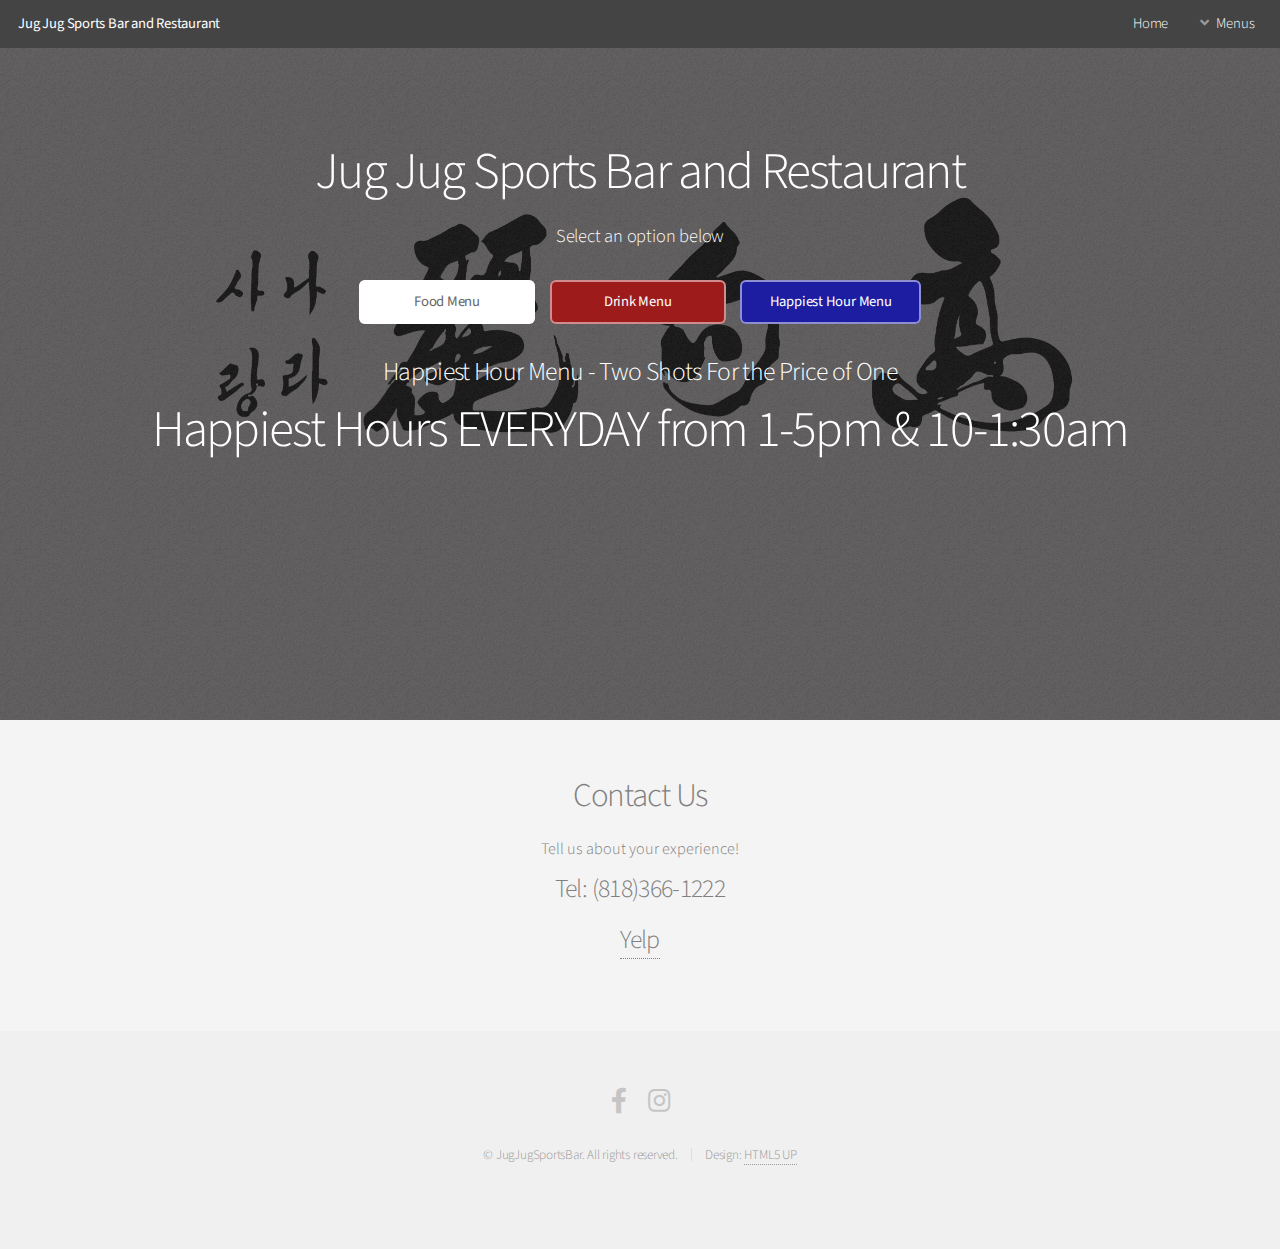
<file: index.html>
<!DOCTYPE HTML>
<!--
	Alpha by HTML5 UP
	html5up.net | @ajlkn
	Free for personal and commercial use under the CCA 3.0 license (html5up.net/license)
-->
<html>
	<head>
		<title>JugJugSportsBar</title>
		<meta charset="utf-8" />
		<meta name="viewport" content="width=device-width, initial-scale=1, user-scalable=no" />
		<link rel="stylesheet" href="assets/css/main.css" />
	</head>
	<body class="landing is-preload">
		<div id="page-wrapper">

			<!-- Header -->
				<header id="header">
					<h1><a href="index.html">Jug Jug Sports Bar and Restaurant</a></h1>
					<nav id="nav">
						<ul>
							<li><a href="index.html">Home</a></li>
							<li>
								<a href="#" class="icon solid fa-angle-down">Menus</a>
								<ul>
									<li><a href="food-menu.html">Food</a></li>
									<li><a href="drink-menu.html">Drinks</a></li>
									<li><a href="happy-hour-menu.html">Happiest Hour Specials</a></li>
									<!-- <li>
										<a href="#">Submenu</a>
										<ul>
											<li><a href="#">Option One</a></li>
											<li><a href="#">Option Two</a></li>
											<li><a href="#">Option Three</a></li>
											<li><a href="#">Option Four</a></li>
										</ul>
									</li> -->
									
								</ul>
								
							</li>
							<!-- <li><a href="#" class="button">Contact Us</a></li> -->
						</ul>
						
					</nav>
					
				</header>

			<!-- Banner -->
			
				<section id="banner">
					<h2>Jug Jug Sports Bar and Restaurant</h2>
					<p>Select an option below</p>
					<ul class="actions special">
						<li><a href="food-menu.html" class="button primary">Food Menu</a></li>
						<li><a href="drink-menu.html" class="button red">Drink Menu</a></li> <!-- make red-->
						<li><a href="happy-hour-menu.html" class="button blue">Happiest Hour Menu </a></li> <!-- make blue-->
					</ul>
					<h3>Happiest Hour Menu - Two Shots For the Price of One</h3>
		     		<h2>Happiest Hours EVERYDAY from 1-5pm & 10-1:30am</h2>
				</section>

			<!-- Main --> 
				<!-- <section id="main" class="container">

					<section class="box special">
						<header class="major">
							<h2>Introducing the ultimate mobile app
							<br />
							for doing stuff with your phone</h2>
							<p>Blandit varius ut praesent nascetur eu penatibus nisi risus faucibus nunc ornare<br />
							adipiscing nunc adipiscing. Condimentum turpis massa.</p>
						</header>
						<span class="image featured"><img src="images/pic01.jpg" alt="" /></span>
					</section>

					<section class="box special features">
						<div class="features-row">
							<section>
								<span class="icon solid major fa-bolt accent2"></span>
								<h3>Magna etiam</h3>
								<p>Integer volutpat ante et accumsan commophasellus sed aliquam feugiat lorem aliquet ut enim rutrum phasellus iaculis accumsan dolore magna aliquam veroeros.</p>
							</section>
							<section>
								<span class="icon solid major fa-chart-area accent3"></span>
								<h3>Ipsum dolor</h3>
								<p>Integer volutpat ante et accumsan commophasellus sed aliquam feugiat lorem aliquet ut enim rutrum phasellus iaculis accumsan dolore magna aliquam veroeros.</p>
							</section>
						</div>
						<div class="features-row">
							<section>
								<span class="icon solid major fa-cloud accent4"></span>
								<h3>Sed feugiat</h3>
								<p>Integer volutpat ante et accumsan commophasellus sed aliquam feugiat lorem aliquet ut enim rutrum phasellus iaculis accumsan dolore magna aliquam veroeros.</p>
							</section>
							<section>
								<span class="icon solid major fa-lock accent5"></span>
								<h3>Enim phasellus</h3>
								<p>Integer volutpat ante et accumsan commophasellus sed aliquam feugiat lorem aliquet ut enim rutrum phasellus iaculis accumsan dolore magna aliquam veroeros.</p>
							</section>
						</div>
					</section>

					<div class="row">
						<div class="col-6 col-12-narrower">

							<section class="box special">
								<span class="image featured"><img src="images/pic02.jpg" alt="" /></span>
								<h3>Sed lorem adipiscing</h3>
								<p>Integer volutpat ante et accumsan commophasellus sed aliquam feugiat lorem aliquet ut enim rutrum phasellus iaculis accumsan dolore magna aliquam veroeros.</p>
								<ul class="actions special">
									<li><a href="#" class="button alt">Learn More</a></li>
								</ul>
							</section>

						</div>
						<div class="col-6 col-12-narrower">

							<section class="box special">
								<span class="image featured"><img src="images/pic03.jpg" alt="" /></span>
								<h3>Accumsan integer</h3>
								<p>Integer volutpat ante et accumsan commophasellus sed aliquam feugiat lorem aliquet ut enim rutrum phasellus iaculis accumsan dolore magna aliquam veroeros.</p>
								<ul class="actions special">
									<li><a href="#" class="button alt">Learn More</a></li>
								</ul>
							</section>

						</div>
					</div>

				</section> -->

			<!-- CTA -->
				<section id="cta">

					<h2>Contact Us</h2>
					<h4>Tell us about your experience!</h4>
					<h3>Tel: (818)366-1222</h3>
					<h3><a href="https://www.yelp.com/biz/jug-jug-sports-bar-and-restaurant-granada-hills">Yelp</a></h3>
					<!--<form>
						<div class="row gtr-50 gtr-uniform">
							<div class="col-8 col-12-mobilep">
								<input type="email" name="email" id="email" placeholder="Email Address" />
							</div>
							<div class="col-4 col-12-mobilep">
								<input type="submit" value="Sign Up" class="fit" />
							</div>
						</div>
					</form> -->

				</section>

			<!-- Footer -->
				<footer id="footer">
					<ul class="icons">
						<!-- <li><a href="#" class="icon brands fa-twitter"><span class="label">Twitter</span></a></li> -->
						<li><a href="#" class="icon brands fa-facebook-f"><span class="label">Facebook</span></a></li>
						<li><a href="#" class="icon brands fa-instagram"><span class="label">Instagram</span></a></li>
						<!-- <li><a href="#" class="icon brands fa-github"><span class="label">Github</span></a></li> -->
						<!-- <li><a href="#" class="icon brands fa-dribbble"><span class="label">Dribbble</span></a></li>
						<li><a href="#" class="icon brands fa-google-plus"><span class="label">Google+</span></a></li> -->
					</ul>
					<ul class="copyright">
						<li>&copy; JugJugSportsBar. All rights reserved.</li><li>Design: <a href="http://html5up.net">HTML5 UP</a></li>
					</ul>
				</footer>

		</div>

		<!-- Scripts -->
			<script src="assets/js/jquery.min.js"></script>
			<script src="assets/js/jquery.dropotron.min.js"></script>
			<script src="assets/js/jquery.scrollex.min.js"></script>
			<script src="assets/js/browser.min.js"></script>
			<script src="assets/js/breakpoints.min.js"></script>
			<script src="assets/js/util.js"></script>
			<script src="assets/js/main.js"></script>

	</body>
</html>
</file>
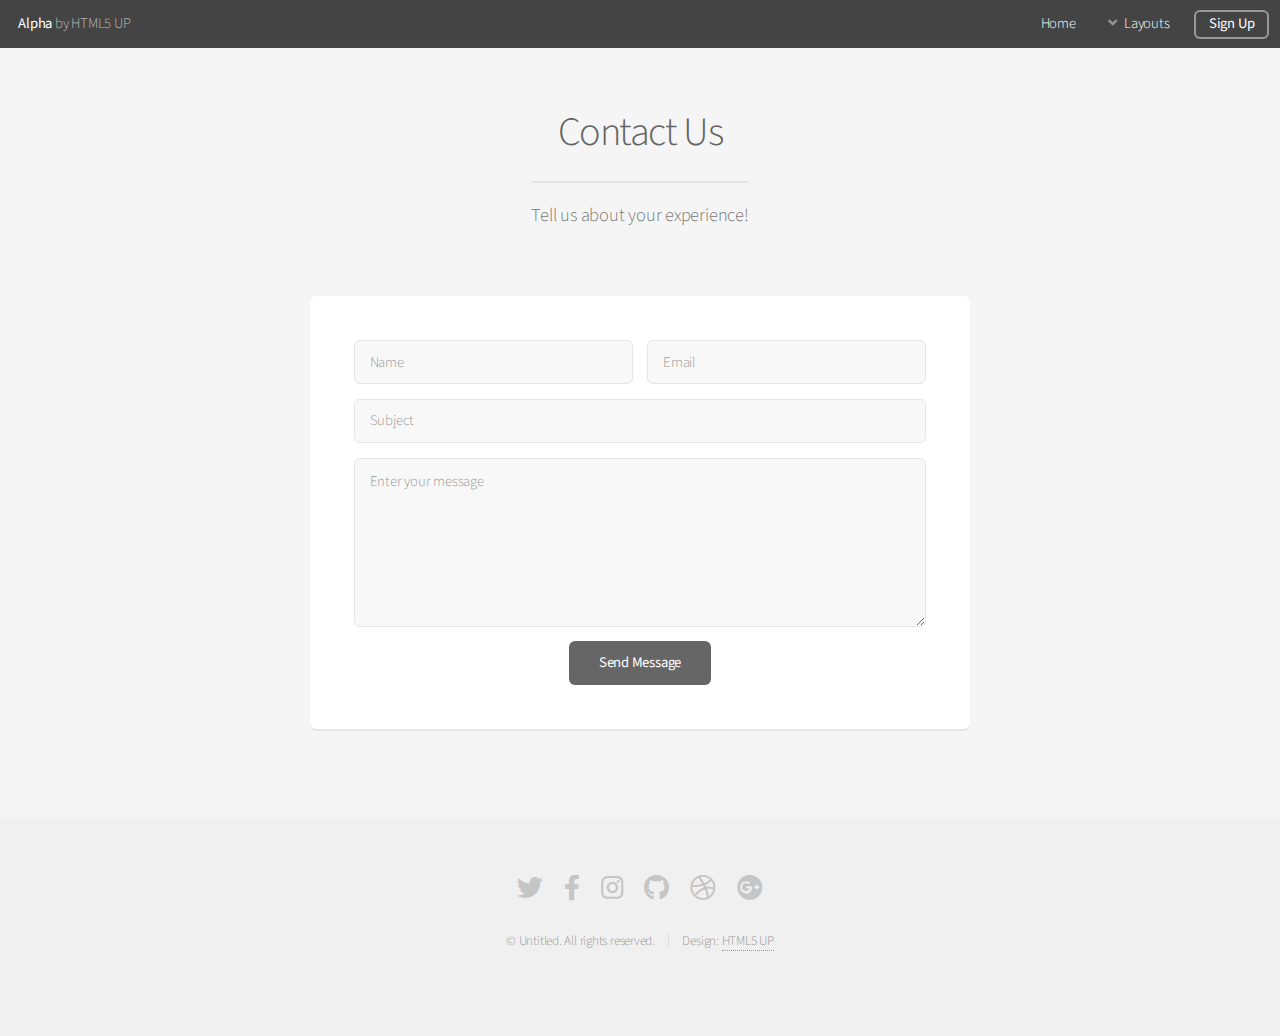
<file: contact.html>
<!DOCTYPE HTML>
<!--
	Alpha by HTML5 UP
	html5up.net | @ajlkn
	Free for personal and commercial use under the CCA 3.0 license (html5up.net/license)
-->
<html>
	<head>
		<title>Contact - Alpha by HTML5 UP</title>
		<meta charset="utf-8" />
		<meta name="viewport" content="width=device-width, initial-scale=1, user-scalable=no" />
		<link rel="stylesheet" href="assets/css/main.css" />
	</head>
	<body class="is-preload">
		<div id="page-wrapper">

			<!-- Header -->
				<header id="header">
					<h1><a href="index.html">Alpha</a> by HTML5 UP</h1>
					<nav id="nav">
						<ul>
							<li><a href="index.html">Home</a></li>
							<li>
								<a href="#" class="icon solid fa-angle-down">Layouts</a>
								<ul>
									<li><a href="generic.html">Generic</a></li>
									<li><a href="contact.html">Contact</a></li>
									<li><a href="elements.html">Elements</a></li>
									<li>
										<a href="#">Submenu</a>
										<ul>
											<li><a href="#">Option One</a></li>
											<li><a href="#">Option Two</a></li>
											<li><a href="#">Option Three</a></li>
											<li><a href="#">Option Four</a></li>
										</ul>
									</li>
								</ul>
							</li>
							<li><a href="#" class="button">Sign Up</a></li>
						</ul>
					</nav>
				</header>

			<!-- Main -->
				<section id="main" class="container medium">
					<header>
						<h2>Contact Us</h2>
						<p>Tell us about your experience!</p>
					</header>
					<div class="box">
						<form method="post" action="#">
							<div class="row gtr-50 gtr-uniform">
								<div class="col-6 col-12-mobilep">
									<input type="text" name="name" id="name" value="" placeholder="Name" />
								</div>
								<div class="col-6 col-12-mobilep">
									<input type="email" name="email" id="email" value="" placeholder="Email" />
								</div>
								<div class="col-12">
									<input type="text" name="subject" id="subject" value="" placeholder="Subject" />
								</div>
								<div class="col-12">
									<textarea name="message" id="message" placeholder="Enter your message" rows="6"></textarea>
								</div>
								<div class="col-12">
									<ul class="actions special">
										<li><input type="submit" value="Send Message" /></li>
									</ul>
								</div>
							</div>
						</form>
					</div>
				</section>

			<!-- Footer -->
				<footer id="footer">
					<ul class="icons">
						<li><a href="#" class="icon brands fa-twitter"><span class="label">Twitter</span></a></li>
						<li><a href="#" class="icon brands fa-facebook-f"><span class="label">Facebook</span></a></li>
						<li><a href="#" class="icon brands fa-instagram"><span class="label">Instagram</span></a></li>
						<li><a href="#" class="icon brands fa-github"><span class="label">Github</span></a></li>
						<li><a href="#" class="icon brands fa-dribbble"><span class="label">Dribbble</span></a></li>
						<li><a href="#" class="icon brands fa-google-plus"><span class="label">Google+</span></a></li>
					</ul>
					<ul class="copyright">
						<li>&copy; Untitled. All rights reserved.</li><li>Design: <a href="http://html5up.net">HTML5 UP</a></li>
					</ul>
				</footer>

		</div>

		<!-- Scripts -->
			<script src="assets/js/jquery.min.js"></script>
			<script src="assets/js/jquery.dropotron.min.js"></script>
			<script src="assets/js/jquery.scrollex.min.js"></script>
			<script src="assets/js/browser.min.js"></script>
			<script src="assets/js/breakpoints.min.js"></script>
			<script src="assets/js/util.js"></script>
			<script src="assets/js/main.js"></script>

	</body>
</html>
</file>
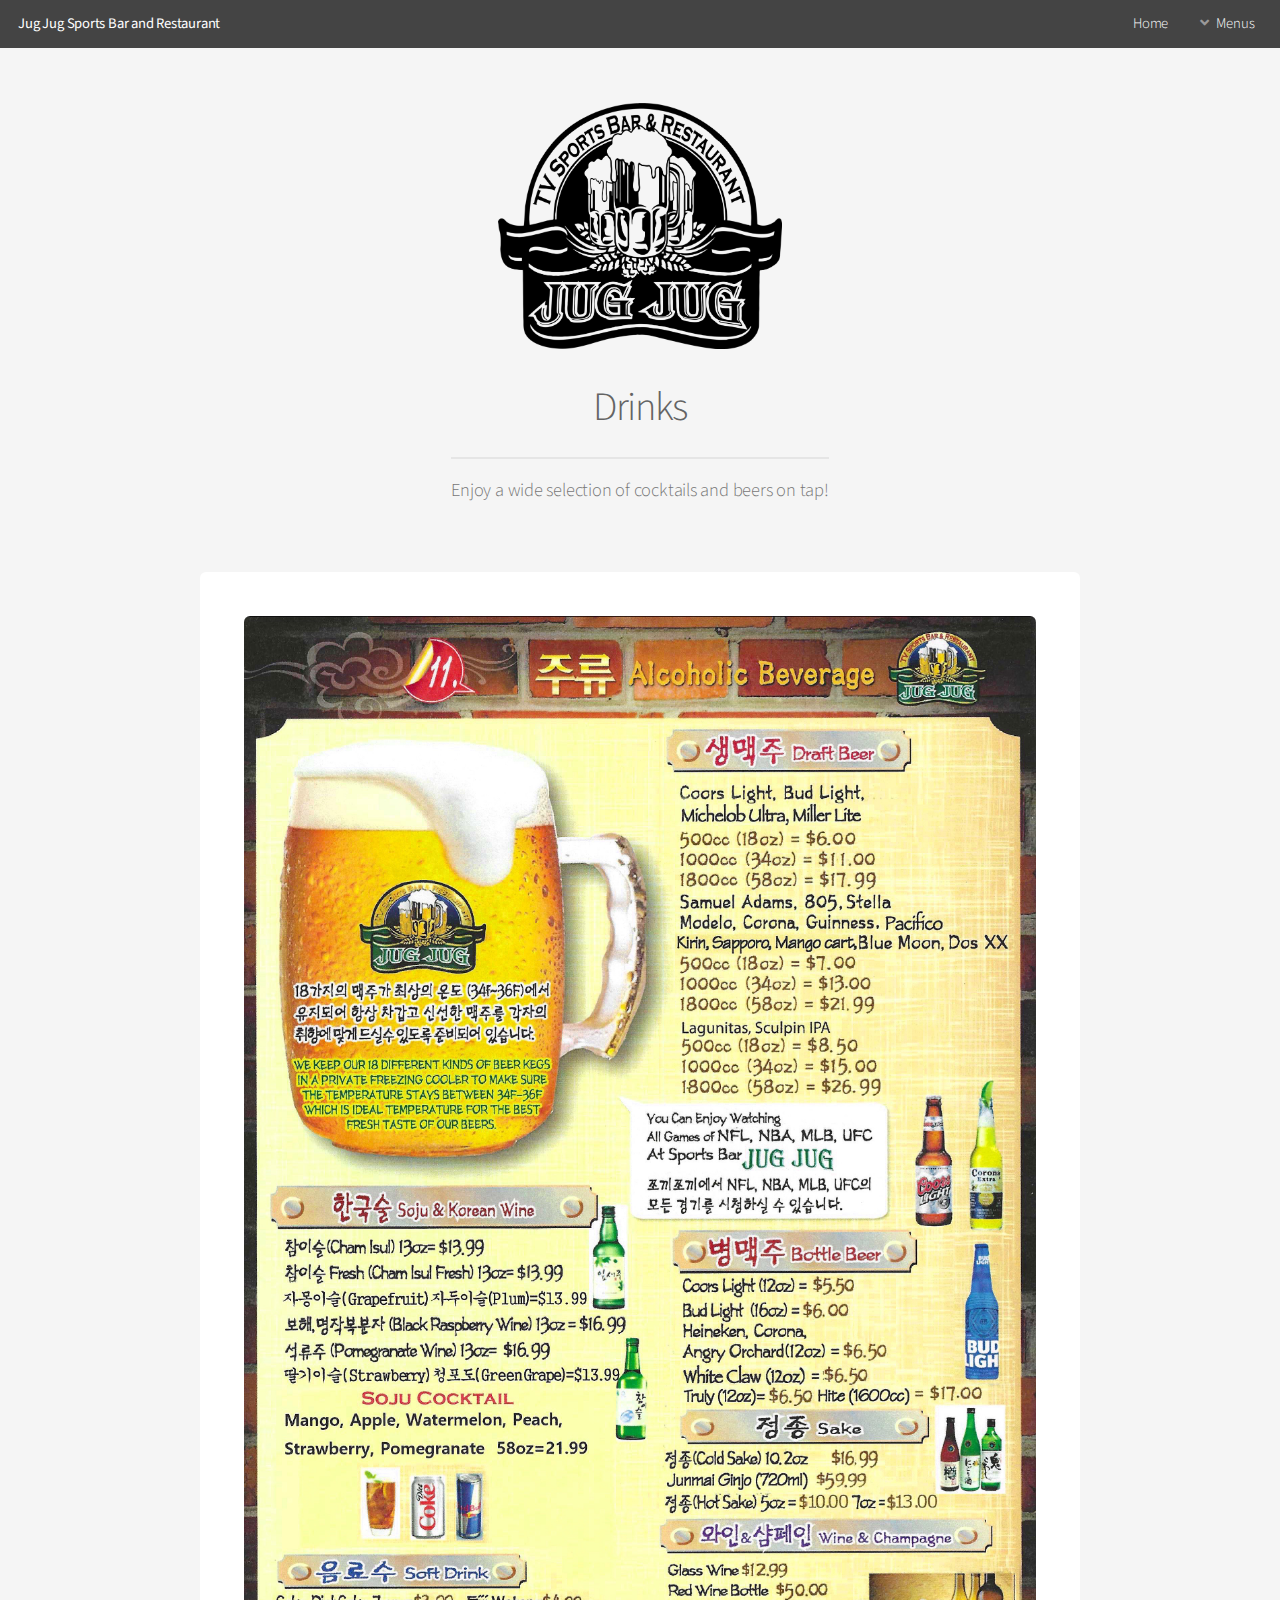
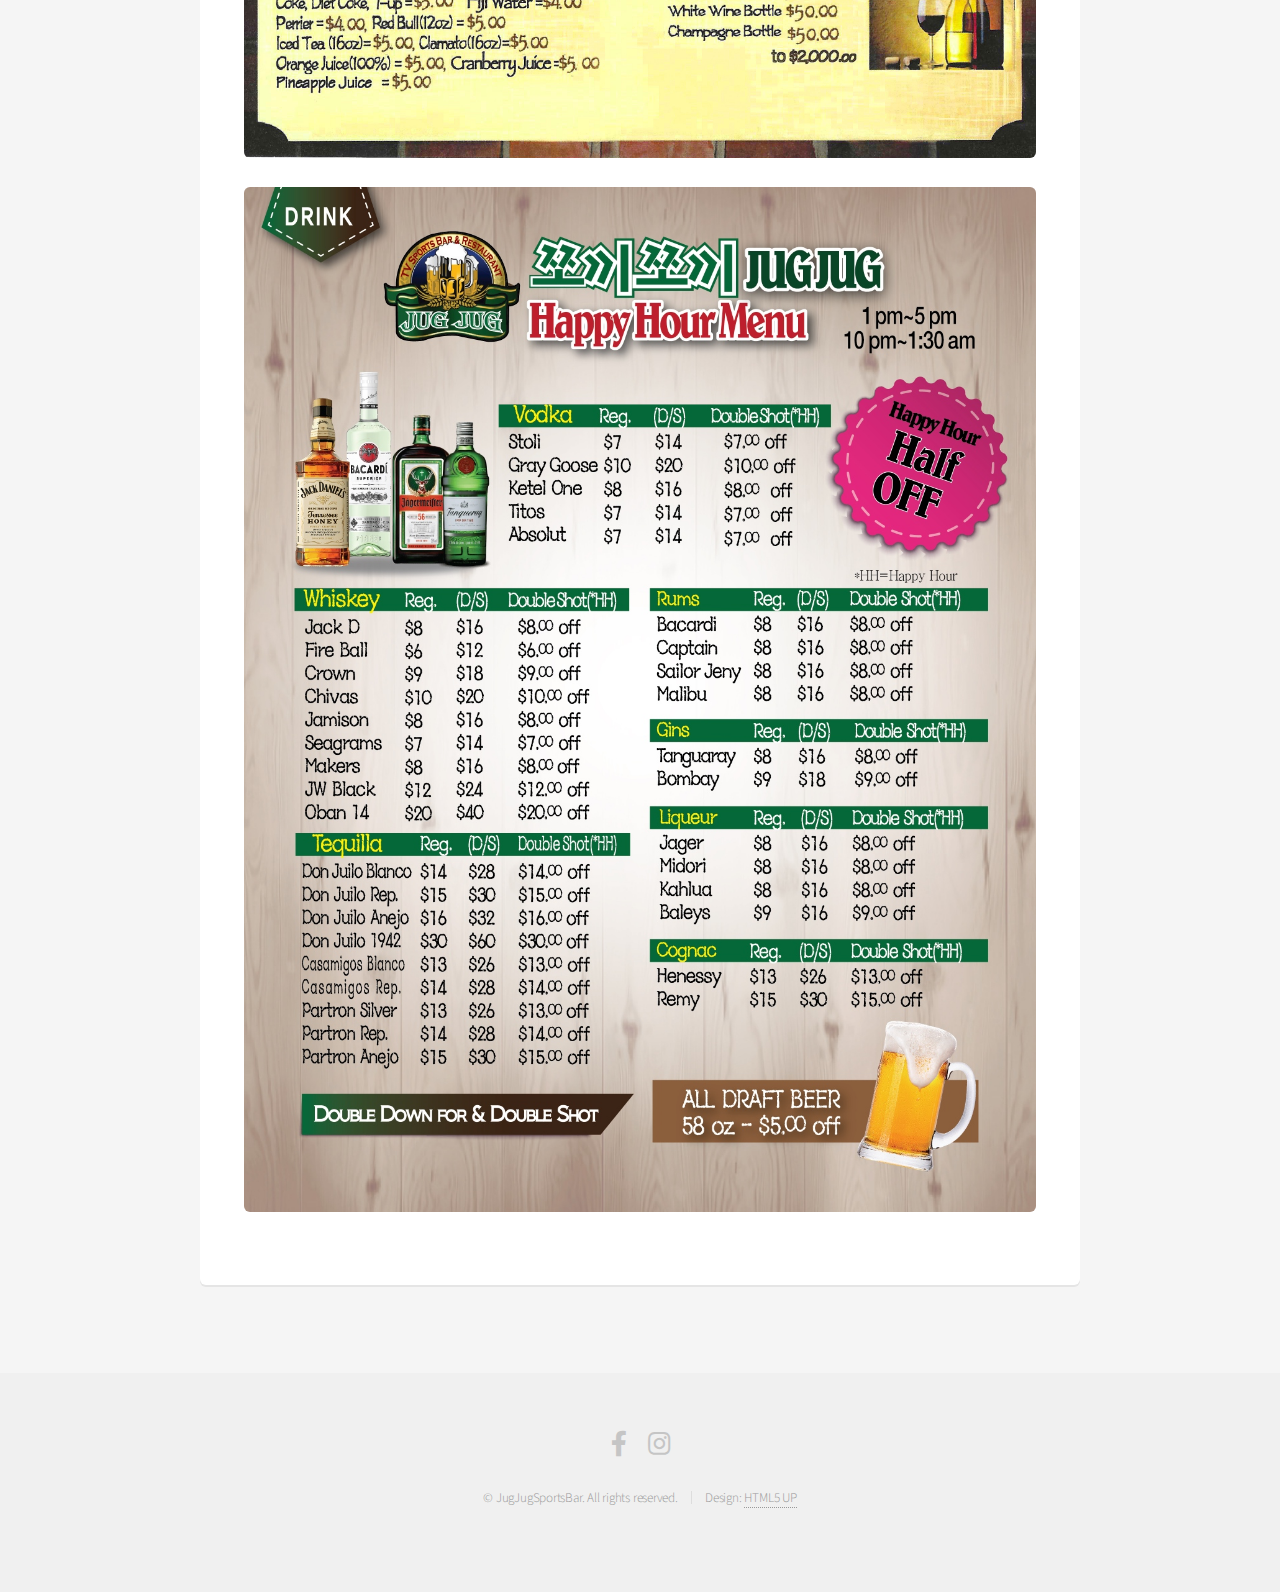
<file: drink-menu.html>
<!DOCTYPE HTML>
<!--
	Alpha by HTML5 UP
	html5up.net | @ajlkn
	Free for personal and commercial use under the CCA 3.0 license (html5up.net/license)
-->
<html>
	<head>
		<title>JugJugSportsBar - Drink Menu</title>
		<meta charset="utf-8" />
		<meta name="viewport" content="width=device-width, initial-scale=1, user-scalable=no" />
		<link rel="stylesheet" href="assets/css/main.css" />
	</head>
	<body class="is-preload">
		<div id="page-wrapper">

			<!-- Header -->
			<header id="header">
				<h1><a href="index.html">Jug Jug Sports Bar and Restaurant</a></h1>
				<nav id="nav">
					<ul>
						<li><a href="index.html">Home</a></li>
						<li>
							<a href="#" class="icon solid fa-angle-down">Menus</a>
							<ul>
								<li><a href="food-menu.html">Food</a></li>
								<li><a href="drink-menu.html">Drinks</a></li>
								<li><a href="happy-hour-menu.html">Happiest Hour Specials</a></li>
								<!-- <li>
									<a href="#">Submenu</a>
									<ul>
										<li><a href="#">Option One</a></li>
										<li><a href="#">Option Two</a></li>
										<li><a href="#">Option Three</a></li>
										<li><a href="#">Option Four</a></li>
									</ul>
								</li> -->
							</ul>
						</li>
						<!-- <li><a href="#" class="button">Contact Us</a></li> -->
					</ul>
				</nav>
			</header>

			<!-- Main -->
				<section id="main" class="container">
					<div class="box alt">
						<div class="row gtr-50 gtr-uniform">
							<div class="col-4"></div>
							<div class="col-4"><span class="image fit"><img src="images/jugsimages/jugjuglogo-01.png" alt="" /></span></div>
						</div>
					</div>
					<header>
						<h2>Drinks</h2>
						<p>Enjoy a wide selection of cocktails and beers on tap!</p>
					</header>
					<div class="box">
						<span class="image fit"><img src="images/jugsimages/page7.JPG" alt="" /></span>
						<span class="image fit"><img src="images/jugsimages/hpyhrdrinks.jpg" alt="" /></span>
						<!--<h3>This is a subheading</h3>
						<p>Cep risus aliquam gravida cep ut lacus amet. Adipiscing faucibus nunc placerat. Tempus adipiscing turpis non blandit accumsan eget lacinia nunc integer interdum amet aliquam ut orci non col ut ut praesent. Semper amet interdum mi. Phasellus enim laoreet ac ac commodo faucibus faucibus. Curae ante vestibulum ante. Blandit. Ante accumsan nisi eu placerat gravida placerat adipiscing in risus fusce vitae ac mi accumsan nunc in accumsan tempor blandit aliquet aliquet lobortis. Ultricies blandit lobortis praesent turpis. Adipiscing accumsan adipiscing adipiscing ac lacinia cep. Orci blandit a iaculis adipiscing ac. Vivamus ornare laoreet odio vis praesent nunc lorem mi. Erat. Tempus sem faucibus ac id. Vis in blandit. Nascetur ultricies blandit ac. Arcu aliquam. Accumsan mi eget adipiscing nulla. Non vestibulum ac interdum condimentum semper commodo massa arcu.</p>
						<div class="row">
							<div class="row-6 row-12-mobilep">
								<h3>And now a subheading</h3>
								<p>Adipiscing faucibus nunc placerat. Tempus adipiscing turpis non blandit accumsan eget lacinia nunc integer interdum amet aliquam ut orci non col ut ut praesent. Semper amet interdum mi. Phasellus enim laoreet ac ac commodo faucibus faucibus. Curae lorem ipsum adipiscing ac. Vivamus ornare laoreet odio vis praesent.</p>
							</div>
							<div class="row-6 row-12-mobilep">
								<h3>And another subheading</h3>
								<p>Adipiscing faucibus nunc placerat. Tempus adipiscing turpis non blandit accumsan eget lacinia nunc integer interdum amet aliquam ut orci non col ut ut praesent. Semper amet interdum mi. Phasellus enim laoreet ac ac commodo faucibus faucibus. Curae lorem ipsum adipiscing ac. Vivamus ornare laoreet odio vis praesent.</p>
							</div>
						</div> -->
					</div>
				</section>

			<!-- Footer -->
			<footer id="footer">
				<ul class="icons">
					<!-- <li><a href="#" class="icon brands fa-twitter"><span class="label">Twitter</span></a></li> -->
					<li><a href="#" class="icon brands fa-facebook-f"><span class="label">Facebook</span></a></li>
					<li><a href="#" class="icon brands fa-instagram"><span class="label">Instagram</span></a></li>
					<!-- <li><a href="#" class="icon brands fa-github"><span class="label">Github</span></a></li> -->
					<!-- <li><a href="#" class="icon brands fa-dribbble"><span class="label">Dribbble</span></a></li>
					<li><a href="#" class="icon brands fa-google-plus"><span class="label">Google+</span></a></li> -->
				</ul>
				<ul class="copyright">
					<li>&copy; JugJugSportsBar. All rights reserved.</li><li>Design: <a href="http://html5up.net">HTML5 UP</a></li>
				</ul>
			</footer>

		</div>

		<!-- Scripts -->
			<script src="assets/js/jquery.min.js"></script>
			<script src="assets/js/jquery.dropotron.min.js"></script>
			<script src="assets/js/jquery.scrollex.min.js"></script>
			<script src="assets/js/browser.min.js"></script>
			<script src="assets/js/breakpoints.min.js"></script>
			<script src="assets/js/util.js"></script>
			<script src="assets/js/main.js"></script>

	</body>
</html>
</file>
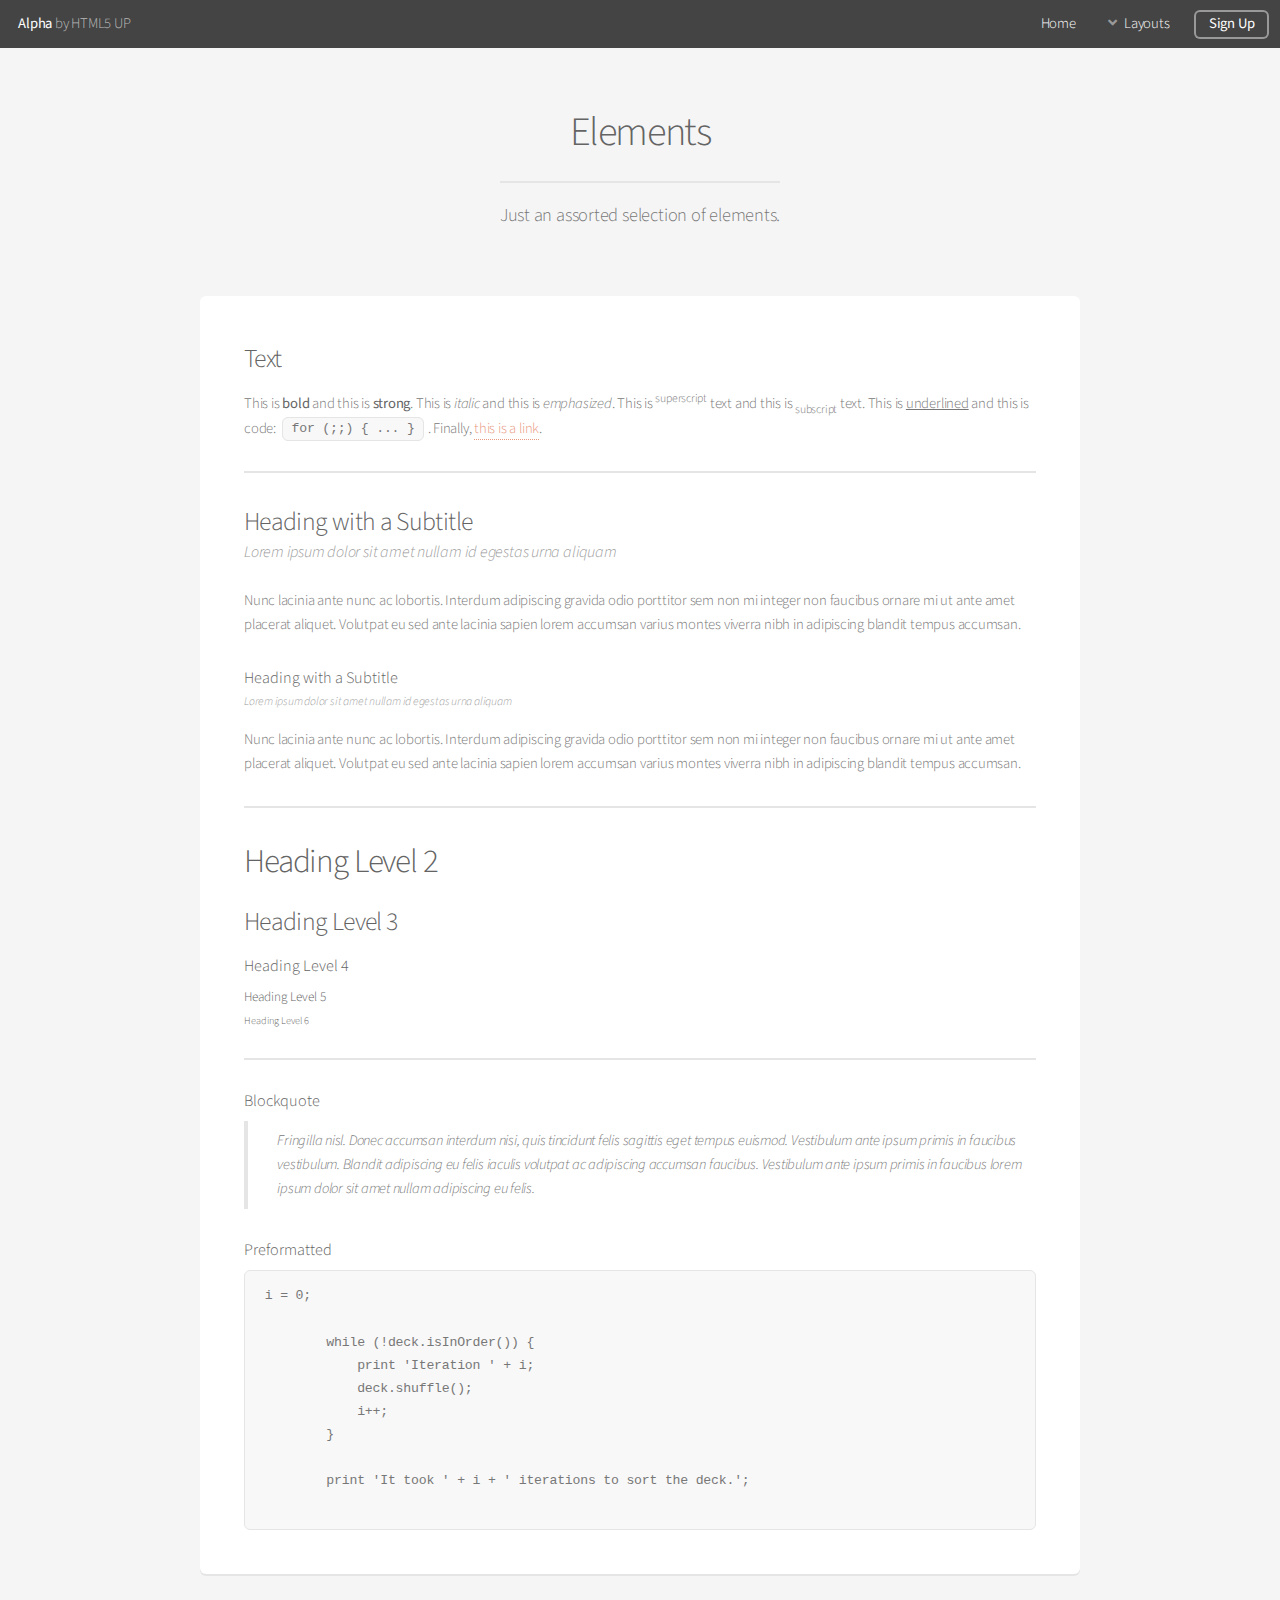
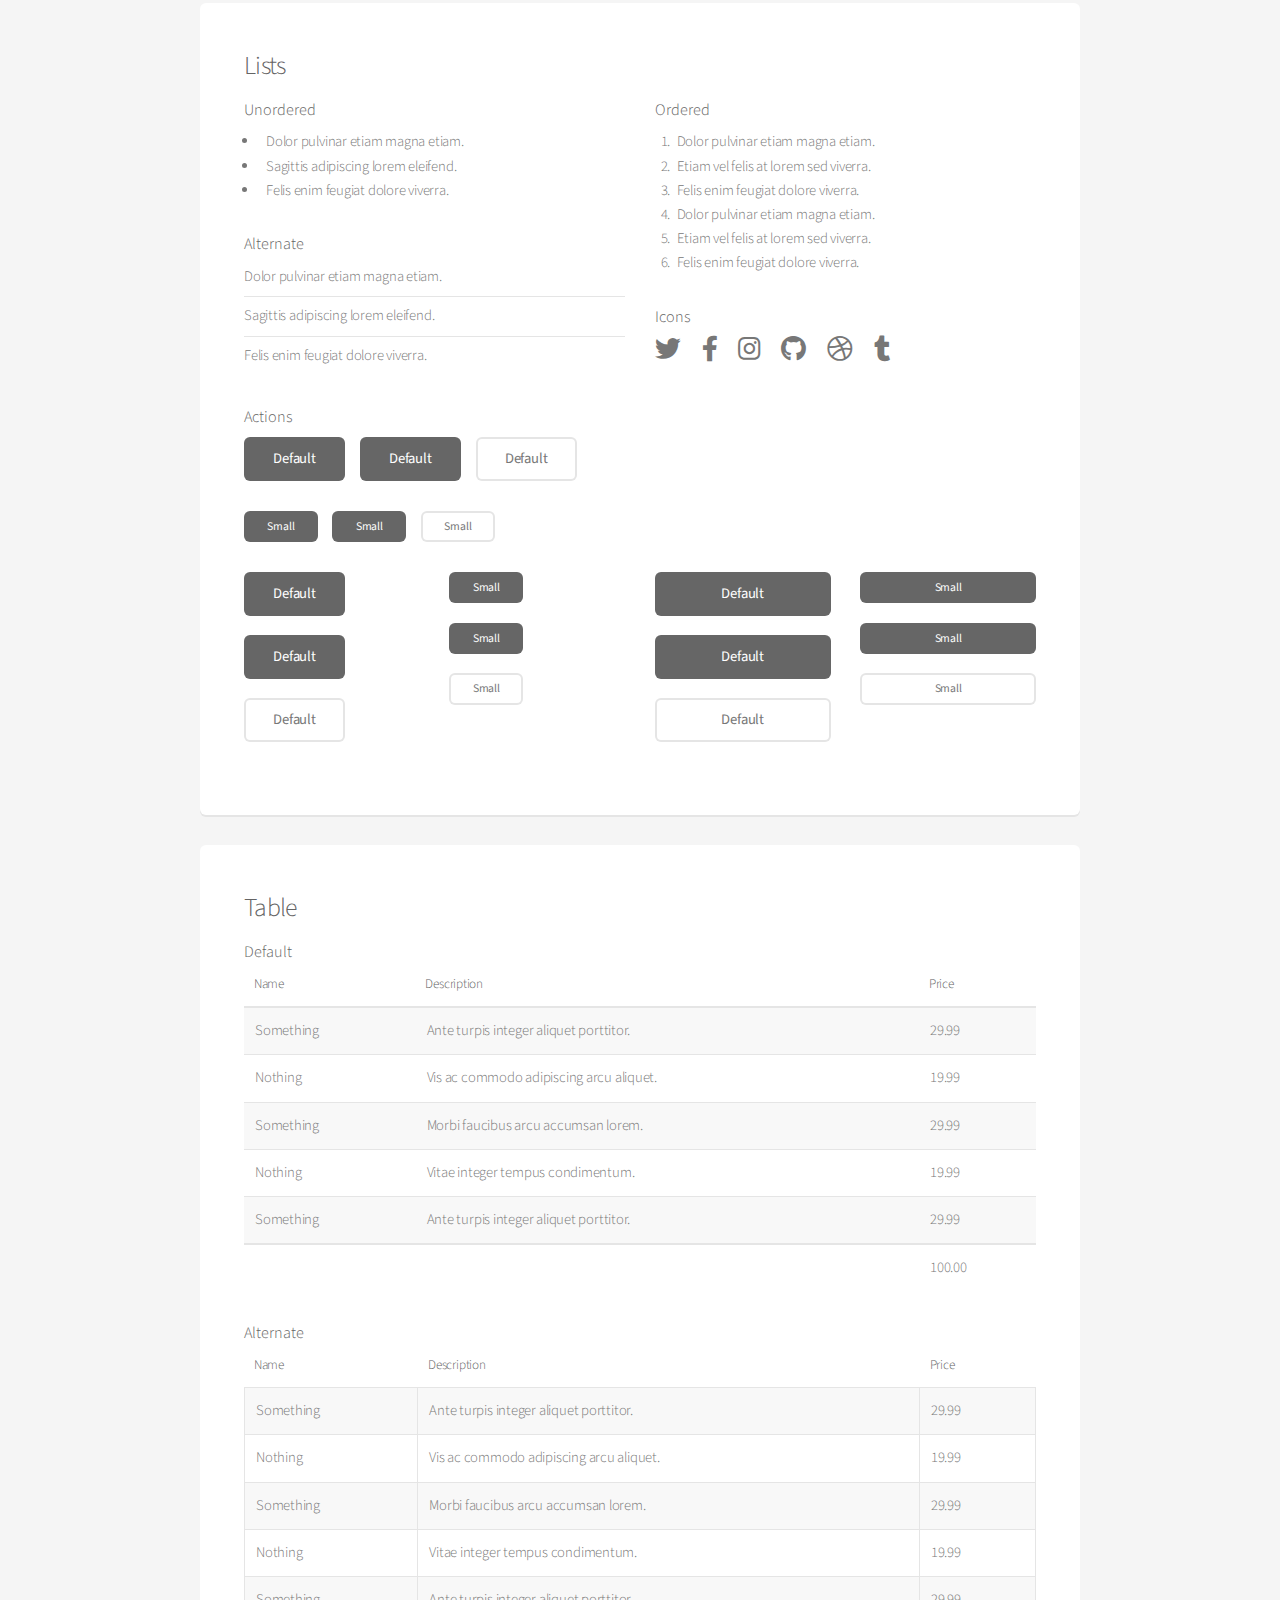
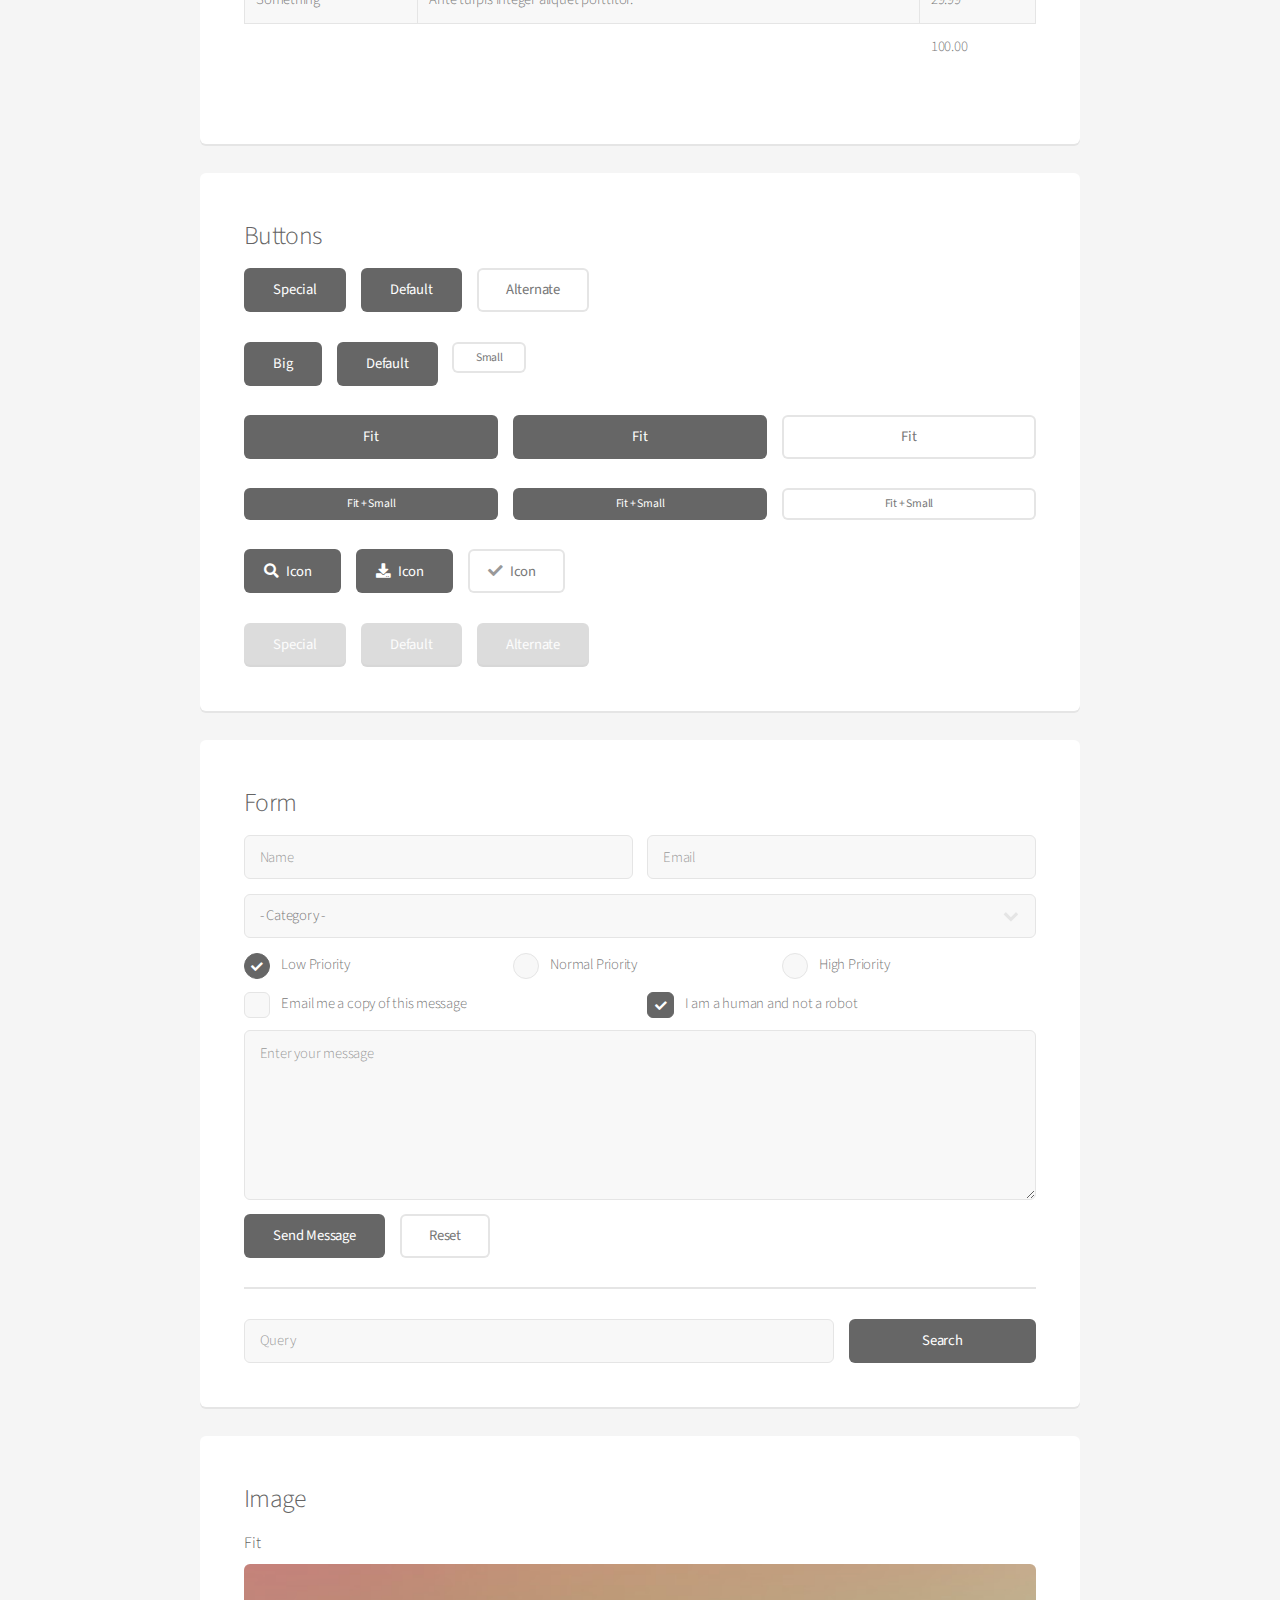
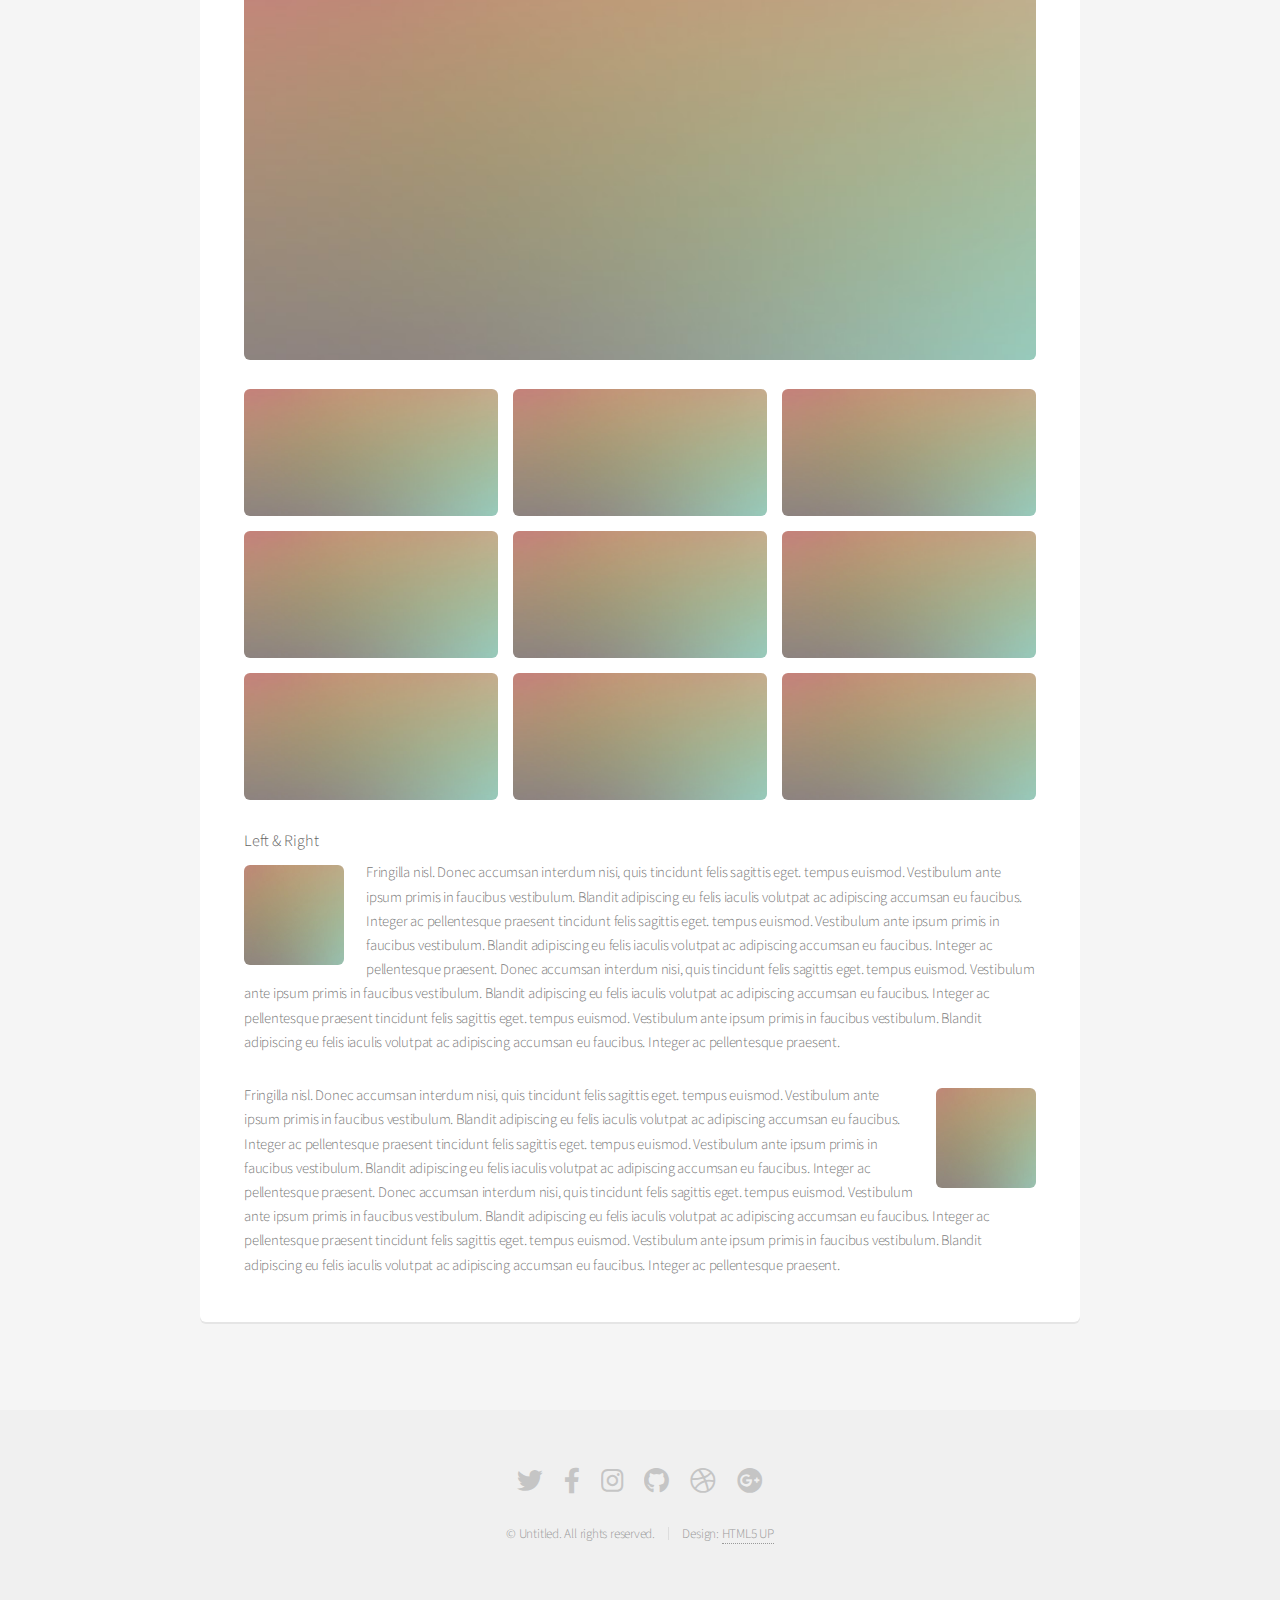
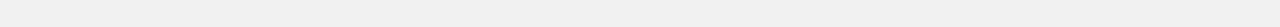
<file: elements.html>
<!DOCTYPE HTML>
<!--
	Alpha by HTML5 UP
	html5up.net | @ajlkn
	Free for personal and commercial use under the CCA 3.0 license (html5up.net/license)
-->
<html>
	<head>
		<title>Elements - Alpha by HTML5 UP</title>
		<meta charset="utf-8" />
		<meta name="viewport" content="width=device-width, initial-scale=1, user-scalable=no" />
		<link rel="stylesheet" href="assets/css/main.css" />
	</head>
	<body class="is-preload">
		<div id="page-wrapper">

			<!-- Header -->
				<header id="header">
					<h1><a href="index.html">Alpha</a> by HTML5 UP</h1>
					<nav id="nav">
						<ul>
							<li><a href="index.html">Home</a></li>
							<li>
								<a href="#" class="icon solid fa-angle-down">Layouts</a>
								<ul>
									<li><a href="generic.html">Generic</a></li>
									<li><a href="contact.html">Contact</a></li>
									<li><a href="elements.html">Elements</a></li>
									<li>
										<a href="#">Submenu</a>
										<ul>
											<li><a href="#">Option One</a></li>
											<li><a href="#">Option Two</a></li>
											<li><a href="#">Option Three</a></li>
											<li><a href="#">Option Four</a></li>
										</ul>
									</li>
								</ul>
							</li>
							<li><a href="#" class="button">Sign Up</a></li>
						</ul>
					</nav>
				</header>

			<!-- Main -->
				<section id="main" class="container">
					<header>
						<h2>Elements</h2>
						<p>Just an assorted selection of elements.</p>
					</header>
					<div class="row">
						<div class="col-12">

							<!-- Text -->
								<section class="box">
									<h3>Text</h3>
									<p>This is <b>bold</b> and this is <strong>strong</strong>. This is <i>italic</i> and this is <em>emphasized</em>.
									This is <sup>superscript</sup> text and this is <sub>subscript</sub> text.
									This is <u>underlined</u> and this is code: <code>for (;;) { ... }</code>. Finally, <a href="#">this is a link</a>.</p>

									<hr />

									<header>
										<h3>Heading with a Subtitle</h3>
										<p>Lorem ipsum dolor sit amet nullam id egestas urna aliquam</p>
									</header>
									<p>Nunc lacinia ante nunc ac lobortis. Interdum adipiscing gravida odio porttitor sem non mi integer non faucibus ornare mi ut ante amet placerat aliquet. Volutpat eu sed ante lacinia sapien lorem accumsan varius montes viverra nibh in adipiscing blandit tempus accumsan.</p>
									<header>
										<h4>Heading with a Subtitle</h4>
										<p>Lorem ipsum dolor sit amet nullam id egestas urna aliquam</p>
									</header>
									<p>Nunc lacinia ante nunc ac lobortis. Interdum adipiscing gravida odio porttitor sem non mi integer non faucibus ornare mi ut ante amet placerat aliquet. Volutpat eu sed ante lacinia sapien lorem accumsan varius montes viverra nibh in adipiscing blandit tempus accumsan.</p>

									<hr />

									<h2>Heading Level 2</h2>
									<h3>Heading Level 3</h3>
									<h4>Heading Level 4</h4>
									<h5>Heading Level 5</h5>
									<h6>Heading Level 6</h6>

									<hr />

									<h4>Blockquote</h4>
									<blockquote>Fringilla nisl. Donec accumsan interdum nisi, quis tincidunt felis sagittis eget tempus euismod. Vestibulum ante ipsum primis in faucibus vestibulum. Blandit adipiscing eu felis iaculis volutpat ac adipiscing accumsan faucibus. Vestibulum ante ipsum primis in faucibus lorem ipsum dolor sit amet nullam adipiscing eu felis.</blockquote>

									<h4>Preformatted</h4>
									<pre>i = 0;

	while (!deck.isInOrder()) {
	    print 'Iteration ' + i;
	    deck.shuffle();
	    i++;
	}

	print 'It took ' + i + ' iterations to sort the deck.';
	</pre>
								</section>

						</div>
					</div>
					<div class="row">
						<div class="col-12">

							<!-- Lists -->
								<section class="box">
									<h3>Lists</h3>
									<div class="row">
										<div class="col-6 col-12-mobilep">

											<h4>Unordered</h4>
											<ul>
												<li>Dolor pulvinar etiam magna etiam.</li>
												<li>Sagittis adipiscing lorem eleifend.</li>
												<li>Felis enim feugiat dolore viverra.</li>
											</ul>

											<h4>Alternate</h4>
											<ul class="alt">
												<li>Dolor pulvinar etiam magna etiam.</li>
												<li>Sagittis adipiscing lorem eleifend.</li>
												<li>Felis enim feugiat dolore viverra.</li>
											</ul>

										</div>
										<div class="col-6 col-12-mobilep">

											<h4>Ordered</h4>
											<ol>
												<li>Dolor pulvinar etiam magna etiam.</li>
												<li>Etiam vel felis at lorem sed viverra.</li>
												<li>Felis enim feugiat dolore viverra.</li>
												<li>Dolor pulvinar etiam magna etiam.</li>
												<li>Etiam vel felis at lorem sed viverra.</li>
												<li>Felis enim feugiat dolore viverra.</li>
											</ol>

											<h4>Icons</h4>
											<ul class="icons">
												<li><a href="#" class="icon brands fa-twitter"><span class="label">Twitter</span></a></li>
												<li><a href="#" class="icon brands fa-facebook-f"><span class="label">Facebook</span></a></li>
												<li><a href="#" class="icon brands fa-instagram"><span class="label">Instagram</span></a></li>
												<li><a href="#" class="icon brands fa-github"><span class="label">Github</span></a></li>
												<li><a href="#" class="icon brands fa-dribbble"><span class="label">Dribbble</span></a></li>
												<li><a href="#" class="icon brands fa-tumblr"><span class="label">Tumblr</span></a></li>
											</ul>

										</div>
									</div>

									<h4>Actions</h4>
									<ul class="actions">
										<li><a href="#" class="button special">Default</a></li>
										<li><a href="#" class="button">Default</a></li>
										<li><a href="#" class="button alt">Default</a></li>
									</ul>
									<ul class="actions small">
										<li><a href="#" class="button special small">Small</a></li>
										<li><a href="#" class="button small">Small</a></li>
										<li><a href="#" class="button alt small">Small</a></li>
									</ul>
									<div class="row">
										<div class="col-3 col-6-narrower col-12-mobilep">
											<ul class="actions stacked">
												<li><a href="#" class="button special">Default</a></li>
												<li><a href="#" class="button">Default</a></li>
												<li><a href="#" class="button alt">Default</a></li>
											</ul>
										</div>
										<div class="col-3 col-6-narrower col-12-mobilep">
											<ul class="actions stacked">
												<li><a href="#" class="button special small">Small</a></li>
												<li><a href="#" class="button small">Small</a></li>
												<li><a href="#" class="button alt small">Small</a></li>
											</ul>
										</div>
										<div class="col-3 col-6-narrower col-12-mobilep">
											<ul class="actions stacked">
												<li><a href="#" class="button special fit">Default</a></li>
												<li><a href="#" class="button fit">Default</a></li>
												<li><a href="#" class="button alt fit">Default</a></li>
											</ul>
										</div>
										<div class="col-3 col-6-narrower col-12-mobilep">
											<ul class="actions stacked">
												<li><a href="#" class="button special small fit">Small</a></li>
												<li><a href="#" class="button small fit">Small</a></li>
												<li><a href="#" class="button alt small fit">Small</a></li>
											</ul>
										</div>
									</div>
								</section>

						</div>
					</div>
					<div class="row">
						<div class="col-12">

							<!-- Table -->
								<section class="box">
									<h3>Table</h3>

									<h4>Default</h4>
									<div class="table-wrapper">
										<table>
											<thead>
												<tr>
													<th>Name</th>
													<th>Description</th>
													<th>Price</th>
												</tr>
											</thead>
											<tbody>
												<tr>
													<td>Something</td>
													<td>Ante turpis integer aliquet porttitor.</td>
													<td>29.99</td>
												</tr>
												<tr>
													<td>Nothing</td>
													<td>Vis ac commodo adipiscing arcu aliquet.</td>
													<td>19.99</td>
												</tr>
												<tr>
													<td>Something</td>
													<td> Morbi faucibus arcu accumsan lorem.</td>
													<td>29.99</td>
												</tr>
												<tr>
													<td>Nothing</td>
													<td>Vitae integer tempus condimentum.</td>
													<td>19.99</td>
												</tr>
												<tr>
													<td>Something</td>
													<td>Ante turpis integer aliquet porttitor.</td>
													<td>29.99</td>
												</tr>
											</tbody>
											<tfoot>
												<tr>
													<td colspan="2"></td>
													<td>100.00</td>
												</tr>
											</tfoot>
										</table>
									</div>

									<h4>Alternate</h4>
									<div class="table-wrapper">
										<table class="alt">
											<thead>
												<tr>
													<th>Name</th>
													<th>Description</th>
													<th>Price</th>
												</tr>
											</thead>
											<tbody>
												<tr>
													<td>Something</td>
													<td>Ante turpis integer aliquet porttitor.</td>
													<td>29.99</td>
												</tr>
												<tr>
													<td>Nothing</td>
													<td>Vis ac commodo adipiscing arcu aliquet.</td>
													<td>19.99</td>
												</tr>
												<tr>
													<td>Something</td>
													<td> Morbi faucibus arcu accumsan lorem.</td>
													<td>29.99</td>
												</tr>
												<tr>
													<td>Nothing</td>
													<td>Vitae integer tempus condimentum.</td>
													<td>19.99</td>
												</tr>
												<tr>
													<td>Something</td>
													<td>Ante turpis integer aliquet porttitor.</td>
													<td>29.99</td>
												</tr>
											</tbody>
											<tfoot>
												<tr>
													<td colspan="2"></td>
													<td>100.00</td>
												</tr>
											</tfoot>
										</table>
									</div>
								</section>

						</div>
					</div>
					<div class="row">
						<div class="col-12">

							<!-- Buttons -->
								<section class="box">
									<h3>Buttons</h3>
									<ul class="actions">
										<li><a href="#" class="button special">Special</a></li>
										<li><a href="#" class="button">Default</a></li>
										<li><a href="#" class="button alt">Alternate</a></li>
									</ul>
									<ul class="actions">
										<li><a href="#" class="button special big">Big</a></li>
										<li><a href="#" class="button">Default</a></li>
										<li><a href="#" class="button alt small">Small</a></li>
									</ul>
									<ul class="actions fit">
										<li><a href="#" class="button special fit">Fit</a></li>
										<li><a href="#" class="button fit">Fit</a></li>
										<li><a href="#" class="button alt fit">Fit</a></li>
									</ul>
									<ul class="actions fit small">
										<li><a href="#" class="button special fit small">Fit + Small</a></li>
										<li><a href="#" class="button fit small">Fit + Small</a></li>
										<li><a href="#" class="button alt fit small">Fit + Small</a></li>
									</ul>
									<ul class="actions">
										<li><a href="#" class="button special icon solid fa-search">Icon</a></li>
										<li><a href="#" class="button icon solid fa-download">Icon</a></li>
										<li><a href="#" class="button alt icon solid fa-check">Icon</a></li>
									</ul>
									<ul class="actions">
										<li><span class="button special disabled">Special</span></li>
										<li><span class="button disabled">Default</span></li>
										<li><span class="button alt disabled">Alternate</span></li>
									</ul>
								</section>

						</div>
					</div>
					<div class="row">
						<div class="col-12">

							<!-- Form -->
								<section class="box">
									<h3>Form</h3>
									<form method="post" action="#">
										<div class="row gtr-uniform gtr-50">
											<div class="col-6 col-12-mobilep">
												<input type="text" name="name" id="name" value="" placeholder="Name" />
											</div>
											<div class="col-6 col-12-mobilep">
												<input type="email" name="email" id="email" value="" placeholder="Email" />
											</div>
											<div class="col-12">
												<select name="category" id="category">
													<option value="">- Category -</option>
													<option value="1">Manufacturing</option>
													<option value="1">Shipping</option>
													<option value="1">Administration</option>
													<option value="1">Human Resources</option>
												</select>
											</div>
											<div class="col-4 col-12-narrower">
												<input type="radio" id="priority-low" name="priority" checked>
												<label for="priority-low">Low Priority</label>
											</div>
											<div class="col-4 col-12-narrower">
												<input type="radio" id="priority-normal" name="priority">
												<label for="priority-normal">Normal Priority</label>
											</div>
											<div class="col-4 col-12-narrower">
												<input type="radio" id="priority-high" name="priority">
												<label for="priority-high">High Priority</label>
											</div>
											<div class="col-6 col-12-narrower">
												<input type="checkbox" id="copy" name="copy">
												<label for="copy">Email me a copy of this message</label>
											</div>
											<div class="col-6 col-12-narrower">
												<input type="checkbox" id="human" name="human" checked>
												<label for="human">I am a human and not a robot</label>
											</div>
											<div class="col-12">
												<textarea name="message" id="message" placeholder="Enter your message" rows="6"></textarea>
											</div>
											<div class="col-12">
												<ul class="actions">
													<li><input type="submit" value="Send Message" /></li>
													<li><input type="reset" value="Reset" class="alt" /></li>
												</ul>
											</div>
										</div>
									</form>

									<hr />

									<form method="post" action="#">
										<div class="row gtr-uniform gtr-50">
											<div class="col-9 col-12-mobilep">
												<input type="text" name="query" id="query" value="" placeholder="Query" />
											</div>
											<div class="col-3 col-12-mobilep">
												<input type="submit" value="Search" class="fit" />
											</div>
										</div>
									</form>
								</section>

						</div>
					</div>
					<div class="row">
						<div class="col-12">

							<!-- Image -->
								<section class="box">
									<h3>Image</h3>
									<h4>Fit</h4>
									<span class="image fit"><img src="images/pic04.jpg" alt="" /></span>
									<div class="box alt">
										<div class="row gtr-50 gtr-uniform">
											<div class="col-4"><span class="image fit"><img src="images/pic04.jpg" alt="" /></span></div>
											<div class="col-4"><span class="image fit"><img src="images/pic04.jpg" alt="" /></span></div>
											<div class="col-4"><span class="image fit"><img src="images/pic04.jpg" alt="" /></span></div>
											<div class="col-4"><span class="image fit"><img src="images/pic04.jpg" alt="" /></span></div>
											<div class="col-4"><span class="image fit"><img src="images/pic04.jpg" alt="" /></span></div>
											<div class="col-4"><span class="image fit"><img src="images/pic04.jpg" alt="" /></span></div>
											<div class="col-4"><span class="image fit"><img src="images/pic04.jpg" alt="" /></span></div>
											<div class="col-4"><span class="image fit"><img src="images/pic04.jpg" alt="" /></span></div>
											<div class="col-4"><span class="image fit"><img src="images/pic04.jpg" alt="" /></span></div>
										</div>
									</div>

									<h4>Left &amp; Right</h4>
									<p><span class="image left"><img src="images/pic05.jpg" alt="" /></span>Fringilla nisl. Donec accumsan interdum nisi, quis tincidunt felis sagittis eget. tempus euismod. Vestibulum ante ipsum primis in faucibus vestibulum. Blandit adipiscing eu felis iaculis volutpat ac adipiscing accumsan eu faucibus. Integer ac pellentesque praesent tincidunt felis sagittis eget. tempus euismod. Vestibulum ante ipsum primis in faucibus vestibulum. Blandit adipiscing eu felis iaculis volutpat ac adipiscing accumsan eu faucibus. Integer ac pellentesque praesent. Donec accumsan interdum nisi, quis tincidunt felis sagittis eget. tempus euismod. Vestibulum ante ipsum primis in faucibus vestibulum. Blandit adipiscing eu felis iaculis volutpat ac adipiscing accumsan eu faucibus. Integer ac pellentesque praesent tincidunt felis sagittis eget. tempus euismod. Vestibulum ante ipsum primis in faucibus vestibulum. Blandit adipiscing eu felis iaculis volutpat ac adipiscing accumsan eu faucibus. Integer ac pellentesque praesent.</p>
									<p><span class="image right"><img src="images/pic05.jpg" alt="" /></span>Fringilla nisl. Donec accumsan interdum nisi, quis tincidunt felis sagittis eget. tempus euismod. Vestibulum ante ipsum primis in faucibus vestibulum. Blandit adipiscing eu felis iaculis volutpat ac adipiscing accumsan eu faucibus. Integer ac pellentesque praesent tincidunt felis sagittis eget. tempus euismod. Vestibulum ante ipsum primis in faucibus vestibulum. Blandit adipiscing eu felis iaculis volutpat ac adipiscing accumsan eu faucibus. Integer ac pellentesque praesent. Donec accumsan interdum nisi, quis tincidunt felis sagittis eget. tempus euismod. Vestibulum ante ipsum primis in faucibus vestibulum. Blandit adipiscing eu felis iaculis volutpat ac adipiscing accumsan eu faucibus. Integer ac pellentesque praesent tincidunt felis sagittis eget. tempus euismod. Vestibulum ante ipsum primis in faucibus vestibulum. Blandit adipiscing eu felis iaculis volutpat ac adipiscing accumsan eu faucibus. Integer ac pellentesque praesent.</p>
								</section>

						</div>
					</div>
				</section>

			<!-- Footer -->
				<footer id="footer">
					<ul class="icons">
						<li><a href="#" class="icon brands fa-twitter"><span class="label">Twitter</span></a></li>
						<li><a href="#" class="icon brands fa-facebook-f"><span class="label">Facebook</span></a></li>
						<li><a href="#" class="icon brands fa-instagram"><span class="label">Instagram</span></a></li>
						<li><a href="#" class="icon brands fa-github"><span class="label">Github</span></a></li>
						<li><a href="#" class="icon brands fa-dribbble"><span class="label">Dribbble</span></a></li>
						<li><a href="#" class="icon brands fa-google-plus"><span class="label">Google+</span></a></li>
					</ul>
					<ul class="copyright">
						<li>&copy; Untitled. All rights reserved.</li><li>Design: <a href="http://html5up.net">HTML5 UP</a></li>
					</ul>
				</footer>

		</div>

		<!-- Scripts -->
			<script src="assets/js/jquery.min.js"></script>
			<script src="assets/js/jquery.dropotron.min.js"></script>
			<script src="assets/js/jquery.scrollex.min.js"></script>
			<script src="assets/js/browser.min.js"></script>
			<script src="assets/js/breakpoints.min.js"></script>
			<script src="assets/js/util.js"></script>
			<script src="assets/js/main.js"></script>

	</body>
</html>
</file>
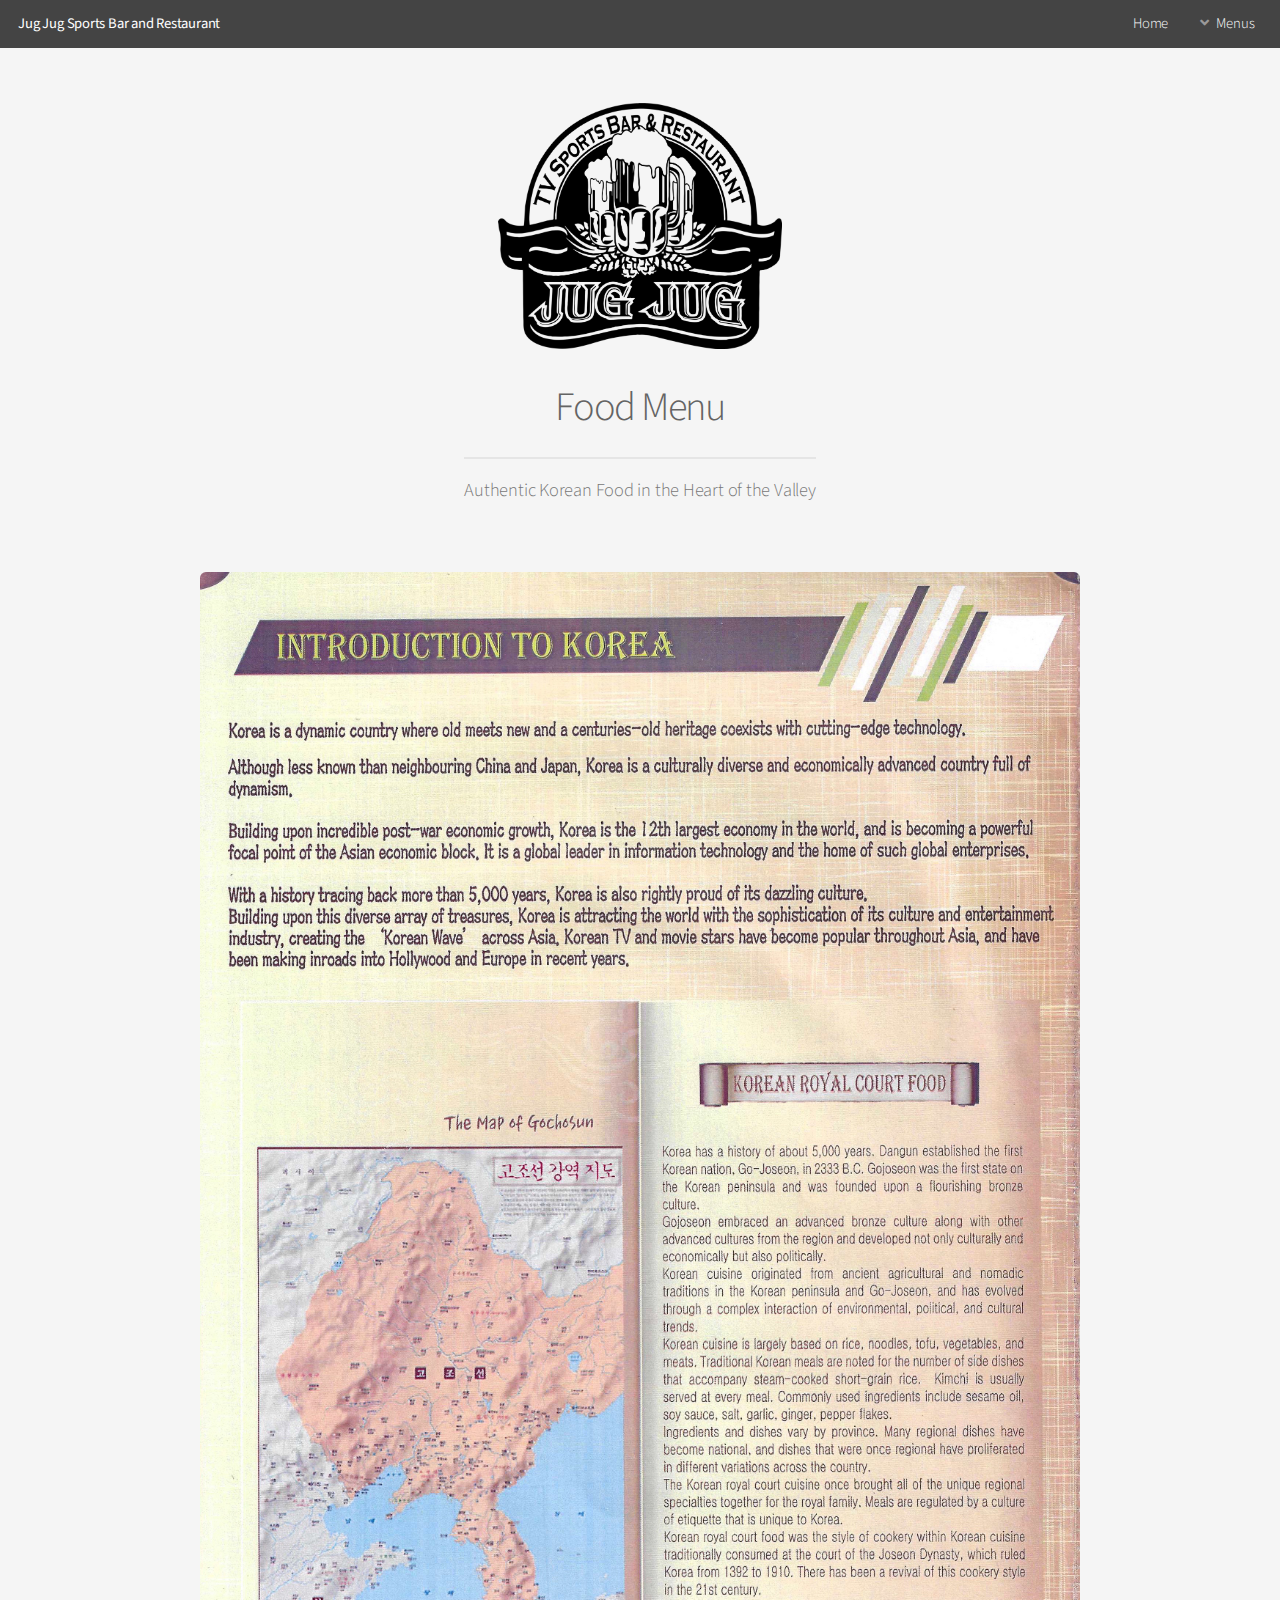
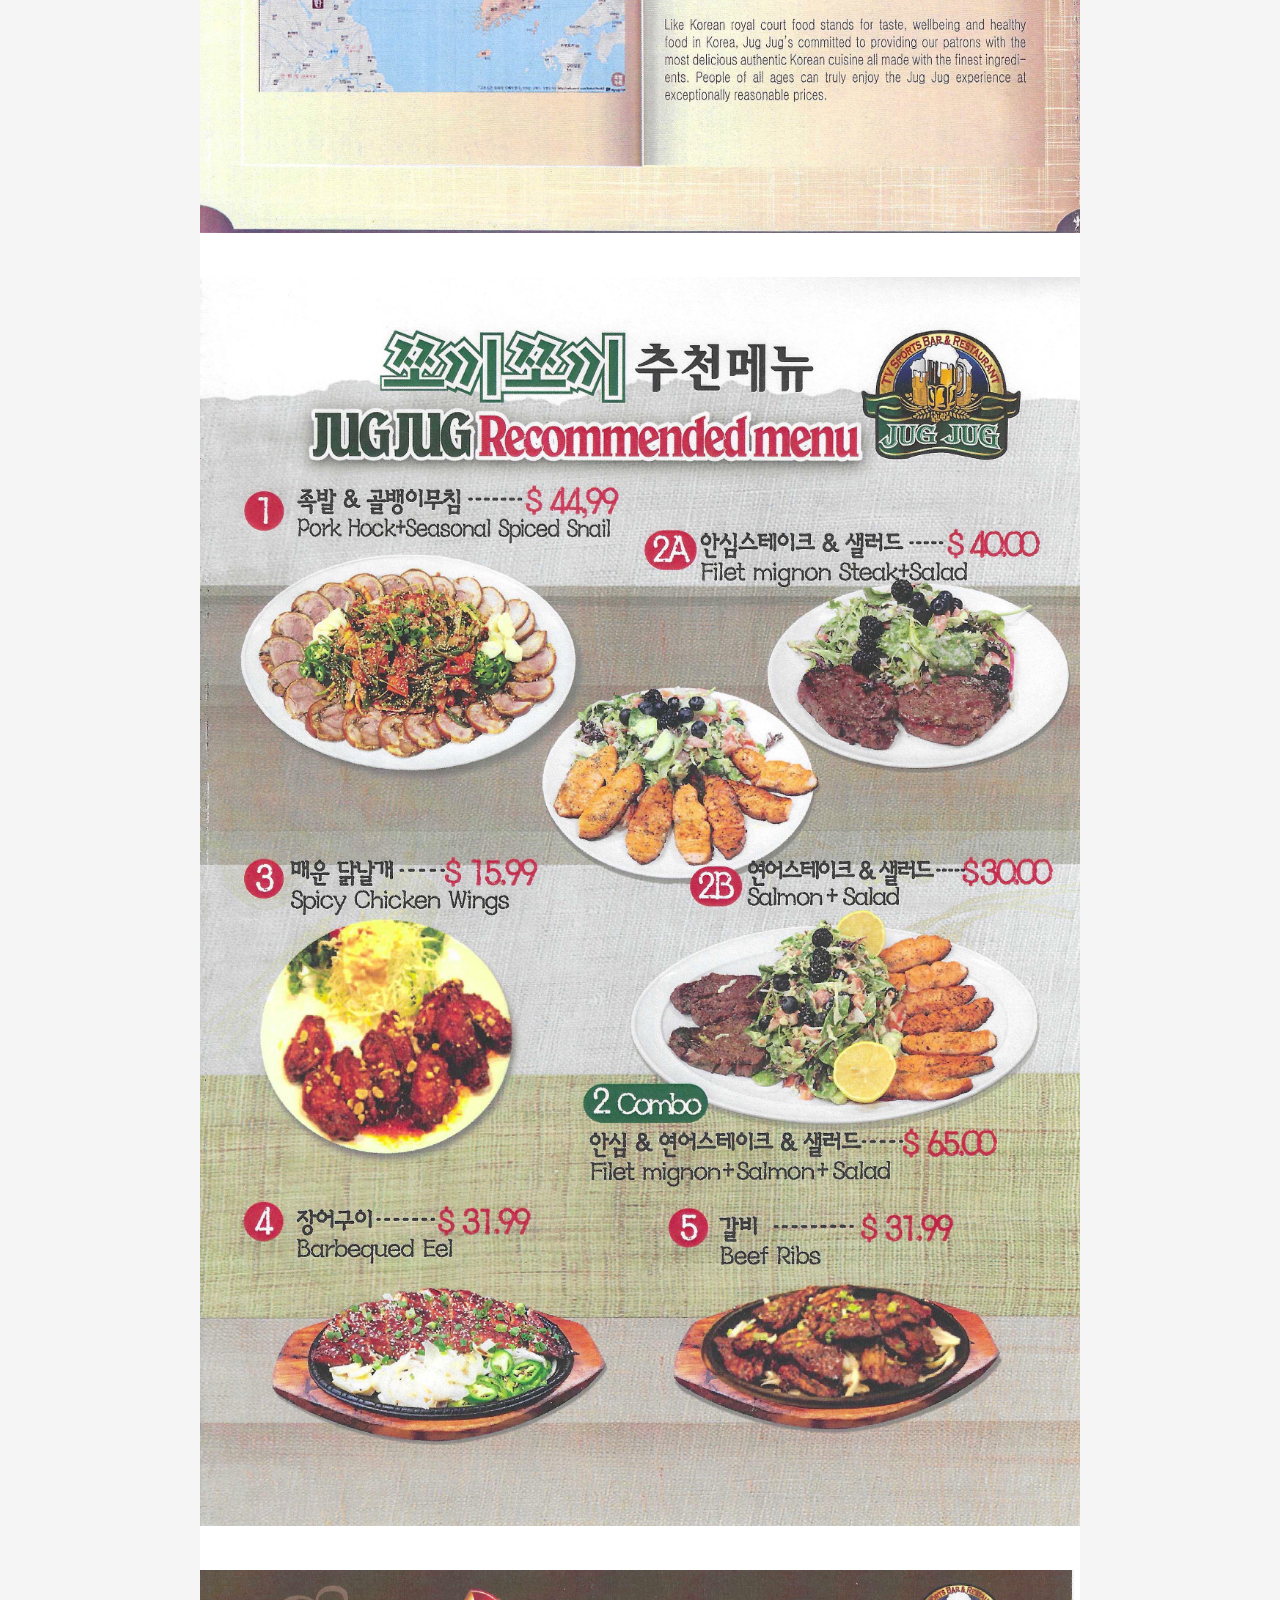
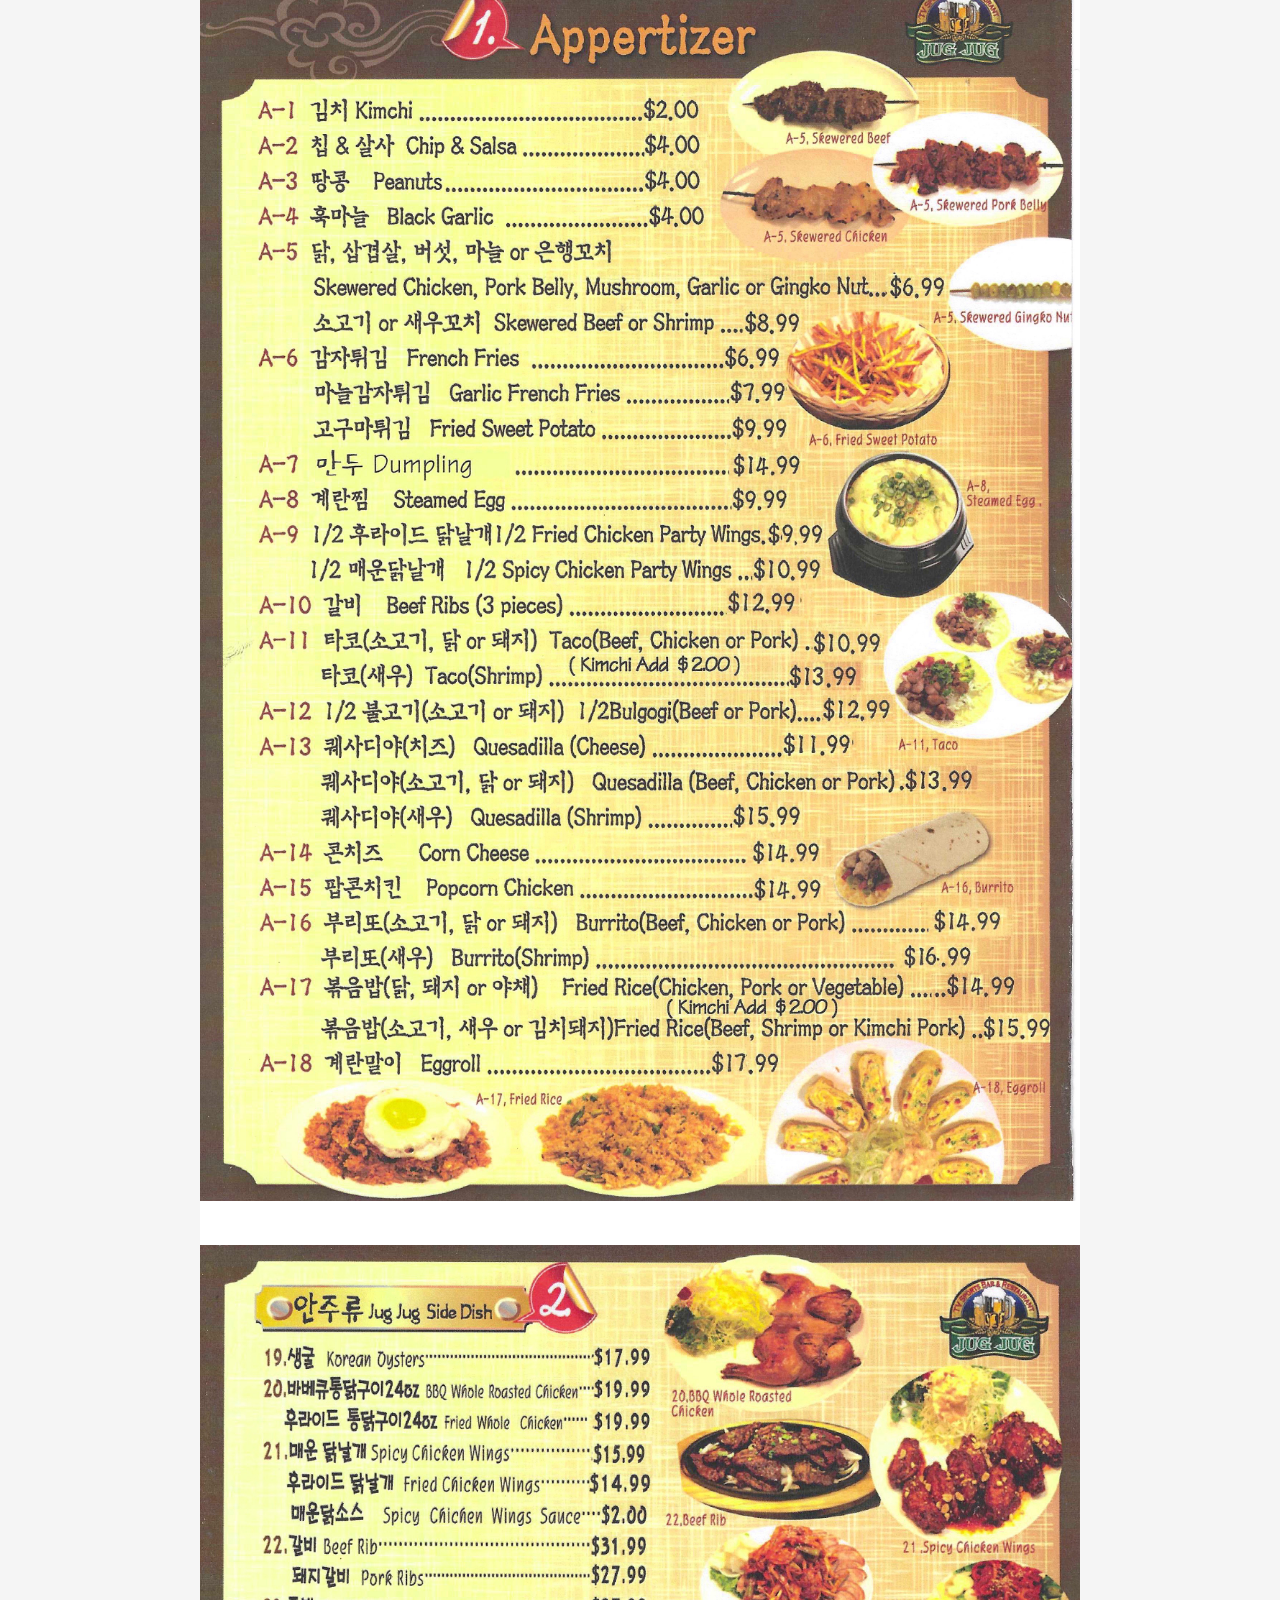
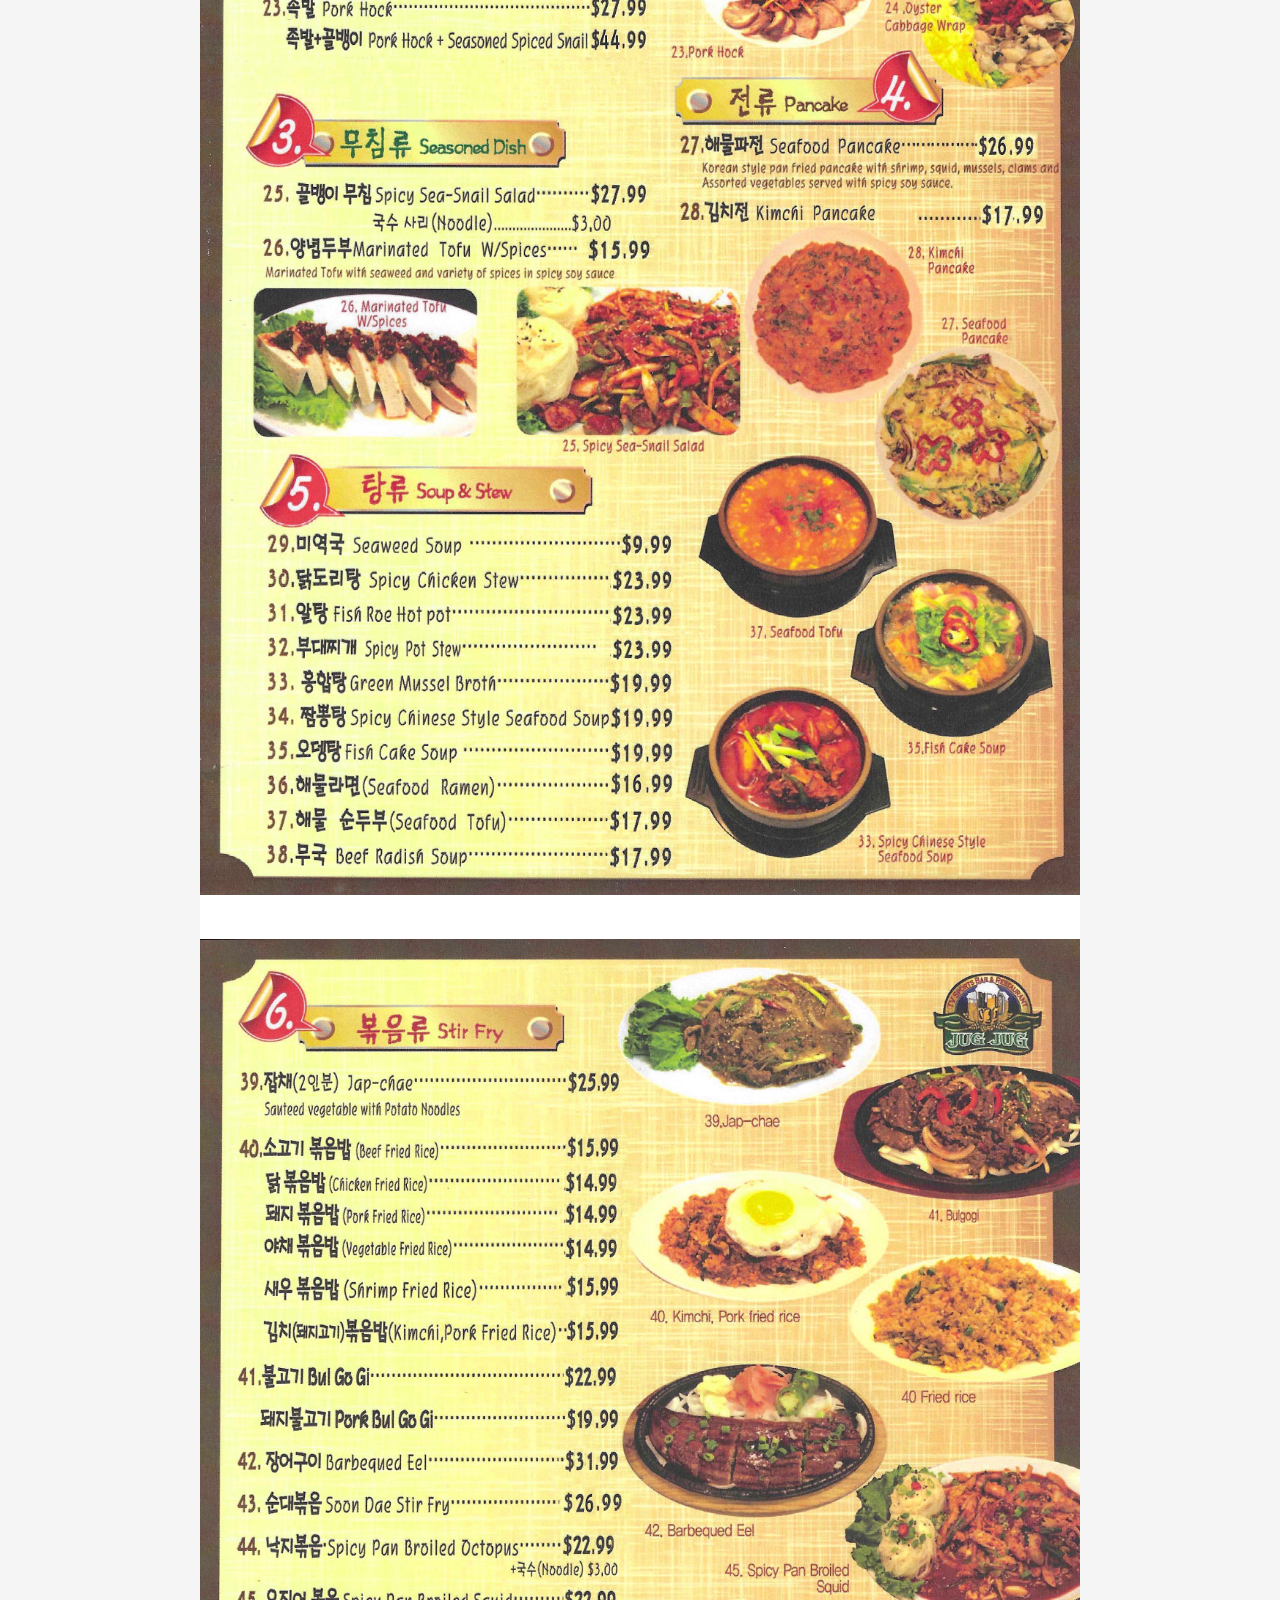
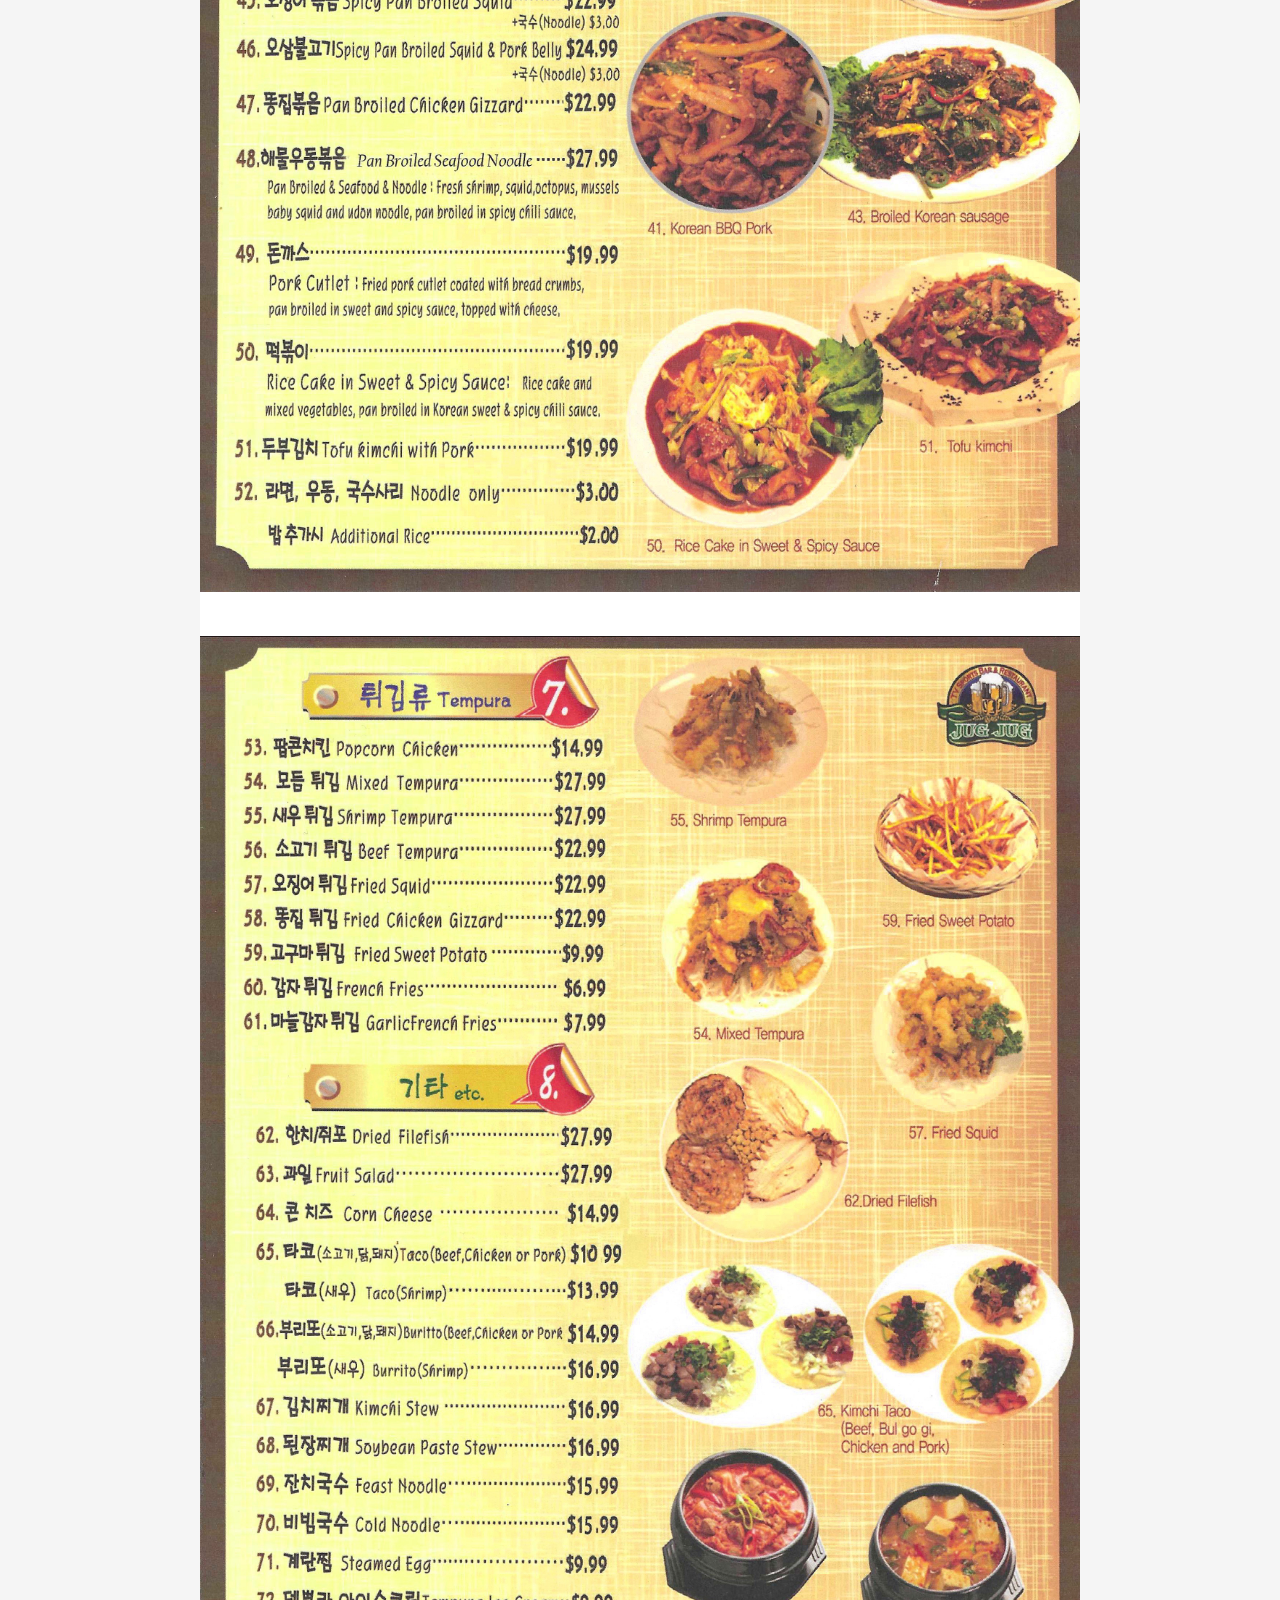
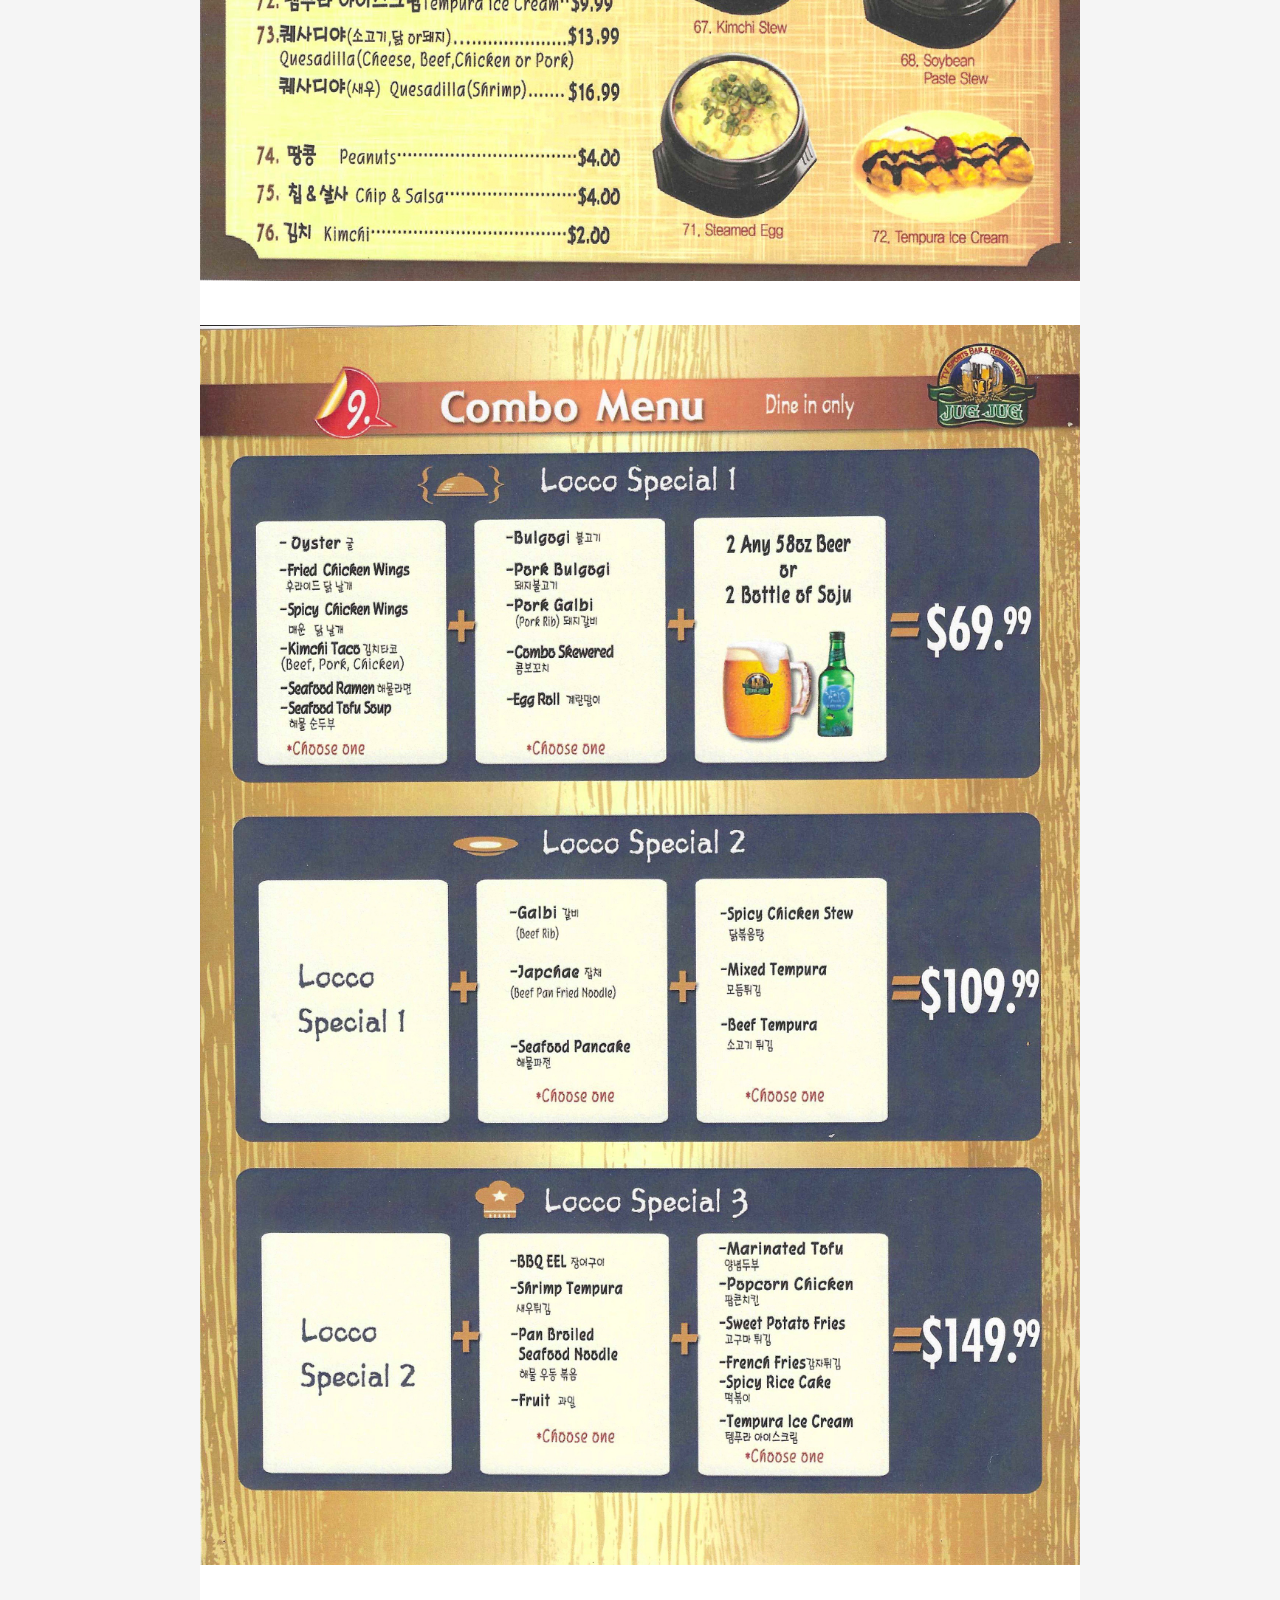
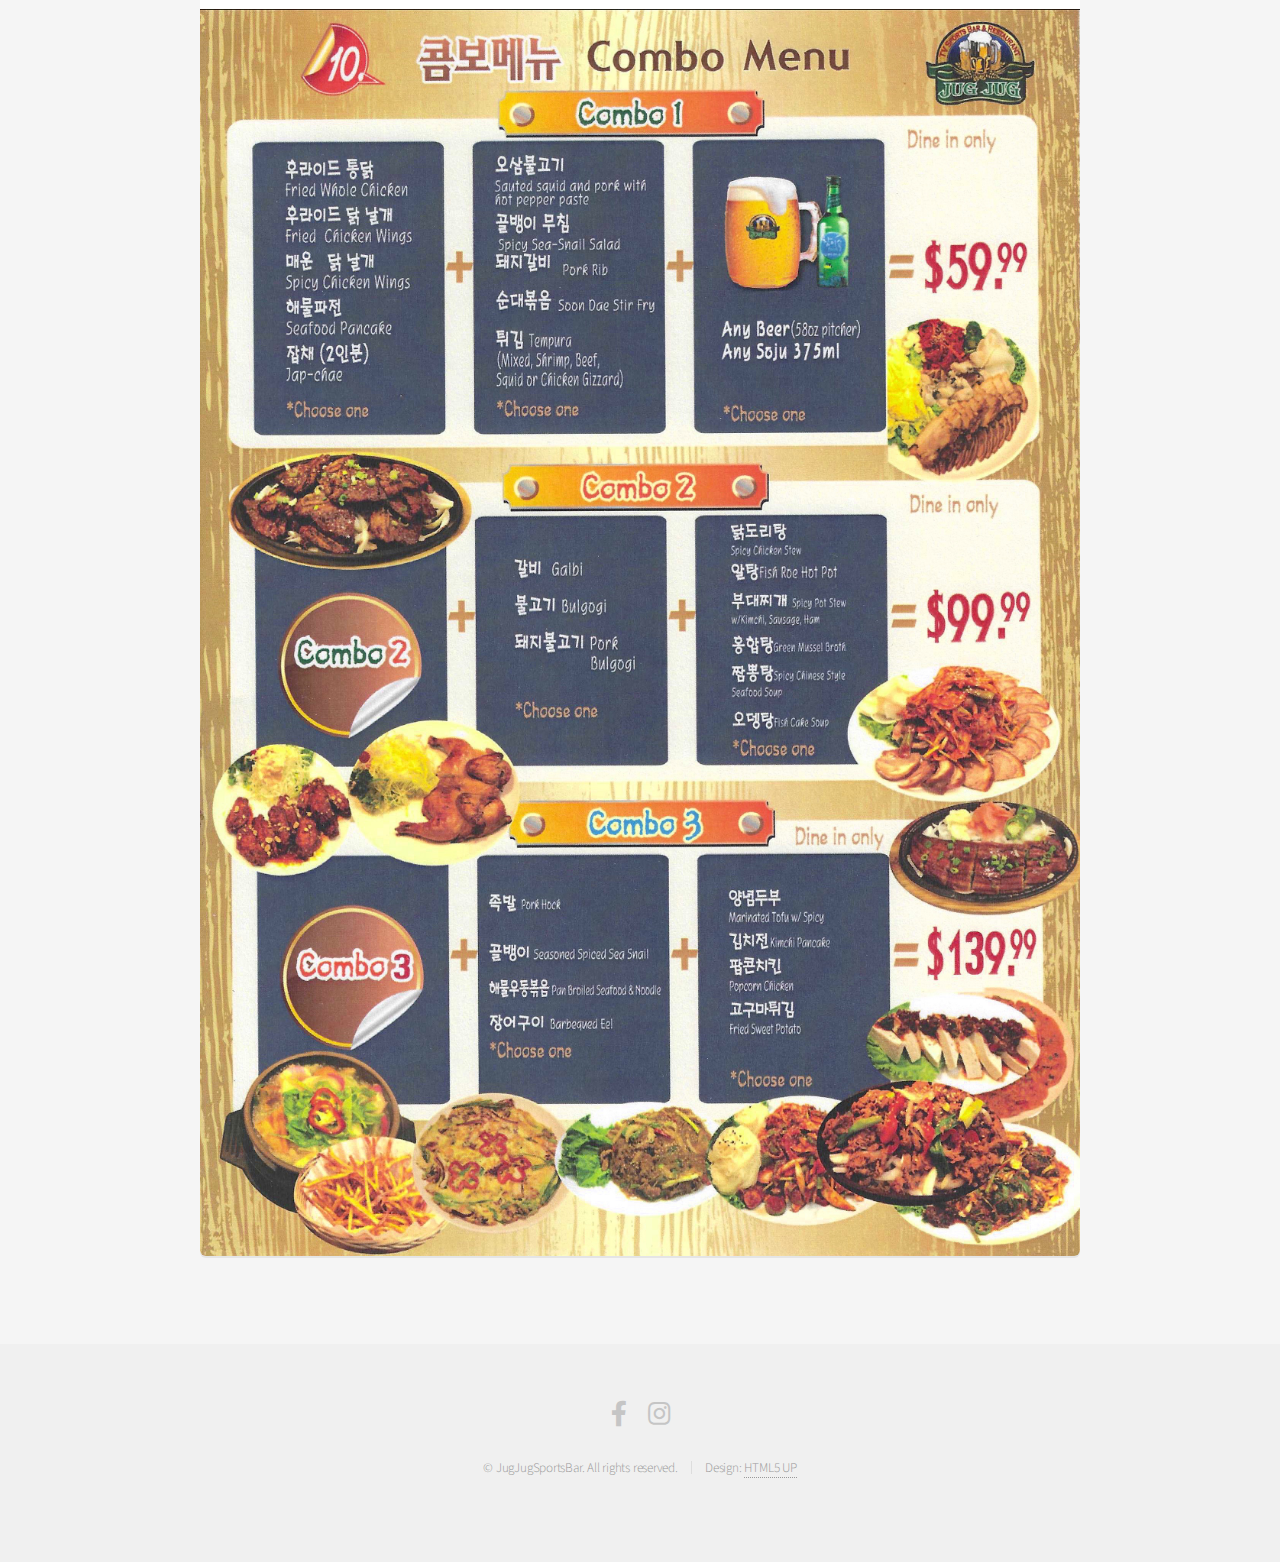
<file: food-menu.html>
<!DOCTYPE HTML>
<!--
	Alpha by HTML5 UP
	html5up.net | @ajlkn
	Free for personal and commercial use under the CCA 3.0 license (html5up.net/license)
-->
<html>
	<head>
		<title>JugJugSportsBar - Food Menu</title>
		<meta charset="utf-8" />
		<meta name="viewport" content="width=device-width, initial-scale=1, user-scalable=no" />
		<link rel="stylesheet" href="assets/css/main.css" />
	</head>
	<body class="is-preload">
		<div id="page-wrapper">

			<!-- Header -->
			<header id="header">
				<h1><a href="index.html">Jug Jug Sports Bar and Restaurant</a></h1>
				<nav id="nav">
					<ul>
						<li><a href="index.html">Home</a></li>
						<li>
							<a href="#" class="icon solid fa-angle-down">Menus</a>
							<ul>
								<li><a href="food-menu.html">Food</a></li>
								<li><a href="drink-menu.html">Drinks</a></li>
								<li><a href="happy-hour-menu.html">Happiest Hour Specials</a></li>
								<!-- <li>
									<a href="#">Submenu</a>
									<ul>
										<li><a href="#">Option One</a></li>
										<li><a href="#">Option Two</a></li>
										<li><a href="#">Option Three</a></li>
										<li><a href="#">Option Four</a></li>
									</ul>
								</li> -->
							</ul>
						</li>
						<!-- <li><a href="#" class="button">Contact Us</a></li> -->
					</ul>
				</nav>
			</header>

			<!-- Main -->
			
				<section id="main" class="container">
					<div class="box alt">
						<div class="row gtr-50 gtr-uniform">
							<div class="col-4"></div>
							<div class="col-4"><span class="image fit"><img src="images/jugsimages/jugjuglogo-01.png" alt="" /></span></div>
						</div>
					</div>
					<header>
						<h2>Food Menu</h2>
						<p>Authentic Korean Food in the Heart of the Valley</p>
					</header>
					<div class="box">
						<span class="image featured"><img src="images/jugsimages/intro.JPG" alt="" /></span>
						<span class="image featured"><img src="images/jugsimages/recommended.JPG" alt="" /></span>
						<span class="image featured"><img src="images/jugsimages/1appetizers.JPG" alt="" /></span>
						<span class="image featured"><img src="images/jugsimages/page2.JPG" alt="" /></span>
						<span class="image featured"><img src="images/jugsimages/page3.JPG" alt="" /></span>
						<span class="image featured"><img src="images/jugsimages/page4.JPG" alt="" /></span>
						<span class="image featured"><img src="images/jugsimages/page5.JPG" alt="" /></span>
						<span class="image featured"><img src="images/jugsimages/page6.JPG" alt="" /></span>
						
						<!-- <h3>This is a subheading</h3>
						<p>Cep risus aliquam gravida cep ut lacus amet. Adipiscing faucibus nunc placerat. Tempus adipiscing turpis non blandit accumsan eget lacinia nunc integer interdum amet aliquam ut orci non col ut ut praesent. Semper amet interdum mi. Phasellus enim laoreet ac ac commodo faucibus faucibus. Curae ante vestibulum ante. Blandit. Ante accumsan nisi eu placerat gravida placerat adipiscing in risus fusce vitae ac mi accumsan nunc in accumsan tempor blandit aliquet aliquet lobortis. Ultricies blandit lobortis praesent turpis. Adipiscing accumsan adipiscing adipiscing ac lacinia cep. Orci blandit a iaculis adipiscing ac. Vivamus ornare laoreet odio vis praesent nunc lorem mi. Erat. Tempus sem faucibus ac id. Vis in blandit. Nascetur ultricies blandit ac. Arcu aliquam. Accumsan mi eget adipiscing nulla. Non vestibulum ac interdum condimentum semper commodo massa arcu.</p>
						<div class="row">
							<div class="row-6 row-12-mobilep">
								<h3>And now a subheading</h3>
								<p>Adipiscing faucibus nunc placerat. Tempus adipiscing turpis non blandit accumsan eget lacinia nunc integer interdum amet aliquam ut orci non col ut ut praesent. Semper amet interdum mi. Phasellus enim laoreet ac ac commodo faucibus faucibus. Curae lorem ipsum adipiscing ac. Vivamus ornare laoreet odio vis praesent.</p>
							</div>
							<div class="row-6 row-12-mobilep">
								<h3>And another subheading</h3>
								<p>Adipiscing faucibus nunc placerat. Tempus adipiscing turpis non blandit accumsan eget lacinia nunc integer interdum amet aliquam ut orci non col ut ut praesent. Semper amet interdum mi. Phasellus enim laoreet ac ac commodo faucibus faucibus. Curae lorem ipsum adipiscing ac. Vivamus ornare laoreet odio vis praesent.</p>
							</div>
						</div> -->
					</div>
				</section>

			<!-- Footer -->
			<footer id="footer">
				<ul class="icons">
					<!-- <li><a href="#" class="icon brands fa-twitter"><span class="label">Twitter</span></a></li> -->
					<li><a href="#" class="icon brands fa-facebook-f"><span class="label">Facebook</span></a></li>
					<li><a href="#" class="icon brands fa-instagram"><span class="label">Instagram</span></a></li>
					<!-- <li><a href="#" class="icon brands fa-github"><span class="label">Github</span></a></li> -->
					<!-- <li><a href="#" class="icon brands fa-dribbble"><span class="label">Dribbble</span></a></li>
					<li><a href="#" class="icon brands fa-google-plus"><span class="label">Google+</span></a></li> -->
				</ul>
				<ul class="copyright">
					<li>&copy; JugJugSportsBar. All rights reserved.</li><li>Design: <a href="http://html5up.net">HTML5 UP</a></li>
				</ul>
			</footer>

		</div>

		<!-- Scripts -->
			<script src="assets/js/jquery.min.js"></script>
			<script src="assets/js/jquery.dropotron.min.js"></script>
			<script src="assets/js/jquery.scrollex.min.js"></script>
			<script src="assets/js/browser.min.js"></script>
			<script src="assets/js/breakpoints.min.js"></script>
			<script src="assets/js/util.js"></script>
			<script src="assets/js/main.js"></script>

	</body>
</html>
</file>
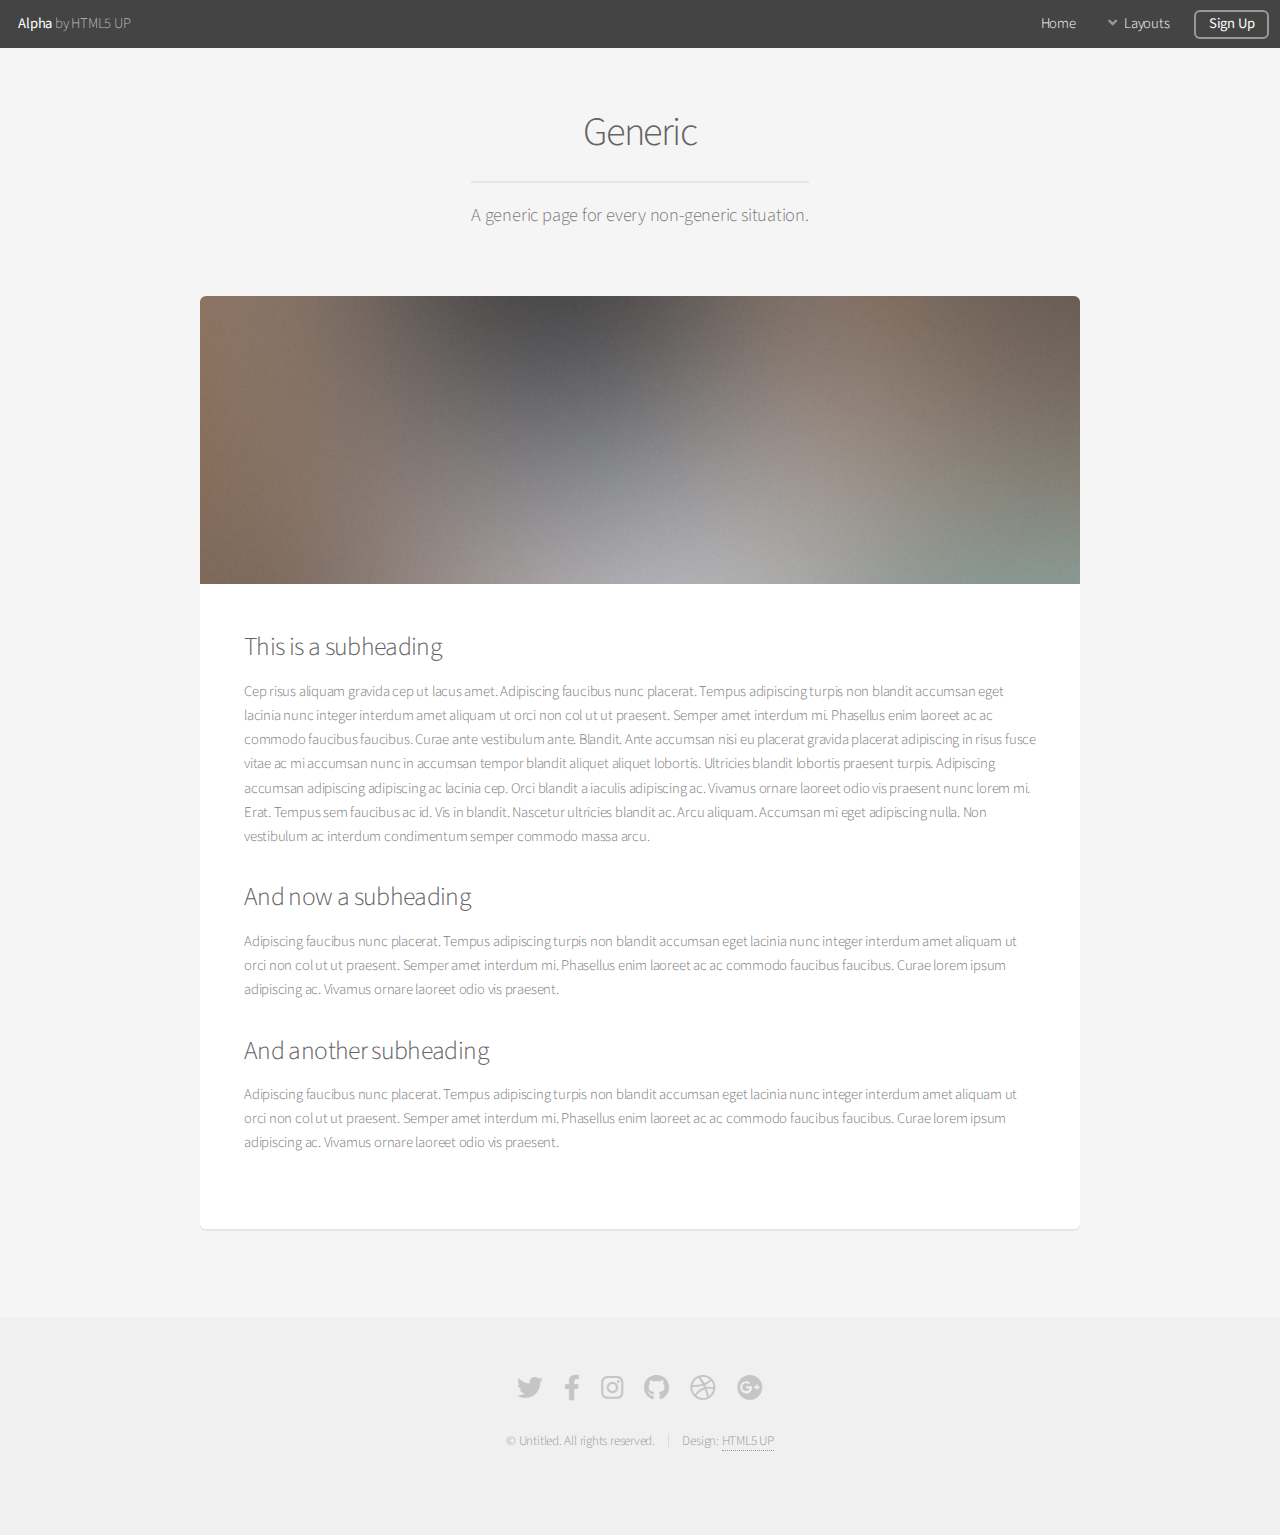
<file: generic.html>
<!DOCTYPE HTML>
<!--
	Alpha by HTML5 UP
	html5up.net | @ajlkn
	Free for personal and commercial use under the CCA 3.0 license (html5up.net/license)
-->
<html>
	<head>
		<title>Generic - Alpha by HTML5 UP</title>
		<meta charset="utf-8" />
		<meta name="viewport" content="width=device-width, initial-scale=1, user-scalable=no" />
		<link rel="stylesheet" href="assets/css/main.css" />
	</head>
	<body class="is-preload">
		<div id="page-wrapper">

			<!-- Header -->
				<header id="header">
					<h1><a href="index.html">Alpha</a> by HTML5 UP</h1>
					<nav id="nav">
						<ul>
							<li><a href="index.html">Home</a></li>
							<li>
								<a href="#" class="icon solid fa-angle-down">Layouts</a>
								<ul>
									<li><a href="generic.html">Generic</a></li>
									<li><a href="contact.html">Contact</a></li>
									<li><a href="elements.html">Elements</a></li>
									<li>
										<a href="#">Submenu</a>
										<ul>
											<li><a href="#">Option One</a></li>
											<li><a href="#">Option Two</a></li>
											<li><a href="#">Option Three</a></li>
											<li><a href="#">Option Four</a></li>
										</ul>
									</li>
								</ul>
							</li>
							<li><a href="#" class="button">Sign Up</a></li>
						</ul>
					</nav>
				</header>

			<!-- Main -->
				<section id="main" class="container">
					<header>
						<h2>Generic</h2>
						<p>A generic page for every non-generic situation.</p>
					</header>
					<div class="box">
						<span class="image featured"><img src="images/pic01.jpg" alt="" /></span>
						<h3>This is a subheading</h3>
						<p>Cep risus aliquam gravida cep ut lacus amet. Adipiscing faucibus nunc placerat. Tempus adipiscing turpis non blandit accumsan eget lacinia nunc integer interdum amet aliquam ut orci non col ut ut praesent. Semper amet interdum mi. Phasellus enim laoreet ac ac commodo faucibus faucibus. Curae ante vestibulum ante. Blandit. Ante accumsan nisi eu placerat gravida placerat adipiscing in risus fusce vitae ac mi accumsan nunc in accumsan tempor blandit aliquet aliquet lobortis. Ultricies blandit lobortis praesent turpis. Adipiscing accumsan adipiscing adipiscing ac lacinia cep. Orci blandit a iaculis adipiscing ac. Vivamus ornare laoreet odio vis praesent nunc lorem mi. Erat. Tempus sem faucibus ac id. Vis in blandit. Nascetur ultricies blandit ac. Arcu aliquam. Accumsan mi eget adipiscing nulla. Non vestibulum ac interdum condimentum semper commodo massa arcu.</p>
						<div class="row">
							<div class="row-6 row-12-mobilep">
								<h3>And now a subheading</h3>
								<p>Adipiscing faucibus nunc placerat. Tempus adipiscing turpis non blandit accumsan eget lacinia nunc integer interdum amet aliquam ut orci non col ut ut praesent. Semper amet interdum mi. Phasellus enim laoreet ac ac commodo faucibus faucibus. Curae lorem ipsum adipiscing ac. Vivamus ornare laoreet odio vis praesent.</p>
							</div>
							<div class="row-6 row-12-mobilep">
								<h3>And another subheading</h3>
								<p>Adipiscing faucibus nunc placerat. Tempus adipiscing turpis non blandit accumsan eget lacinia nunc integer interdum amet aliquam ut orci non col ut ut praesent. Semper amet interdum mi. Phasellus enim laoreet ac ac commodo faucibus faucibus. Curae lorem ipsum adipiscing ac. Vivamus ornare laoreet odio vis praesent.</p>
							</div>
						</div>
					</div>
				</section>

			<!-- Footer -->
				<footer id="footer">
					<ul class="icons">
						<li><a href="#" class="icon brands fa-twitter"><span class="label">Twitter</span></a></li>
						<li><a href="#" class="icon brands fa-facebook-f"><span class="label">Facebook</span></a></li>
						<li><a href="#" class="icon brands fa-instagram"><span class="label">Instagram</span></a></li>
						<li><a href="#" class="icon brands fa-github"><span class="label">Github</span></a></li>
						<li><a href="#" class="icon brands fa-dribbble"><span class="label">Dribbble</span></a></li>
						<li><a href="#" class="icon brands fa-google-plus"><span class="label">Google+</span></a></li>
					</ul>
					<ul class="copyright">
						<li>&copy; Untitled. All rights reserved.</li><li>Design: <a href="http://html5up.net">HTML5 UP</a></li>
					</ul>
				</footer>

		</div>

		<!-- Scripts -->
			<script src="assets/js/jquery.min.js"></script>
			<script src="assets/js/jquery.dropotron.min.js"></script>
			<script src="assets/js/jquery.scrollex.min.js"></script>
			<script src="assets/js/browser.min.js"></script>
			<script src="assets/js/breakpoints.min.js"></script>
			<script src="assets/js/util.js"></script>
			<script src="assets/js/main.js"></script>

	</body>
</html>
</file>
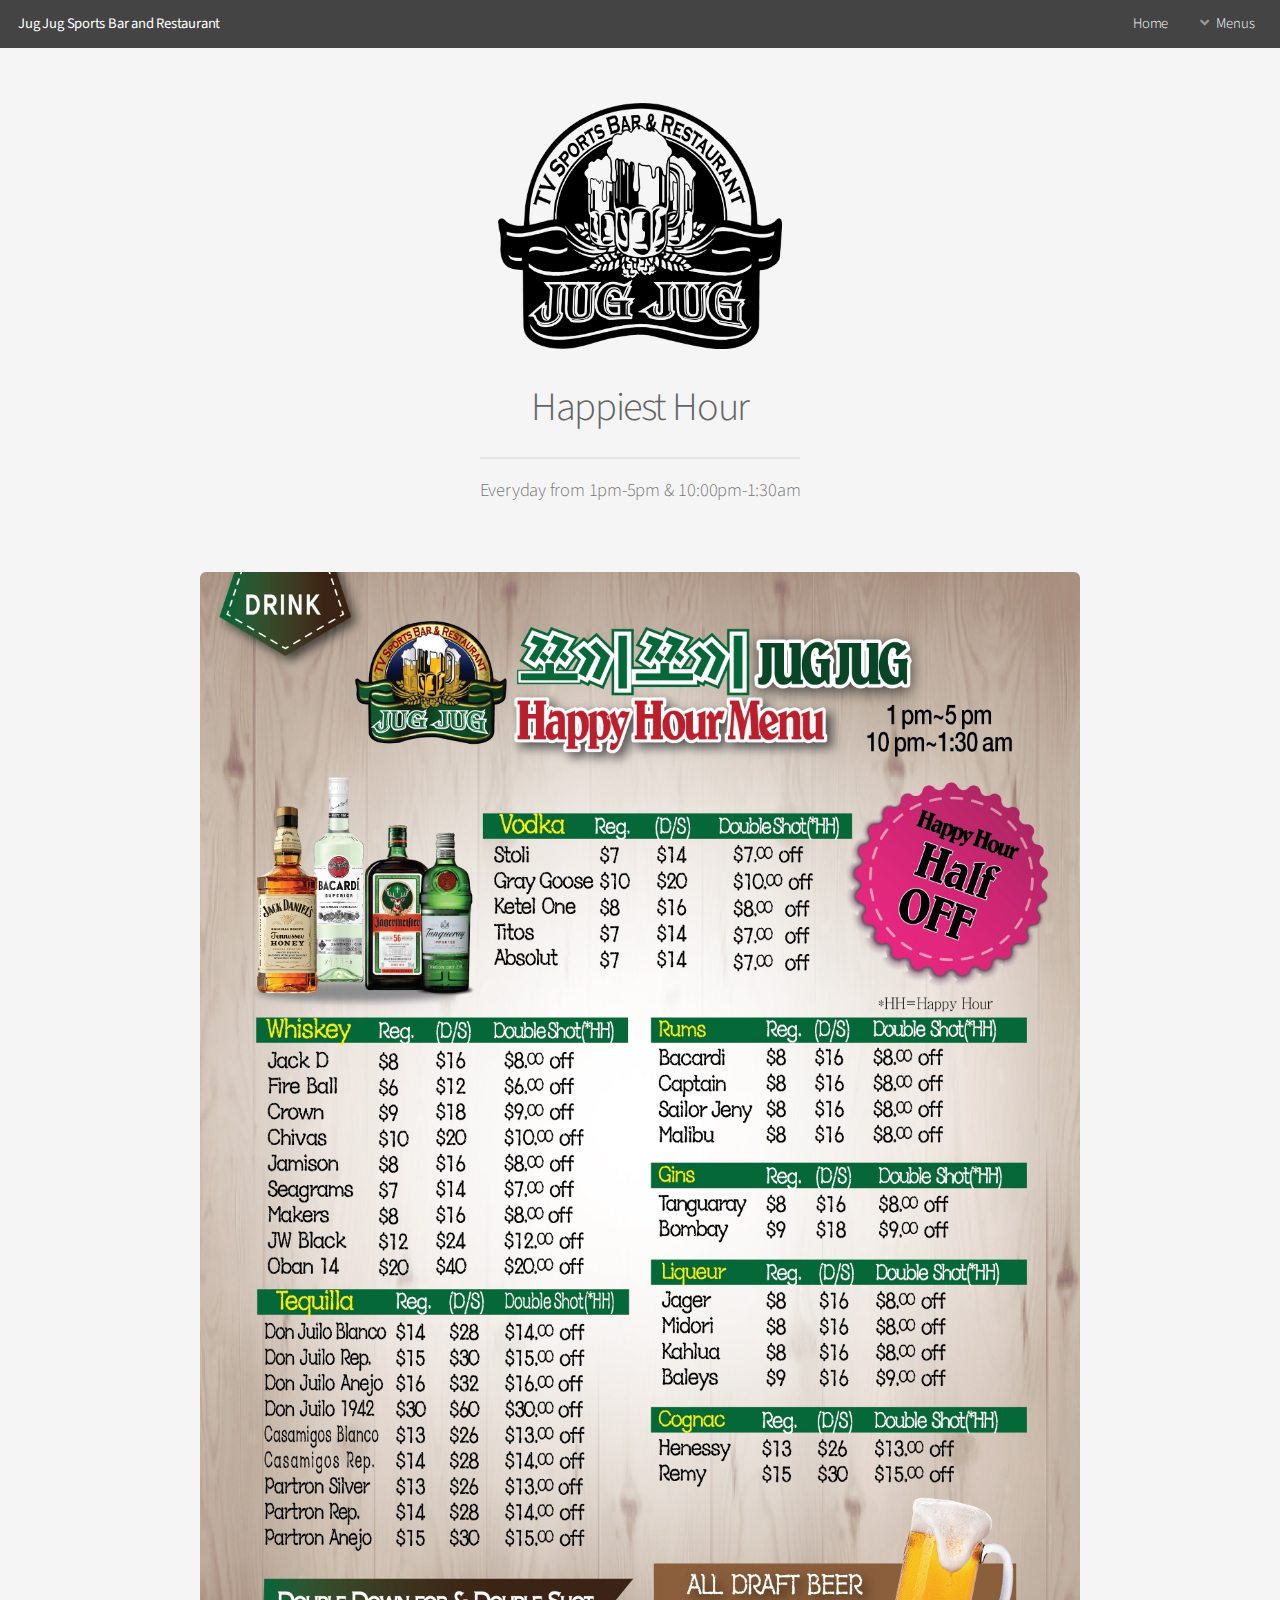
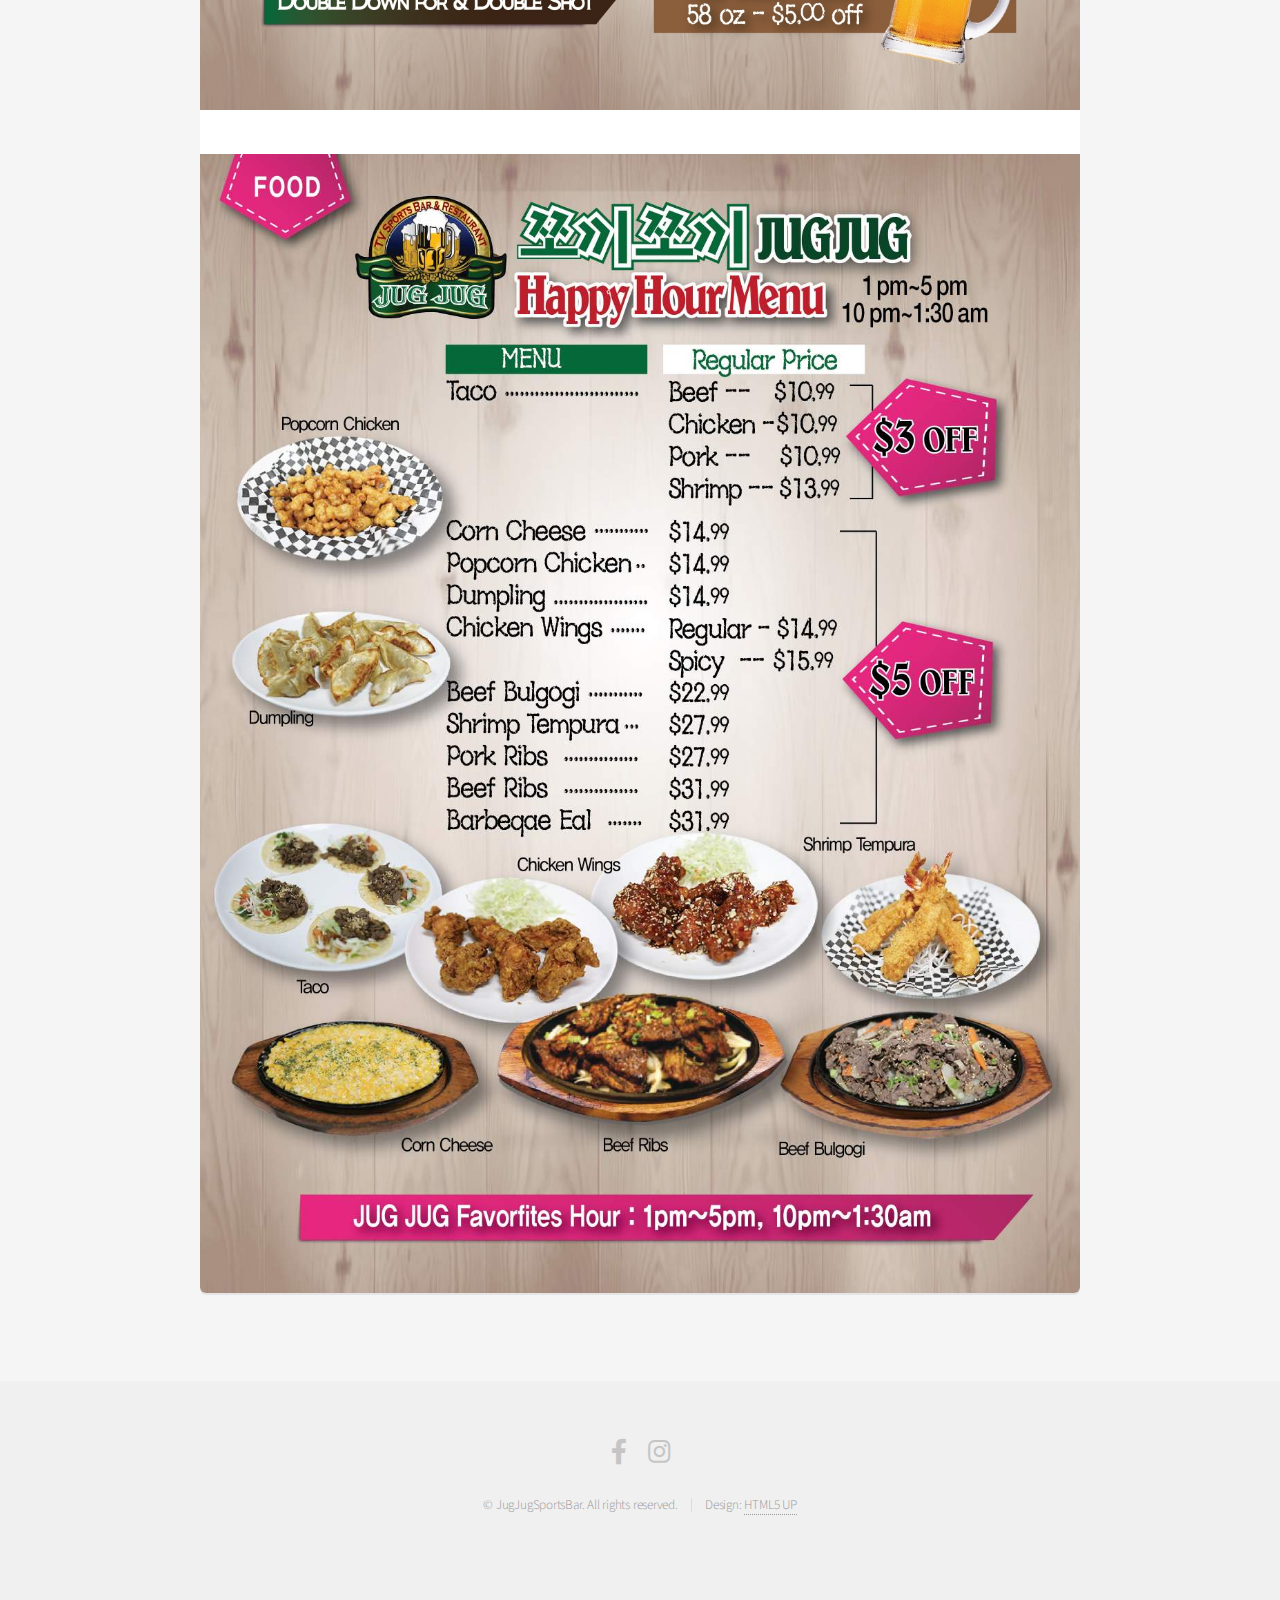
<file: happy-hour-menu.html>
<!DOCTYPE HTML>
<!--
	Alpha by HTML5 UP
	html5up.net | @ajlkn
	Free for personal and commercial use under the CCA 3.0 license (html5up.net/license)
-->
<html>
	<head>
		<title>JugJugSportsBar - Happy Hour</title>
		<meta charset="utf-8" />
		<meta name="viewport" content="width=device-width, initial-scale=1, user-scalable=no" />
		<link rel="stylesheet" href="assets/css/main.css" />
	</head>
	<body class="is-preload">
		<div id="page-wrapper">

			<!-- Header -->
			<header id="header">
				<h1><a href="index.html">Jug Jug Sports Bar and Restaurant</a></h1>
				<nav id="nav">
					<ul>
						<li><a href="index.html">Home</a></li>
						<li>
							<a href="#" class="icon solid fa-angle-down">Menus</a>
							<ul>
								<li><a href="food-menu.html">Food</a></li>
								<li><a href="drink-menu.html">Drinks</a></li>
								<li><a href="happy-hour-menu.html">Happiest Hour Specials</a></li>
								<!-- <li>
									<a href="#">Submenu</a>
									<ul>
										<li><a href="#">Option One</a></li>
										<li><a href="#">Option Two</a></li>
										<li><a href="#">Option Three</a></li>
										<li><a href="#">Option Four</a></li>
									</ul>
								</li> -->
							</ul>
						</li>
						<!-- <li><a href="#" class="button">Contact Us</a></li> -->
					</ul>
				</nav>
			</header>

			<!-- Main -->
				<section id="main" class="container">
					<div class="box alt">
						<div class="row gtr-50 gtr-uniform">
							<div class="col-4"></div>
							<div class="col-4"><span class="image fit"><img src="images/jugsimages/jugjuglogo-01.png" alt="" /></span></div>
						</div>
					</div>
					<header>
						<h2>Happiest Hour</h2>
						<p>Everyday from 1pm-5pm & 10:00pm-1:30am</p>
					</header>
					<div class="box">
						<span class="image featured"><img src="images/jugsimages/hpyhrdrinks.jpg" alt="" /></span>
						<span class="image featured"><img src="images/jugsimages/hyphrfood.JPG" alt="" /></span>
						<!--<h3>This is a subheading</h3>
						<p>Cep risus aliquam gravida cep ut lacus amet. Adipiscing faucibus nunc placerat. Tempus adipiscing turpis non blandit accumsan eget lacinia nunc integer interdum amet aliquam ut orci non col ut ut praesent. Semper amet interdum mi. Phasellus enim laoreet ac ac commodo faucibus faucibus. Curae ante vestibulum ante. Blandit. Ante accumsan nisi eu placerat gravida placerat adipiscing in risus fusce vitae ac mi accumsan nunc in accumsan tempor blandit aliquet aliquet lobortis. Ultricies blandit lobortis praesent turpis. Adipiscing accumsan adipiscing adipiscing ac lacinia cep. Orci blandit a iaculis adipiscing ac. Vivamus ornare laoreet odio vis praesent nunc lorem mi. Erat. Tempus sem faucibus ac id. Vis in blandit. Nascetur ultricies blandit ac. Arcu aliquam. Accumsan mi eget adipiscing nulla. Non vestibulum ac interdum condimentum semper commodo massa arcu.</p>
						<div class="row">
							<div class="row-6 row-12-mobilep">
								<h3>And now a subheading</h3>
								<p>Adipiscing faucibus nunc placerat. Tempus adipiscing turpis non blandit accumsan eget lacinia nunc integer interdum amet aliquam ut orci non col ut ut praesent. Semper amet interdum mi. Phasellus enim laoreet ac ac commodo faucibus faucibus. Curae lorem ipsum adipiscing ac. Vivamus ornare laoreet odio vis praesent.</p>
							</div>
							<div class="row-6 row-12-mobilep">
								<h3>And another subheading</h3>
								<p>Adipiscing faucibus nunc placerat. Tempus adipiscing turpis non blandit accumsan eget lacinia nunc integer interdum amet aliquam ut orci non col ut ut praesent. Semper amet interdum mi. Phasellus enim laoreet ac ac commodo faucibus faucibus. Curae lorem ipsum adipiscing ac. Vivamus ornare laoreet odio vis praesent.</p>
							</div>
						</div> -->
					</div>
				</section>

			<!-- Footer -->
			<footer id="footer">
				<ul class="icons">
					<!-- <li><a href="#" class="icon brands fa-twitter"><span class="label">Twitter</span></a></li> -->
					<li><a href="#" class="icon brands fa-facebook-f"><span class="label">Facebook</span></a></li>
					<li><a href="#" class="icon brands fa-instagram"><span class="label">Instagram</span></a></li>
					<!-- <li><a href="#" class="icon brands fa-github"><span class="label">Github</span></a></li> -->
					<!-- <li><a href="#" class="icon brands fa-dribbble"><span class="label">Dribbble</span></a></li>
					<li><a href="#" class="icon brands fa-google-plus"><span class="label">Google+</span></a></li> -->
				</ul>
				<ul class="copyright">
					<li>&copy; JugJugSportsBar. All rights reserved.</li><li>Design: <a href="http://html5up.net">HTML5 UP</a></li>
				</ul>
			</footer>

		</div>

		<!-- Scripts -->
			<script src="assets/js/jquery.min.js"></script>
			<script src="assets/js/jquery.dropotron.min.js"></script>
			<script src="assets/js/jquery.scrollex.min.js"></script>
			<script src="assets/js/browser.min.js"></script>
			<script src="assets/js/breakpoints.min.js"></script>
			<script src="assets/js/util.js"></script>
			<script src="assets/js/main.js"></script>

	</body>
</html>
</file>
<file: assets/css/main.css>
@import url("fontawesome-all.min.css");
@import url("https://fonts.googleapis.com/css?family=Source+Sans+Pro:300,400,300italic,400italic");

/*
	Alpha by HTML5 UP
	html5up.net | @ajlkn
	Free for personal and commercial use under the CCA 3.0 license (html5up.net/license)
*/

/* Reset */

/* Based on meyerweb.com/eric/tools/css/reset (v2.0 | 20110126 | License: public domain) */

	html, body, div, span, applet, object,
	iframe, h1, h2, h3, h4, h5, h6, p, blockquote,
	pre, a, abbr, acronym, address, big, cite,
	code, del, dfn, em, img, ins, kbd, q, s, samp,
	small, strike, strong, sub, sup, tt, var, b,
	u, i, center, dl, dt, dd, ol, ul, li, fieldset,
	form, label, legend, table, caption, tbody,
	tfoot, thead, tr, th, td, article, aside,
	canvas, details, embed, figure, figcaption,
	footer, header, hgroup, menu, nav, output, ruby,
	section, summary, time, mark, audio, video {
		margin: 0;
		padding: 0;
		border: 0;
		font-size: 100%;
		font: inherit;
		vertical-align: baseline;
	}

	article, aside, details, figcaption, figure,
	footer, header, hgroup, menu, nav, section {
		display: block;
	}

	body {
		line-height: 1;
	}

	ol, ul {
		list-style: none;
	}

	blockquote, q {
		quotes: none;
	}

		blockquote:before, blockquote:after, q:before, q:after {
			content: '';
			content: none;
		}

	table {
		border-collapse: collapse;
		border-spacing: 0;
	}

	body {
		-webkit-text-size-adjust: none;
	}

	mark {
		background-color: transparent;
		color: inherit;
	}

	input::-moz-focus-inner {
		border: 0;
		padding: 0;
	}

	input, select, textarea {
		-moz-appearance: none;
		-webkit-appearance: none;
		-ms-appearance: none;
		appearance: none;
	}

/* Basic */

	@-ms-viewport {
		width: device-width;
	}

	body {
		-ms-overflow-style: scrollbar;
	}

	@media screen and (max-width: 480px) {

		html, body {
			min-width: 320px;
		}

	}

	html {
		box-sizing: border-box;
	}

	*, *:before, *:after {
		box-sizing: inherit;
	}

	body {
		background: #f5f5f5;
	}

	body, input, select, textarea {
		color: #777;
		font-family: "Source Sans Pro", sans-serif;
		font-size: 16pt;
		font-weight: 300;
		line-height: 1.65em;
		letter-spacing: -0.015em;
	}

	a {
		-moz-transition: color 0.2s ease-in-out, border-bottom-color 0.2s ease-in-out;
		-webkit-transition: color 0.2s ease-in-out, border-bottom-color 0.2s ease-in-out;
		-ms-transition: color 0.2s ease-in-out, border-bottom-color 0.2s ease-in-out;
		transition: color 0.2s ease-in-out, border-bottom-color 0.2s ease-in-out;
		border-bottom: dotted 1px;
		color: #e89980;
		text-decoration: none;
	}

		a:hover {
			border-bottom-color: transparent;
		}

	strong, b {
		color: #646464;
		font-weight: 400;
	}

	em, i {
		font-style: italic;
	}

	p {
		margin: 0 0 2em 0;
	}

	h1, h2, h3, h4, h5, h6 {
		color: #646464;
		font-weight: 300;
		line-height: 1em;
		margin: 0 0 0.5em 0;
	}

		h1 a, h2 a, h3 a, h4 a, h5 a, h6 a {
			color: inherit;
			text-decoration: none;
		}

	h2 {
		font-size: 2.25em;
		line-height: 1.5em;
		letter-spacing: -0.035em;
	}

	h3 {
		font-size: 1.75em;
		line-height: 1.5em;
		letter-spacing: -0.025em;
	}

	h4 {
		font-size: 1.1em;
		line-height: 1.5em;
		letter-spacing: 0;
	}

	h5 {
		font-size: 0.9em;
		line-height: 1.5em;
		letter-spacing: 0;
	}

	h6 {
		font-size: 0.7em;
		line-height: 1.5em;
		letter-spacing: 0;
	}

	sub {
		font-size: 0.8em;
		position: relative;
		top: 0.5em;
	}

	sup {
		font-size: 0.8em;
		position: relative;
		top: -0.5em;
	}

	hr {
		border: 0;
		border-bottom: solid 2px #e5e5e5;
		margin: 2em 0;
	}

		hr.major {
			margin: 3em 0;
		}

	blockquote {
		border-left: solid 4px #e5e5e5;
		font-style: italic;
		margin: 0 0 2em 0;
		padding: 0.5em 0 0.5em 2em;
	}

	pre {
		-webkit-overflow-scrolling: touch;
		background: #f8f8f8;
		border-radius: 6px;
		border: solid 1px #e5e5e5;
		font-family: monospace;
		font-size: 0.9em;
		line-height: 1.75em;
		margin: 0 0 2em 0;
		overflow-x: auto;
		padding: 1em 1.5em;
	}

	code {
		background: #f8f8f8;
		border-radius: 6px;
		border: solid 1px #e5e5e5;
		font-family: monospace;
		font-size: 0.9em;
		margin: 0 0.25em;
		padding: 0.25em 0.65em;
	}

	.align-left {
		text-align: left;
	}

	.align-center {
		text-align: center;
	}

	.align-right {
		text-align: right;
	}

/* Row */

	.row {
		display: flex;
		flex-wrap: wrap;
		box-sizing: border-box;
		align-items: stretch;
	}

		.row > * {
			box-sizing: border-box;
		}

		.row.gtr-uniform > * > :last-child {
			margin-bottom: 0;
		}

		.row.aln-left {
			justify-content: flex-start;
		}

		.row.aln-center {
			justify-content: center;
		}

		.row.aln-right {
			justify-content: flex-end;
		}

		.row.aln-top {
			align-items: flex-start;
		}

		.row.aln-middle {
			align-items: center;
		}

		.row.aln-bottom {
			align-items: flex-end;
		}

		.row > .imp {
			order: -1;
		}

		.row > .col-1 {
			width: 8.33333%;
		}

		.row > .off-1 {
			margin-left: 8.33333%;
		}

		.row > .col-2 {
			width: 16.66667%;
		}

		.row > .off-2 {
			margin-left: 16.66667%;
		}

		.row > .col-3 {
			width: 25%;
		}

		.row > .off-3 {
			margin-left: 25%;
		}

		.row > .col-4 {
			width: 33.33333%;
		}

		.row > .off-4 {
			margin-left: 33.33333%;
		}

		.row > .col-5 {
			width: 41.66667%;
		}

		.row > .off-5 {
			margin-left: 41.66667%;
		}

		.row > .col-6 {
			width: 50%;
		}

		.row > .off-6 {
			margin-left: 50%;
		}

		.row > .col-7 {
			width: 58.33333%;
		}

		.row > .off-7 {
			margin-left: 58.33333%;
		}

		.row > .col-8 {
			width: 66.66667%;
		}

		.row > .off-8 {
			margin-left: 66.66667%;
		}

		.row > .col-9 {
			width: 75%;
		}

		.row > .off-9 {
			margin-left: 75%;
		}

		.row > .col-10 {
			width: 83.33333%;
		}

		.row > .off-10 {
			margin-left: 83.33333%;
		}

		.row > .col-11 {
			width: 91.66667%;
		}

		.row > .off-11 {
			margin-left: 91.66667%;
		}

		.row > .col-12 {
			width: 100%;
		}

		.row > .off-12 {
			margin-left: 100%;
		}

		.row.gtr-0 {
			margin-top: 0;
			margin-left: 0em;
		}

			.row.gtr-0 > * {
				padding: 0 0 0 0em;
			}

			.row.gtr-0.gtr-uniform {
				margin-top: 0em;
			}

				.row.gtr-0.gtr-uniform > * {
					padding-top: 0em;
				}

		.row.gtr-25 {
			margin-top: 0;
			margin-left: -0.5em;
		}

			.row.gtr-25 > * {
				padding: 0 0 0 0.5em;
			}

			.row.gtr-25.gtr-uniform {
				margin-top: -0.5em;
			}

				.row.gtr-25.gtr-uniform > * {
					padding-top: 0.5em;
				}

		.row.gtr-50 {
			margin-top: 0;
			margin-left: -1em;
		}

			.row.gtr-50 > * {
				padding: 0 0 0 1em;
			}

			.row.gtr-50.gtr-uniform {
				margin-top: -1em;
			}

				.row.gtr-50.gtr-uniform > * {
					padding-top: 1em;
				}

		.row {
			margin-top: 0;
			margin-left: -2em;
		}

			.row > * {
				padding: 0 0 0 2em;
			}

			.row.gtr-uniform {
				margin-top: -2em;
			}

				.row.gtr-uniform > * {
					padding-top: 2em;
				}

		.row.gtr-150 {
			margin-top: 0;
			margin-left: -3em;
		}

			.row.gtr-150 > * {
				padding: 0 0 0 3em;
			}

			.row.gtr-150.gtr-uniform {
				margin-top: -3em;
			}

				.row.gtr-150.gtr-uniform > * {
					padding-top: 3em;
				}

		.row.gtr-200 {
			margin-top: 0;
			margin-left: -4em;
		}

			.row.gtr-200 > * {
				padding: 0 0 0 4em;
			}

			.row.gtr-200.gtr-uniform {
				margin-top: -4em;
			}

				.row.gtr-200.gtr-uniform > * {
					padding-top: 4em;
				}

		@media screen and (max-width: 1680px) {

			.row {
				display: flex;
				flex-wrap: wrap;
				box-sizing: border-box;
				align-items: stretch;
			}

				.row > * {
					box-sizing: border-box;
				}

				.row.gtr-uniform > * > :last-child {
					margin-bottom: 0;
				}

				.row.aln-left {
					justify-content: flex-start;
				}

				.row.aln-center {
					justify-content: center;
				}

				.row.aln-right {
					justify-content: flex-end;
				}

				.row.aln-top {
					align-items: flex-start;
				}

				.row.aln-middle {
					align-items: center;
				}

				.row.aln-bottom {
					align-items: flex-end;
				}

				.row > .imp-wide {
					order: -1;
				}

				.row > .col-1-wide {
					width: 8.33333%;
				}

				.row > .off-1-wide {
					margin-left: 8.33333%;
				}

				.row > .col-2-wide {
					width: 16.66667%;
				}

				.row > .off-2-wide {
					margin-left: 16.66667%;
				}

				.row > .col-3-wide {
					width: 25%;
				}

				.row > .off-3-wide {
					margin-left: 25%;
				}

				.row > .col-4-wide {
					width: 33.33333%;
				}

				.row > .off-4-wide {
					margin-left: 33.33333%;
				}

				.row > .col-5-wide {
					width: 41.66667%;
				}

				.row > .off-5-wide {
					margin-left: 41.66667%;
				}

				.row > .col-6-wide {
					width: 50%;
				}

				.row > .off-6-wide {
					margin-left: 50%;
				}

				.row > .col-7-wide {
					width: 58.33333%;
				}

				.row > .off-7-wide {
					margin-left: 58.33333%;
				}

				.row > .col-8-wide {
					width: 66.66667%;
				}

				.row > .off-8-wide {
					margin-left: 66.66667%;
				}

				.row > .col-9-wide {
					width: 75%;
				}

				.row > .off-9-wide {
					margin-left: 75%;
				}

				.row > .col-10-wide {
					width: 83.33333%;
				}

				.row > .off-10-wide {
					margin-left: 83.33333%;
				}

				.row > .col-11-wide {
					width: 91.66667%;
				}

				.row > .off-11-wide {
					margin-left: 91.66667%;
				}

				.row > .col-12-wide {
					width: 100%;
				}

				.row > .off-12-wide {
					margin-left: 100%;
				}

				.row.gtr-0 {
					margin-top: 0;
					margin-left: 0em;
				}

					.row.gtr-0 > * {
						padding: 0 0 0 0em;
					}

					.row.gtr-0.gtr-uniform {
						margin-top: 0em;
					}

						.row.gtr-0.gtr-uniform > * {
							padding-top: 0em;
						}

				.row.gtr-25 {
					margin-top: 0;
					margin-left: -0.5em;
				}

					.row.gtr-25 > * {
						padding: 0 0 0 0.5em;
					}

					.row.gtr-25.gtr-uniform {
						margin-top: -0.5em;
					}

						.row.gtr-25.gtr-uniform > * {
							padding-top: 0.5em;
						}

				.row.gtr-50 {
					margin-top: 0;
					margin-left: -1em;
				}

					.row.gtr-50 > * {
						padding: 0 0 0 1em;
					}

					.row.gtr-50.gtr-uniform {
						margin-top: -1em;
					}

						.row.gtr-50.gtr-uniform > * {
							padding-top: 1em;
						}

				.row {
					margin-top: 0;
					margin-left: -2em;
				}

					.row > * {
						padding: 0 0 0 2em;
					}

					.row.gtr-uniform {
						margin-top: -2em;
					}

						.row.gtr-uniform > * {
							padding-top: 2em;
						}

				.row.gtr-150 {
					margin-top: 0;
					margin-left: -3em;
				}

					.row.gtr-150 > * {
						padding: 0 0 0 3em;
					}

					.row.gtr-150.gtr-uniform {
						margin-top: -3em;
					}

						.row.gtr-150.gtr-uniform > * {
							padding-top: 3em;
						}

				.row.gtr-200 {
					margin-top: 0;
					margin-left: -4em;
				}

					.row.gtr-200 > * {
						padding: 0 0 0 4em;
					}

					.row.gtr-200.gtr-uniform {
						margin-top: -4em;
					}

						.row.gtr-200.gtr-uniform > * {
							padding-top: 4em;
						}

		}

		@media screen and (max-width: 1280px) {

			.row {
				display: flex;
				flex-wrap: wrap;
				box-sizing: border-box;
				align-items: stretch;
			}

				.row > * {
					box-sizing: border-box;
				}

				.row.gtr-uniform > * > :last-child {
					margin-bottom: 0;
				}

				.row.aln-left {
					justify-content: flex-start;
				}

				.row.aln-center {
					justify-content: center;
				}

				.row.aln-right {
					justify-content: flex-end;
				}

				.row.aln-top {
					align-items: flex-start;
				}

				.row.aln-middle {
					align-items: center;
				}

				.row.aln-bottom {
					align-items: flex-end;
				}

				.row > .imp-normal {
					order: -1;
				}

				.row > .col-1-normal {
					width: 8.33333%;
				}

				.row > .off-1-normal {
					margin-left: 8.33333%;
				}

				.row > .col-2-normal {
					width: 16.66667%;
				}

				.row > .off-2-normal {
					margin-left: 16.66667%;
				}

				.row > .col-3-normal {
					width: 25%;
				}

				.row > .off-3-normal {
					margin-left: 25%;
				}

				.row > .col-4-normal {
					width: 33.33333%;
				}

				.row > .off-4-normal {
					margin-left: 33.33333%;
				}

				.row > .col-5-normal {
					width: 41.66667%;
				}

				.row > .off-5-normal {
					margin-left: 41.66667%;
				}

				.row > .col-6-normal {
					width: 50%;
				}

				.row > .off-6-normal {
					margin-left: 50%;
				}

				.row > .col-7-normal {
					width: 58.33333%;
				}

				.row > .off-7-normal {
					margin-left: 58.33333%;
				}

				.row > .col-8-normal {
					width: 66.66667%;
				}

				.row > .off-8-normal {
					margin-left: 66.66667%;
				}

				.row > .col-9-normal {
					width: 75%;
				}

				.row > .off-9-normal {
					margin-left: 75%;
				}

				.row > .col-10-normal {
					width: 83.33333%;
				}

				.row > .off-10-normal {
					margin-left: 83.33333%;
				}

				.row > .col-11-normal {
					width: 91.66667%;
				}

				.row > .off-11-normal {
					margin-left: 91.66667%;
				}

				.row > .col-12-normal {
					width: 100%;
				}

				.row > .off-12-normal {
					margin-left: 100%;
				}

				.row.gtr-0 {
					margin-top: 0;
					margin-left: 0em;
				}

					.row.gtr-0 > * {
						padding: 0 0 0 0em;
					}

					.row.gtr-0.gtr-uniform {
						margin-top: 0em;
					}

						.row.gtr-0.gtr-uniform > * {
							padding-top: 0em;
						}

				.row.gtr-25 {
					margin-top: 0;
					margin-left: -0.5em;
				}

					.row.gtr-25 > * {
						padding: 0 0 0 0.5em;
					}

					.row.gtr-25.gtr-uniform {
						margin-top: -0.5em;
					}

						.row.gtr-25.gtr-uniform > * {
							padding-top: 0.5em;
						}

				.row.gtr-50 {
					margin-top: 0;
					margin-left: -1em;
				}

					.row.gtr-50 > * {
						padding: 0 0 0 1em;
					}

					.row.gtr-50.gtr-uniform {
						margin-top: -1em;
					}

						.row.gtr-50.gtr-uniform > * {
							padding-top: 1em;
						}

				.row {
					margin-top: 0;
					margin-left: -2em;
				}

					.row > * {
						padding: 0 0 0 2em;
					}

					.row.gtr-uniform {
						margin-top: -2em;
					}

						.row.gtr-uniform > * {
							padding-top: 2em;
						}

				.row.gtr-150 {
					margin-top: 0;
					margin-left: -3em;
				}

					.row.gtr-150 > * {
						padding: 0 0 0 3em;
					}

					.row.gtr-150.gtr-uniform {
						margin-top: -3em;
					}

						.row.gtr-150.gtr-uniform > * {
							padding-top: 3em;
						}

				.row.gtr-200 {
					margin-top: 0;
					margin-left: -4em;
				}

					.row.gtr-200 > * {
						padding: 0 0 0 4em;
					}

					.row.gtr-200.gtr-uniform {
						margin-top: -4em;
					}

						.row.gtr-200.gtr-uniform > * {
							padding-top: 4em;
						}

		}

		@media screen and (max-width: 980px) {

			.row {
				display: flex;
				flex-wrap: wrap;
				box-sizing: border-box;
				align-items: stretch;
			}

				.row > * {
					box-sizing: border-box;
				}

				.row.gtr-uniform > * > :last-child {
					margin-bottom: 0;
				}

				.row.aln-left {
					justify-content: flex-start;
				}

				.row.aln-center {
					justify-content: center;
				}

				.row.aln-right {
					justify-content: flex-end;
				}

				.row.aln-top {
					align-items: flex-start;
				}

				.row.aln-middle {
					align-items: center;
				}

				.row.aln-bottom {
					align-items: flex-end;
				}

				.row > .imp-narrow {
					order: -1;
				}

				.row > .col-1-narrow {
					width: 8.33333%;
				}

				.row > .off-1-narrow {
					margin-left: 8.33333%;
				}

				.row > .col-2-narrow {
					width: 16.66667%;
				}

				.row > .off-2-narrow {
					margin-left: 16.66667%;
				}

				.row > .col-3-narrow {
					width: 25%;
				}

				.row > .off-3-narrow {
					margin-left: 25%;
				}

				.row > .col-4-narrow {
					width: 33.33333%;
				}

				.row > .off-4-narrow {
					margin-left: 33.33333%;
				}

				.row > .col-5-narrow {
					width: 41.66667%;
				}

				.row > .off-5-narrow {
					margin-left: 41.66667%;
				}

				.row > .col-6-narrow {
					width: 50%;
				}

				.row > .off-6-narrow {
					margin-left: 50%;
				}

				.row > .col-7-narrow {
					width: 58.33333%;
				}

				.row > .off-7-narrow {
					margin-left: 58.33333%;
				}

				.row > .col-8-narrow {
					width: 66.66667%;
				}

				.row > .off-8-narrow {
					margin-left: 66.66667%;
				}

				.row > .col-9-narrow {
					width: 75%;
				}

				.row > .off-9-narrow {
					margin-left: 75%;
				}

				.row > .col-10-narrow {
					width: 83.33333%;
				}

				.row > .off-10-narrow {
					margin-left: 83.33333%;
				}

				.row > .col-11-narrow {
					width: 91.66667%;
				}

				.row > .off-11-narrow {
					margin-left: 91.66667%;
				}

				.row > .col-12-narrow {
					width: 100%;
				}

				.row > .off-12-narrow {
					margin-left: 100%;
				}

				.row.gtr-0 {
					margin-top: 0;
					margin-left: 0em;
				}

					.row.gtr-0 > * {
						padding: 0 0 0 0em;
					}

					.row.gtr-0.gtr-uniform {
						margin-top: 0em;
					}

						.row.gtr-0.gtr-uniform > * {
							padding-top: 0em;
						}

				.row.gtr-25 {
					margin-top: 0;
					margin-left: -0.5em;
				}

					.row.gtr-25 > * {
						padding: 0 0 0 0.5em;
					}

					.row.gtr-25.gtr-uniform {
						margin-top: -0.5em;
					}

						.row.gtr-25.gtr-uniform > * {
							padding-top: 0.5em;
						}

				.row.gtr-50 {
					margin-top: 0;
					margin-left: -1em;
				}

					.row.gtr-50 > * {
						padding: 0 0 0 1em;
					}

					.row.gtr-50.gtr-uniform {
						margin-top: -1em;
					}

						.row.gtr-50.gtr-uniform > * {
							padding-top: 1em;
						}

				.row {
					margin-top: 0;
					margin-left: -2em;
				}

					.row > * {
						padding: 0 0 0 2em;
					}

					.row.gtr-uniform {
						margin-top: -2em;
					}

						.row.gtr-uniform > * {
							padding-top: 2em;
						}

				.row.gtr-150 {
					margin-top: 0;
					margin-left: -3em;
				}

					.row.gtr-150 > * {
						padding: 0 0 0 3em;
					}

					.row.gtr-150.gtr-uniform {
						margin-top: -3em;
					}

						.row.gtr-150.gtr-uniform > * {
							padding-top: 3em;
						}

				.row.gtr-200 {
					margin-top: 0;
					margin-left: -4em;
				}

					.row.gtr-200 > * {
						padding: 0 0 0 4em;
					}

					.row.gtr-200.gtr-uniform {
						margin-top: -4em;
					}

						.row.gtr-200.gtr-uniform > * {
							padding-top: 4em;
						}

		}

		@media screen and (max-width: 840px) {

			.row {
				display: flex;
				flex-wrap: wrap;
				box-sizing: border-box;
				align-items: stretch;
			}

				.row > * {
					box-sizing: border-box;
				}

				.row.gtr-uniform > * > :last-child {
					margin-bottom: 0;
				}

				.row.aln-left {
					justify-content: flex-start;
				}

				.row.aln-center {
					justify-content: center;
				}

				.row.aln-right {
					justify-content: flex-end;
				}

				.row.aln-top {
					align-items: flex-start;
				}

				.row.aln-middle {
					align-items: center;
				}

				.row.aln-bottom {
					align-items: flex-end;
				}

				.row > .imp-narrower {
					order: -1;
				}

				.row > .col-1-narrower {
					width: 8.33333%;
				}

				.row > .off-1-narrower {
					margin-left: 8.33333%;
				}

				.row > .col-2-narrower {
					width: 16.66667%;
				}

				.row > .off-2-narrower {
					margin-left: 16.66667%;
				}

				.row > .col-3-narrower {
					width: 25%;
				}

				.row > .off-3-narrower {
					margin-left: 25%;
				}

				.row > .col-4-narrower {
					width: 33.33333%;
				}

				.row > .off-4-narrower {
					margin-left: 33.33333%;
				}

				.row > .col-5-narrower {
					width: 41.66667%;
				}

				.row > .off-5-narrower {
					margin-left: 41.66667%;
				}

				.row > .col-6-narrower {
					width: 50%;
				}

				.row > .off-6-narrower {
					margin-left: 50%;
				}

				.row > .col-7-narrower {
					width: 58.33333%;
				}

				.row > .off-7-narrower {
					margin-left: 58.33333%;
				}

				.row > .col-8-narrower {
					width: 66.66667%;
				}

				.row > .off-8-narrower {
					margin-left: 66.66667%;
				}

				.row > .col-9-narrower {
					width: 75%;
				}

				.row > .off-9-narrower {
					margin-left: 75%;
				}

				.row > .col-10-narrower {
					width: 83.33333%;
				}

				.row > .off-10-narrower {
					margin-left: 83.33333%;
				}

				.row > .col-11-narrower {
					width: 91.66667%;
				}

				.row > .off-11-narrower {
					margin-left: 91.66667%;
				}

				.row > .col-12-narrower {
					width: 100%;
				}

				.row > .off-12-narrower {
					margin-left: 100%;
				}

				.row.gtr-0 {
					margin-top: 0;
					margin-left: 0em;
				}

					.row.gtr-0 > * {
						padding: 0 0 0 0em;
					}

					.row.gtr-0.gtr-uniform {
						margin-top: 0em;
					}

						.row.gtr-0.gtr-uniform > * {
							padding-top: 0em;
						}

				.row.gtr-25 {
					margin-top: 0;
					margin-left: -0.5em;
				}

					.row.gtr-25 > * {
						padding: 0 0 0 0.5em;
					}

					.row.gtr-25.gtr-uniform {
						margin-top: -0.5em;
					}

						.row.gtr-25.gtr-uniform > * {
							padding-top: 0.5em;
						}

				.row.gtr-50 {
					margin-top: 0;
					margin-left: -1em;
				}

					.row.gtr-50 > * {
						padding: 0 0 0 1em;
					}

					.row.gtr-50.gtr-uniform {
						margin-top: -1em;
					}

						.row.gtr-50.gtr-uniform > * {
							padding-top: 1em;
						}

				.row {
					margin-top: 0;
					margin-left: -2em;
				}

					.row > * {
						padding: 0 0 0 2em;
					}

					.row.gtr-uniform {
						margin-top: -2em;
					}

						.row.gtr-uniform > * {
							padding-top: 2em;
						}

				.row.gtr-150 {
					margin-top: 0;
					margin-left: -3em;
				}

					.row.gtr-150 > * {
						padding: 0 0 0 3em;
					}

					.row.gtr-150.gtr-uniform {
						margin-top: -3em;
					}

						.row.gtr-150.gtr-uniform > * {
							padding-top: 3em;
						}

				.row.gtr-200 {
					margin-top: 0;
					margin-left: -4em;
				}

					.row.gtr-200 > * {
						padding: 0 0 0 4em;
					}

					.row.gtr-200.gtr-uniform {
						margin-top: -4em;
					}

						.row.gtr-200.gtr-uniform > * {
							padding-top: 4em;
						}

		}

		@media screen and (max-width: 736px) {

			.row {
				display: flex;
				flex-wrap: wrap;
				box-sizing: border-box;
				align-items: stretch;
			}

				.row > * {
					box-sizing: border-box;
				}

				.row.gtr-uniform > * > :last-child {
					margin-bottom: 0;
				}

				.row.aln-left {
					justify-content: flex-start;
				}

				.row.aln-center {
					justify-content: center;
				}

				.row.aln-right {
					justify-content: flex-end;
				}

				.row.aln-top {
					align-items: flex-start;
				}

				.row.aln-middle {
					align-items: center;
				}

				.row.aln-bottom {
					align-items: flex-end;
				}

				.row > .imp-mobile {
					order: -1;
				}

				.row > .col-1-mobile {
					width: 8.33333%;
				}

				.row > .off-1-mobile {
					margin-left: 8.33333%;
				}

				.row > .col-2-mobile {
					width: 16.66667%;
				}

				.row > .off-2-mobile {
					margin-left: 16.66667%;
				}

				.row > .col-3-mobile {
					width: 25%;
				}

				.row > .off-3-mobile {
					margin-left: 25%;
				}

				.row > .col-4-mobile {
					width: 33.33333%;
				}

				.row > .off-4-mobile {
					margin-left: 33.33333%;
				}

				.row > .col-5-mobile {
					width: 41.66667%;
				}

				.row > .off-5-mobile {
					margin-left: 41.66667%;
				}

				.row > .col-6-mobile {
					width: 50%;
				}

				.row > .off-6-mobile {
					margin-left: 50%;
				}

				.row > .col-7-mobile {
					width: 58.33333%;
				}

				.row > .off-7-mobile {
					margin-left: 58.33333%;
				}

				.row > .col-8-mobile {
					width: 66.66667%;
				}

				.row > .off-8-mobile {
					margin-left: 66.66667%;
				}

				.row > .col-9-mobile {
					width: 75%;
				}

				.row > .off-9-mobile {
					margin-left: 75%;
				}

				.row > .col-10-mobile {
					width: 83.33333%;
				}

				.row > .off-10-mobile {
					margin-left: 83.33333%;
				}

				.row > .col-11-mobile {
					width: 91.66667%;
				}

				.row > .off-11-mobile {
					margin-left: 91.66667%;
				}

				.row > .col-12-mobile {
					width: 100%;
				}

				.row > .off-12-mobile {
					margin-left: 100%;
				}

				.row.gtr-0 {
					margin-top: 0;
					margin-left: 0em;
				}

					.row.gtr-0 > * {
						padding: 0 0 0 0em;
					}

					.row.gtr-0.gtr-uniform {
						margin-top: 0em;
					}

						.row.gtr-0.gtr-uniform > * {
							padding-top: 0em;
						}

				.row.gtr-25 {
					margin-top: 0;
					margin-left: -0.5em;
				}

					.row.gtr-25 > * {
						padding: 0 0 0 0.5em;
					}

					.row.gtr-25.gtr-uniform {
						margin-top: -0.5em;
					}

						.row.gtr-25.gtr-uniform > * {
							padding-top: 0.5em;
						}

				.row.gtr-50 {
					margin-top: 0;
					margin-left: -1em;
				}

					.row.gtr-50 > * {
						padding: 0 0 0 1em;
					}

					.row.gtr-50.gtr-uniform {
						margin-top: -1em;
					}

						.row.gtr-50.gtr-uniform > * {
							padding-top: 1em;
						}

				.row {
					margin-top: 0;
					margin-left: -2em;
				}

					.row > * {
						padding: 0 0 0 2em;
					}

					.row.gtr-uniform {
						margin-top: -2em;
					}

						.row.gtr-uniform > * {
							padding-top: 2em;
						}

				.row.gtr-150 {
					margin-top: 0;
					margin-left: -3em;
				}

					.row.gtr-150 > * {
						padding: 0 0 0 3em;
					}

					.row.gtr-150.gtr-uniform {
						margin-top: -3em;
					}

						.row.gtr-150.gtr-uniform > * {
							padding-top: 3em;
						}

				.row.gtr-200 {
					margin-top: 0;
					margin-left: -4em;
				}

					.row.gtr-200 > * {
						padding: 0 0 0 4em;
					}

					.row.gtr-200.gtr-uniform {
						margin-top: -4em;
					}

						.row.gtr-200.gtr-uniform > * {
							padding-top: 4em;
						}

		}

		@media screen and (max-width: 480px) {

			.row {
				display: flex;
				flex-wrap: wrap;
				box-sizing: border-box;
				align-items: stretch;
			}

				.row > * {
					box-sizing: border-box;
				}

				.row.gtr-uniform > * > :last-child {
					margin-bottom: 0;
				}

				.row.aln-left {
					justify-content: flex-start;
				}

				.row.aln-center {
					justify-content: center;
				}

				.row.aln-right {
					justify-content: flex-end;
				}

				.row.aln-top {
					align-items: flex-start;
				}

				.row.aln-middle {
					align-items: center;
				}

				.row.aln-bottom {
					align-items: flex-end;
				}

				.row > .imp-mobilep {
					order: -1;
				}

				.row > .col-1-mobilep {
					width: 8.33333%;
				}

				.row > .off-1-mobilep {
					margin-left: 8.33333%;
				}

				.row > .col-2-mobilep {
					width: 16.66667%;
				}

				.row > .off-2-mobilep {
					margin-left: 16.66667%;
				}

				.row > .col-3-mobilep {
					width: 25%;
				}

				.row > .off-3-mobilep {
					margin-left: 25%;
				}

				.row > .col-4-mobilep {
					width: 33.33333%;
				}

				.row > .off-4-mobilep {
					margin-left: 33.33333%;
				}

				.row > .col-5-mobilep {
					width: 41.66667%;
				}

				.row > .off-5-mobilep {
					margin-left: 41.66667%;
				}

				.row > .col-6-mobilep {
					width: 50%;
				}

				.row > .off-6-mobilep {
					margin-left: 50%;
				}

				.row > .col-7-mobilep {
					width: 58.33333%;
				}

				.row > .off-7-mobilep {
					margin-left: 58.33333%;
				}

				.row > .col-8-mobilep {
					width: 66.66667%;
				}

				.row > .off-8-mobilep {
					margin-left: 66.66667%;
				}

				.row > .col-9-mobilep {
					width: 75%;
				}

				.row > .off-9-mobilep {
					margin-left: 75%;
				}

				.row > .col-10-mobilep {
					width: 83.33333%;
				}

				.row > .off-10-mobilep {
					margin-left: 83.33333%;
				}

				.row > .col-11-mobilep {
					width: 91.66667%;
				}

				.row > .off-11-mobilep {
					margin-left: 91.66667%;
				}

				.row > .col-12-mobilep {
					width: 100%;
				}

				.row > .off-12-mobilep {
					margin-left: 100%;
				}

				.row.gtr-0 {
					margin-top: 0;
					margin-left: 0em;
				}

					.row.gtr-0 > * {
						padding: 0 0 0 0em;
					}

					.row.gtr-0.gtr-uniform {
						margin-top: 0em;
					}

						.row.gtr-0.gtr-uniform > * {
							padding-top: 0em;
						}

				.row.gtr-25 {
					margin-top: 0;
					margin-left: -0.5em;
				}

					.row.gtr-25 > * {
						padding: 0 0 0 0.5em;
					}

					.row.gtr-25.gtr-uniform {
						margin-top: -0.5em;
					}

						.row.gtr-25.gtr-uniform > * {
							padding-top: 0.5em;
						}

				.row.gtr-50 {
					margin-top: 0;
					margin-left: -1em;
				}

					.row.gtr-50 > * {
						padding: 0 0 0 1em;
					}

					.row.gtr-50.gtr-uniform {
						margin-top: -1em;
					}

						.row.gtr-50.gtr-uniform > * {
							padding-top: 1em;
						}

				.row {
					margin-top: 0;
					margin-left: -2em;
				}

					.row > * {
						padding: 0 0 0 2em;
					}

					.row.gtr-uniform {
						margin-top: -2em;
					}

						.row.gtr-uniform > * {
							padding-top: 2em;
						}

				.row.gtr-150 {
					margin-top: 0;
					margin-left: -3em;
				}

					.row.gtr-150 > * {
						padding: 0 0 0 3em;
					}

					.row.gtr-150.gtr-uniform {
						margin-top: -3em;
					}

						.row.gtr-150.gtr-uniform > * {
							padding-top: 3em;
						}

				.row.gtr-200 {
					margin-top: 0;
					margin-left: -4em;
				}

					.row.gtr-200 > * {
						padding: 0 0 0 4em;
					}

					.row.gtr-200.gtr-uniform {
						margin-top: -4em;
					}

						.row.gtr-200.gtr-uniform > * {
							padding-top: 4em;
						}

		}

/* Container */

	.container {
		margin: 0 auto;
		max-width: calc(100% - 5em);
		width: 60em;
	}

		.container.xsmall {
			width: 15em;
		}

		.container.small {
			width: 30em;
		}

		.container.medium {
			width: 45em;
		}

		.container.large {
			width: 75em;
		}

		.container.xlarge {
			width: 90em;
		}

		.container.max {
			width: 100%;
		}

		@media screen and (max-width: 840px) {

			.container {
				width: 100% !important;
			}

		}

		@media screen and (max-width: 736px) {

			.container {
				max-width: 100%;
			}

		}

/* Section/Article */

	section.special, article.special {
		text-align: center;
	}

	header p {
		color: #999;
		position: relative;
		margin: 0 0 1.5em 0;
		font-style: italic;
	}

	header h2 + p {
		font-size: 1.25em;
		margin-top: -1em;
		line-height: 1.5em;
	}

	header h3 + p {
		font-size: 1.1em;
		margin-top: -0.85em;
		line-height: 1.5em;
	}

	header h4 + p,
	header h5 + p,
	header h6 + p {
		font-size: 0.8em;
		margin-top: -0.5em;
		line-height: 1.5em;
	}

	header.major {
		padding: 1em 0;
		text-align: center;
	}

		header.major h2 {
			margin: 0;
		}

		header.major p {
			display: inline-block;
			border-top: solid 2px #e5e5e5;
			color: #777;
			margin: 1.5em 0 0 0;
			padding: 1.5em 0 0 0;
			font-style: normal;
		}

/* Form */

	form {
		margin: 0 0 2em 0;
	}

	label {
		color: #646464;
		display: block;
		font-size: 0.9em;
		font-weight: 300;
		margin: 0 0 1em 0;
	}

	input[type="text"],
	input[type="password"],
	input[type="email"],
	select,
	textarea {
		-moz-appearance: none;
		-webkit-appearance: none;
		-ms-appearance: none;
		appearance: none;
		background-color: #f8f8f8;
		border-radius: 6px;
		border: solid 1px #e5e5e5;
		color: inherit;
		display: block;
		outline: 0;
		padding: 0 1em;
		text-decoration: none;
		width: 100%;
	}

		input[type="text"]:invalid,
		input[type="password"]:invalid,
		input[type="email"]:invalid,
		select:invalid,
		textarea:invalid {
			box-shadow: none;
		}

		input[type="text"]:focus,
		input[type="password"]:focus,
		input[type="email"]:focus,
		select:focus,
		textarea:focus {
			border-color: #e89980;
			box-shadow: 0 0 0 2px #e89980;
		}

	select {
		background-image: url("data:image/svg+xml;charset=utf8,%3Csvg xmlns='http://www.w3.org/2000/svg' width='40' height='40' preserveAspectRatio='none' viewBox='0 0 40 40'%3E%3Cpath d='M9.4,12.3l10.4,10.4l10.4-10.4c0.2-0.2,0.5-0.4,0.9-0.4c0.3,0,0.6,0.1,0.9,0.4l3.3,3.3c0.2,0.2,0.4,0.5,0.4,0.9 c0,0.4-0.1,0.6-0.4,0.9L20.7,31.9c-0.2,0.2-0.5,0.4-0.9,0.4c-0.3,0-0.6-0.1-0.9-0.4L4.3,17.3c-0.2-0.2-0.4-0.5-0.4-0.9 c0-0.4,0.1-0.6,0.4-0.9l3.3-3.3c0.2-0.2,0.5-0.4,0.9-0.4S9.1,12.1,9.4,12.3z' fill='%23e5e5e5' /%3E%3C/svg%3E");
		background-size: 1.25em;
		background-repeat: no-repeat;
		background-position: calc(100% - 1em) center;
		height: 3em;
		padding-right: 3em;
		text-overflow: ellipsis;
	}

		select option {
			color: #777;
			background-color: #f5f5f5;
		}

		select:focus::-ms-value {
			background-color: transparent;
		}

		select::-ms-expand {
			display: none;
		}

	input[type="text"],
	input[type="password"],
	input[type="email"],
	select {
		height: 3em;
	}

	textarea {
		padding: 0.75em 1em;
	}

	input[type="checkbox"],
	input[type="radio"] {
		-moz-appearance: none;
		-webkit-appearance: none;
		-ms-appearance: none;
		appearance: none;
		display: block;
		float: left;
		margin-right: -2em;
		opacity: 0;
		width: 1em;
		z-index: -1;
	}

		input[type="checkbox"] + label,
		input[type="radio"] + label {
			text-decoration: none;
			color: #777;
			cursor: pointer;
			display: inline-block;
			font-size: 1em;
			font-weight: 300;
			padding-left: 2.55em;
			padding-right: 0.75em;
			position: relative;
		}

			input[type="checkbox"] + label:before,
			input[type="radio"] + label:before {
				-moz-osx-font-smoothing: grayscale;
				-webkit-font-smoothing: antialiased;
				display: inline-block;
				font-style: normal;
				font-variant: normal;
				text-rendering: auto;
				line-height: 1;
				text-transform: none !important;
				font-family: 'Font Awesome 5 Free';
				font-weight: 900;
			}

			input[type="checkbox"] + label:before,
			input[type="radio"] + label:before {
				background: #f8f8f8;
				border-radius: 6px;
				border: solid 1px #e5e5e5;
				content: '';
				display: inline-block;
				font-size: 0.8em;
				height: 2.25em;
				left: 0;
				line-height: 2.25em;
				position: absolute;
				text-align: center;
				top: 0;
				width: 2.25em;
			}

		input[type="checkbox"]:checked + label:before,
		input[type="radio"]:checked + label:before {
			background: #666;
			border-color: #666;
			color: #ffffff;
			content: '\f00c';
		}

		input[type="checkbox"]:focus + label:before,
		input[type="radio"]:focus + label:before {
			border-color: #e89980;
			box-shadow: 0 0 0 1px #e89980;
		}

	input[type="checkbox"] + label:before {
		border-radius: 6px;
	}

	input[type="radio"] + label:before {
		border-radius: 100%;
	}

	::-webkit-input-placeholder {
		color: #999 !important;
		opacity: 1.0;
	}

	:-moz-placeholder {
		color: #999 !important;
		opacity: 1.0;
	}

	::-moz-placeholder {
		color: #999 !important;
		opacity: 1.0;
	}

	:-ms-input-placeholder {
		color: #999 !important;
		opacity: 1.0;
	}

/* Box */

	.box {
		background: #fff;
		border-radius: 6px;
		box-shadow: 0 2px 0 0 #e5e5e5;
		margin: 0 0 2em 0;
		padding: 3em;
	}

		.box > :last-child {
			margin-bottom: 0;
		}

		.box.alt {
			background: none !important;
			border-radius: 0 !important;
			box-shadow: none !important;
			margin: 0 0 2em 0;
			padding: 0 !important;
		}

		.box.features .features-row {
			border-top: solid 2px #e5e5e5;
			position: relative;
		}

			.box.features .features-row:after {
				clear: both;
				content: '';
				display: block;
			}

			.box.features .features-row section {
				float: left;
				padding: 3em;
				width: 50%;
			}

				.box.features .features-row section :last-child {
					margin-bottom: 0;
				}

				.box.features .features-row section:nth-child(2n) {
					padding-right: 0;
				}

					.box.features .features-row section:nth-child(2n):before {
						background: #e5e5e5;
						content: '';
						display: block;
						height: 100%;
						margin-left: -3em;
						position: absolute;
						top: 0;
						width: 2px;
					}

				.box.features .features-row section:nth-child(2n-1) {
					padding-left: 0;
				}

			.box.features .features-row:first-child {
				border-top: 0;
			}

				.box.features .features-row:first-child section {
					padding-top: 0;
				}

			.box.features .features-row:last-child {
				padding-bottom: 0;
			}

				.box.features .features-row:last-child section {
					padding-bottom: 0;
				}

		.box.special {
			text-align: center;
		}

		.box .image.featured {
			border-radius: 0;
			display: block;
			margin: 3em 0 3em -3em;
			position: relative;
			width: calc(100% + 6em);
		}

			.box .image.featured img {
				border-radius: 0;
				display: block;
				width: 100%;
			}

			.box .image.featured:first-child {
				border-radius: 6px 6px 0 0;
				margin-bottom: 3em;
				margin-top: -3em;
			}

				.box .image.featured:first-child img {
					border-radius: 6px 6px 0 0;
				}

			.box .image.featured:last-child {
				border-radius: 0 0 6px 6px;
				margin-bottom: -3em;
				margin-top: 3em;
			}

				.box .image.featured:last-child img {
					border-radius: 0 0 6px 6px;
				}

/* Icon */

	.icon {
		text-decoration: none;
		border-bottom: none;
		position: relative;
	}

		.icon:before {
			-moz-osx-font-smoothing: grayscale;
			-webkit-font-smoothing: antialiased;
			display: inline-block;
			font-style: normal;
			font-variant: normal;
			text-rendering: auto;
			line-height: 1;
			text-transform: none !important;
			font-family: 'Font Awesome 5 Free';
			font-weight: 400;
		}

		.icon > .label {
			display: none;
		}

		.icon:before {
			line-height: inherit;
		}

		.icon.solid:before {
			font-weight: 900;
		}

		.icon.brands:before {
			font-family: 'Font Awesome 5 Brands';
		}

		.icon.major {
			background: #666;
			border-radius: 100%;
			color: #ffffff;
			cursor: default;
			display: inline-block;
			height: 5.5em;
			line-height: 5.5em;
			margin: 0 0 2em 0;
			width: 5.5em;
		}

			.icon.major:before {
				font-size: 2.5em;
			}

			.icon.major.accent1 {
				background: #666;
				color: #ffffff;
			}

			.icon.major.accent2 {
				background: #e89980;
				color: #ffffff;
			}

			.icon.major.accent3 {
				background: #7fcdb8;
				color: #ffffff;
			}

			.icon.major.accent4 {
				background: #90b0ba;
				color: #ffffff;
			}

			.icon.major.accent5 {
				background: #e5cb95;
				color: #ffffff;
			}

/* Image */

	.image {
		border-radius: 6px;
		border: 0;
		display: inline-block;
		position: relative;
	}

		.image img {
			border-radius: 6px;
			display: block;
		}

		.image.left {
			float: left;
			padding: 0 1.5em 1em 0;
			top: 0.25em;
		}

		.image.right {
			float: right;
			padding: 0 0 1em 1.5em;
			top: 0.25em;
		}

		.image.fit {
			display: block;
			margin: 0 0 2em 0;
			width: 100%;
		}

			.image.fit img {
				display: block;
				width: 100%;
			}

		

/* List */

	ol {
		list-style: decimal;
		margin: 0 0 2em 0;
		padding-left: 1.25em;
	}

		ol li {
			padding-left: 0.25em;
		}

	ul {
		list-style: disc;
		margin: 0 0 2em 0;
		padding-left: 1em;
	}

		ul li {
			padding-left: 0.5em;
		}

		ul.alt {
			list-style: none;
			padding-left: 0;
		}

			ul.alt li {
				border-top: solid 1px #e5e5e5;
				padding: 0.5em 0;
			}

				ul.alt li:first-child {
					border-top: 0;
					padding-top: 0;
				}

		ul.icons {
			cursor: default;
			list-style: none;
			padding-left: 0;
		}

			ul.icons li {
				display: inline-block;
				padding: 0 1.25em 0 0;
			}

				ul.icons li:last-child {
					padding-right: 0;
				}

				ul.icons li .icon {
					color: inherit;
				}

					ul.icons li .icon:before {
						font-size: 1.75em;
					}

	dl {
		margin: 0 0 2em 0;
	}

/* Actions */

	ul.actions {
		display: -moz-flex;
		display: -webkit-flex;
		display: -ms-flex;
		display: flex;
		cursor: default;
		list-style: none;
		margin-left: -1em;
		padding-left: 0;
	}

		ul.actions li {
			padding: 0 0 0 1em;
			vertical-align: middle;
		}

		ul.actions.special {
			-moz-justify-content: center;
			-webkit-justify-content: center;
			-ms-justify-content: center;
			justify-content: center;
			width: 100%;
			margin-left: 0;
		}

			ul.actions.special li:first-child {
				padding-left: 0;
			}

		ul.actions.stacked {
			-moz-flex-direction: column;
			-webkit-flex-direction: column;
			-ms-flex-direction: column;
			flex-direction: column;
			margin-left: 0;
		}

			ul.actions.stacked li {
				padding: 1.3em 0 0 0;
			}

				ul.actions.stacked li:first-child {
					padding-top: 0;
				}

		ul.actions.fit {
			width: calc(100% + 1em);
		}

			ul.actions.fit li {
				-moz-flex-grow: 1;
				-webkit-flex-grow: 1;
				-ms-flex-grow: 1;
				flex-grow: 1;
				-moz-flex-shrink: 1;
				-webkit-flex-shrink: 1;
				-ms-flex-shrink: 1;
				flex-shrink: 1;
				width: 100%;
			}

				ul.actions.fit li > * {
					width: 100%;
				}

			ul.actions.fit.stacked {
				width: 100%;
			}

		@media screen and (max-width: 480px) {

			ul.actions:not(.fixed) {
				-moz-flex-direction: column;
				-webkit-flex-direction: column;
				-ms-flex-direction: column;
				flex-direction: column;
				margin-left: 0;
				width: 100% !important;
			}

				ul.actions:not(.fixed) li {
					-moz-flex-grow: 1;
					-webkit-flex-grow: 1;
					-ms-flex-grow: 1;
					flex-grow: 1;
					-moz-flex-shrink: 1;
					-webkit-flex-shrink: 1;
					-ms-flex-shrink: 1;
					flex-shrink: 1;
					padding: 1em 0 0 0;
					text-align: center;
					width: 100%;
				}

					ul.actions:not(.fixed) li > * {
						width: 100%;
					}

					ul.actions:not(.fixed) li:first-child {
						padding-top: 0;
					}

					ul.actions:not(.fixed) li input[type="submit"],
					ul.actions:not(.fixed) li input[type="reset"],
					ul.actions:not(.fixed) li input[type="button"],
					ul.actions:not(.fixed) li button,
					ul.actions:not(.fixed) li .button {
						width: 100%;
					}

						ul.actions:not(.fixed) li input[type="submit"].icon:before,
						ul.actions:not(.fixed) li input[type="reset"].icon:before,
						ul.actions:not(.fixed) li input[type="button"].icon:before,
						ul.actions:not(.fixed) li button.icon:before,
						ul.actions:not(.fixed) li .button.icon:before {
							margin-left: -0.5em;
						}

		}

/* Table */

	.table-wrapper {
		-webkit-overflow-scrolling: touch;
		overflow-x: auto;
	}

	table {
		margin: 0 0 2em 0;
		width: 100%;
	}

		table tbody tr {
			border: solid 1px #e5e5e5;
			border-left: 0;
			border-right: 0;
		}

			table tbody tr:nth-child(2n + 1) {
				background-color: #f8f8f8;
			}

		table td {
			padding: 0.75em 0.75em;
		}

		table th {
			color: #646464;
			font-size: 0.9em;
			font-weight: 300;
			padding: 0 0.75em 0.75em 0.75em;
			text-align: left;
		}

		table thead {
			border-bottom: solid 2px #e5e5e5;
		}

		table tfoot {
			border-top: solid 2px #e5e5e5;
		}

		table.alt {
			border-collapse: separate;
		}

			table.alt tbody tr td {
				border: solid 1px #e5e5e5;
				border-left-width: 0;
				border-top-width: 0;
			}

				table.alt tbody tr td:first-child {
					border-left-width: 1px;
				}

			table.alt tbody tr:first-child td {
				border-top-width: 1px;
			}

			table.alt thead {
				border-bottom: 0;
			}

			table.alt tfoot {
				border-top: 0;
			}

/* Button */

	input[type="submit"],
	input[type="reset"],
	input[type="button"],
	.button {
		-moz-appearance: none;
		-webkit-appearance: none;
		-ms-appearance: none;
		appearance: none;
		-moz-transition: background-color 0.2s ease-in-out, color 0.2s ease-in-out;
		-webkit-transition: background-color 0.2s ease-in-out, color 0.2s ease-in-out;
		-ms-transition: background-color 0.2s ease-in-out, color 0.2s ease-in-out;
		transition: background-color 0.2s ease-in-out, color 0.2s ease-in-out;
		background-color: #666;
		border-radius: 6px;
		border: 0;
		color: #ffffff;
		cursor: pointer;
		display: inline-block;
		font-weight: 400;
		height: 3em;
		line-height: 3em;
		padding: 0 2em;
		text-align: center;
		text-decoration: none;
		white-space: nowrap;
	}

		input[type="submit"]:hover,
		input[type="reset"]:hover,
		input[type="button"]:hover,
		.button:hover {
			background-color: #737373;
		}

		input[type="submit"]:active,
		input[type="reset"]:active,
		input[type="button"]:active,
		.button:active {
			background-color: #595959;
		}

		input[type="submit"].icon,
		input[type="reset"].icon,
		input[type="button"].icon,
		.button.icon {
			padding-left: 1.35em;
		}

			input[type="submit"].icon:before,
			input[type="reset"].icon:before,
			input[type="button"].icon:before,
			.button.icon:before {
				margin-right: 0.5em;
			}

		input[type="submit"].fit,
		input[type="reset"].fit,
		input[type="button"].fit,
		.button.fit {
			width: 100%;
		}

		input[type="submit"].small,
		input[type="reset"].small,
		input[type="button"].small,
		.button.small {
			font-size: 0.8em;
			height: 2.7em;
			line-height: 2.7em;
		}

		input[type="submit"].large,
		input[type="reset"].large,
		input[type="button"].large,
		.button.large {
			font-size: 1.25em;
			height: 2.7em;
			line-height: 2.7em;
		}

		input[type="submit"].alt,
		input[type="reset"].alt,
		input[type="button"].alt,
		.button.alt {
			background-color: transparent;
			box-shadow: inset 0 0 0 2px #e5e5e5;
			color: #777;
		}

			input[type="submit"].alt:hover,
			input[type="reset"].alt:hover,
			input[type="button"].alt:hover,
			.button.alt:hover {
				background-color: #f8f8f8;
			}

			input[type="submit"].alt:active,
			input[type="reset"].alt:active,
			input[type="button"].alt:active,
			.button.alt:active {
				background-color: #f0f0f0;
			}

			input[type="submit"].alt.icon:before,
			input[type="reset"].alt.icon:before,
			input[type="button"].alt.icon:before,
			.button.alt.icon:before {
				color: #999;
			}

		input[type="submit"].primary,
		input[type="reset"].primary,
		input[type="button"].primary,
		.button.primary {
			background-color: #e89980;
			color: #ffffff !important;
		}

			input[type="submit"].primary:hover,
			input[type="reset"].primary:hover,
			input[type="button"].primary:hover,
			.button.primary:hover {
				background-color: #ecaa96;
			}

			input[type="submit"].primary:active,
			input[type="reset"].primary:active,
			input[type="button"].primary:active,
			.button.primary:active {
				background-color: #e4886a;
			}

		input[type="submit"].disabled, input[type="submit"]:disabled,
		input[type="reset"].disabled,
		input[type="reset"]:disabled,
		input[type="button"].disabled,
		input[type="button"]:disabled,
		.button.disabled,
		.button:disabled {
			background-color: #777 !important;
			box-shadow: inset 0 -0.15em 0 0 rgba(0, 0, 0, 0.15);
			color: #f5f5f5 !important;
			cursor: default;
			opacity: 0.25;
		}

/* Header */

	#page-wrapper {
		padding-top: 3em;
	}

	body.landing #page-wrapper {
		padding-top: 0;
	}

	@-moz-keyframes reveal-header {
		0% {
			top: -5em;
		}

		100% {
			top: 0;
		}
	}

	@-webkit-keyframes reveal-header {
		0% {
			top: -5em;
		}

		100% {
			top: 0;
		}
	}

	@-ms-keyframes reveal-header {
		0% {
			top: -5em;
		}

		100% {
			top: 0;
		}
	}

	@keyframes reveal-header {
		0% {
			top: -5em;
		}

		100% {
			top: 0;
		}
	}

	#header {
		background: #444;
		color: #bbb;
		cursor: default;
		height: 3.25em;
		left: 0;
		line-height: 3.25em;
		position: fixed;
		top: 0;
		width: 100%;
		z-index: 10000;
	}

		#header h1 {
			color: inherit;
			height: inherit;
			left: 1.25em;
			line-height: inherit;
			margin: 0;
			padding: 0;
			position: absolute;
			top: 0;
		}

			#header h1 a {
				color: #fff;
				font-weight: 400;
				border: 0;
			}

		#header nav {
			height: inherit;
			line-height: inherit;
			position: absolute;
			right: 0.75em;
			top: 0;
			vertical-align: middle;
		}

			#header nav > ul {
				list-style: none;
				margin: 0;
				padding-left: 0;
			}

				#header nav > ul > li {
					display: inline-block;
					padding-left: 0;
				}

					#header nav > ul > li > ul {
						display: none;
					}

					#header nav > ul > li a {
						display: inline-block;
						height: 2em;
						line-height: 1.95em;
						padding: 0 1em;
						border-radius: 6px;
					}

					#header nav > ul > li a:not(.button) {
						color: #fff;
						display: inline-block;
						text-decoration: none;
						border: 0;
					}

						#header nav > ul > li a:not(.button).icon:before {
							color: #999;
							margin-right: 0.5em;
						}

					#header nav > ul > li:first-child {
						margin-left: 0;
					}

					#header nav > ul > li.active a:not(.button) {
						background-color: rgba(153, 153, 153, 0.25);
					}

					#header nav > ul > li .button {
						margin: 0 0 0 0.5em;
						position: relative;
					}

		#header input[type="submit"],
		#header input[type="reset"],
		#header input[type="button"],
		#header .button {
			background-color: transparent;
			box-shadow: inset 0 0 0 2px #999;
			color: #fff;
		}

			#header input[type="submit"]:hover,
			#header input[type="reset"]:hover,
			#header input[type="button"]:hover,
			#header .button:hover {
				background-color: rgba(153, 153, 153, 0.25);
			}

			#header input[type="submit"]:active,
			#header input[type="reset"]:active,
			#header input[type="button"]:active,
			#header .button:active {
				background-color: rgba(153, 153, 153, 0.5);
			}

		#header .container {
			position: relative;
		}

			#header .container h1 {
				left: 0;
			}

			#header .container nav {
				right: 0;
			}

		#header.reveal {
			-moz-animation: reveal-header 0.5s;
			-webkit-animation: reveal-header 0.5s;
			-ms-animation: reveal-header 0.5s;
			animation: reveal-header 0.5s;
		}

		#header.alt {
			-moz-animation: none;
			-webkit-animation: none;
			-ms-animation: none;
			animation: none;
			background: none;
			color: rgba(202, 198, 198, 0.75);
			position: absolute;
		}

			#header.alt nav > ul > li a:not(.button).icon:before {
				color: rgba(255, 255, 255, 0.75);
			}

			#header.alt nav > ul > li.active a:not(.button) {
				background-color: rgba(255, 255, 255, 0.2);
			}

			#header.alt input[type="submit"],
			#header.alt input[type="reset"],
			#header.alt input[type="button"],
			#header.alt .button {
				box-shadow: inset 0 0 0 2px rgba(255, 255, 255, 0.5);
			}

				#header.alt input[type="submit"]:hover,
				#header.alt input[type="reset"]:hover,
				#header.alt input[type="button"]:hover,
				#header.alt .button:hover {
					background-color: rgba(255, 255, 255, 0.1);
				}

				#header.alt input[type="submit"]:active,
				#header.alt input[type="reset"]:active,
				#header.alt input[type="button"]:active,
				#header.alt .button:active {
					background-color: rgba(255, 255, 255, 0.2);
				}

	.dropotron {
		background: #fff;
		border-radius: 6px;
		box-shadow: 0 2px 0 0 rgba(0, 0, 0, 0.065), inset 0 -1px 0 0 #fff, inset 0 0 0 1px rgba(229, 229, 229, 0.5);
		list-style: none;
		margin: calc(-0.5em + 1px) 0 0 1px;
		padding: 0.5em 0;
		width: 11em;
	}

		.dropotron li {
			padding: 0;
		}

			.dropotron li a, .dropotron li span {
				-moz-transition: none;
				-webkit-transition: none;
				-ms-transition: none;
				transition: none;
				border: 0;
				border-top: solid 1px #f2f2f2;
				color: inherit;
				display: block;
				padding: 0.15em 1em;
			}

			.dropotron li:first-child > a, .dropotron li:first-child > span {
				border-top: 0;
			}

			.dropotron li.active > a, .dropotron li.active > span, .dropotron li:hover > a, .dropotron li:hover > span {
				background: #104eaa;
				color: #ffffff;
			}

		.dropotron.level-0 {
			font-size: 0.9em;
			margin: 1em 0 0 0;
		}

			.dropotron.level-0:before {
				-moz-transform: rotate(45deg);
				-webkit-transform: rotate(45deg);
				-ms-transform: rotate(45deg);
				transform: rotate(45deg);
				background: #fff;
				border: solid 1px rgba(229, 229, 229, 0.5);
				border-bottom: 0;
				border-right: 0;
				box-shadow: -0.25em -0.125em 0.125em 0 rgba(0, 0, 0, 0.015);
				content: '';
				display: block;
				height: 0.75em;
				position: absolute;
				right: 1.25em;
				top: -0.375em;
				width: 0.75em;
				z-index: 0;
			}

/* Banner */

	#banner {
		background-attachment: scroll,							fixed;
		background-color: rgb(96, 94, 94);
		background-image: url("images/overlay.png"), url("../../images/jugsimages/aligned\ clean-02.png");
		background-position: top left,						center center;
		background-repeat: repeat,							no-repeat;
		background-size: auto,							cover;
		color: #fff;
		padding: 12em 0 20em 0;
		text-align: center;
	}

		#banner :last-child {
			margin-bottom: 0;
		}

		#banner h2, #banner h3, #banner h4, #banner h5, #banner h6 {
			color: #fff;
		}

		#banner h2 {
			font-size: 3.5em;
			line-height: 1em;
			margin: 0 0 0.5em 0;
			padding: 0;
		}

		#banner p {
			font-size: 1.25em;
			margin-bottom: 1.75em;
		}

		#banner input[type="submit"],
		#banner input[type="reset"],
		#banner input[type="button"],
		#banner .button {
			background-color: transparent;
			box-shadow: inset 0 0 0 2px rgba(255, 255, 255, 0.5);
			color: #fff;
			min-width: 12em;
		}

			#banner input[type="submit"]:hover,
			#banner input[type="reset"]:hover,
			#banner input[type="button"]:hover,
			#banner .button:hover {
				background-color: rgba(255, 255, 255, 0.1);
			}

			#banner input[type="submit"]:active,
			#banner input[type="reset"]:active,
			#banner input[type="button"]:active,
			#banner .button:active {
				background-color: rgba(255, 255, 255, 0.2);
			}

			#banner input[type="submit"].primary,
			#banner input[type="reset"].primary,
			#banner input[type="button"].primary,
			#banner .button.primary {
				background: #fff;
				color: #666 !important;
			}
			#banner .button.red{
				background: rgb(158, 27, 27);
			}
			#banner .button.blue{
				background: rgb(29, 29, 161);
			}

/* Main */

	#main {
		padding: 4em 0;
	}

		#main > header {
			text-align: center;
			margin: 0 0 3em 0;
		}

			#main > header h2 {
				font-size: 2.75em;
				margin: 0;
			}

			#main > header p {
				border-top: solid 2px #e5e5e5;
				color: #777;
				display: inline-block;
				font-style: normal;
				margin: 1em 0 0 0;
				padding: 1em 0 1.25em 0;
			}

	body.landing #main {
		margin-top: -14em;
	}

/* Footer */

	#footer {
		background: #f0f0f0;
		padding: 4em 0 6em 0;
		text-align: center;
	}

		#footer .icons a {
			-moz-transition: opacity 0.2s ease-in-out;
			-webkit-transition: opacity 0.2s ease-in-out;
			-ms-transition: opacity 0.2s ease-in-out;
			transition: opacity 0.2s ease-in-out;
			opacity: 0.35;
		}

			#footer .icons a:hover {
				opacity: 0.75;
			}

		#footer .copyright {
			color: #999;
			font-size: 0.9em;
			line-height: 1em;
			margin: 2em 0 0 0;
			padding: 0;
			text-align: center;
		}

			#footer .copyright a {
				color: inherit;
			}

			#footer .copyright li {
				border-left: solid 1px #dddddd;
				display: inline-block;
				list-style: none;
				margin-left: 1em;
				padding-left: 1em;
			}

				#footer .copyright li:first-child {
					border-left: 0;
					margin-left: 0;
					padding-left: 0;
				}

/* CTA */

	#cta {
		background: #f4f4f4;
		color: #f9e6df;
		padding: 3.5em 0 4em 0;
		text-align: center;
	}

		#cta h2, #cta h3, #cta h4, #cta h5, #cta h6 {
			color: gray;
		}

		#cta form {
			margin: 0 auto;
			max-width: 100%;
			width: 25em;
		}

		#cta input[type="submit"],
		#cta input[type="reset"],
		#cta input[type="button"],
		#cta .button {
			box-shadow: none;
			background: #fff;
			color: #e89980;
		}

		#cta input[type="text"],
		#cta input[type="password"],
		#cta input[type="email"],
		#cta select,
		#cta textarea {
			color: #ffffff;
			background: rgba(255, 255, 255, 0.15);
			border: 0;
		}

			#cta input[type="text"]:focus,
			#cta input[type="password"]:focus,
			#cta input[type="email"]:focus,
			#cta select:focus,
			#cta textarea:focus {
				box-shadow: inset 0 0 0 2px #fff;
			}

		#cta ::-webkit-input-placeholder {
			color: rgba(255, 255, 255, 0.75) !important;
		}

		#cta :-moz-placeholder {
			color: rgba(255, 255, 255, 0.75) !important;
		}

		#cta ::-moz-placeholder {
			color: rgba(255, 255, 255, 0.75) !important;
		}

		#cta :-ms-input-placeholder {
			color: rgba(255, 255, 255, 0.75) !important;
		}

		#cta .formerize-placeholder {
			color: rgba(255, 255, 255, 0.75) !important;
		}

/* Wide */

	@media screen and (max-width: 1680px) {

		/* Basic */

			body, input, select, textarea {
				font-size: 13pt;
			}

		/* Banner */

			#banner {
				padding: 10em 0 18em 0;
			}

	}

/* Normal */

	@media screen and (max-width: 1280px) {

		/* Basic */

			body, input, select, textarea {
				font-size: 11pt;
			}

		/* Header */

			.dropotron.level-0 {
				font-size: 1em;
			}

		/* Banner */

			#banner {
				background-attachment: scroll;
			}

				#banner h2 {
					font-size: 3.5em;
				}

	}

/* Narrow */

	@media screen and (max-width: 980px) {

		/* Basic */

			body, input, select, textarea {
				font-size: 11pt;
			}

	}

/* Narrower */

	#navPanel, #navButton {
		display: none;
	}

	@media screen and (max-width: 840px) {

		/* Basic */

			html, body {
				overflow-x: hidden;
			}

			body, input, select, textarea {
				font-size: 11pt;
			}

			h2 br, h3 br, h4 br, h5 br, h6 br {
				display: none;
			}

		/* Section/Article */

			header br {
				display: none;
			}

			header.major {
				padding: 0 4em;
			}

		/* Box */

			.box {
				padding: 3em 2em;
			}

				.box.features > section {
					padding: 3em 2em;
				}

				.box .image.featured {
					margin-left: -2em;
					width: calc(100% + 4em);
				}

					.box .image.featured:first-child {
						margin-bottom: 3em;
						margin-top: -3em;
					}

					.box .image.featured:last-child {
						margin-bottom: -3em;
						margin-top: 3em;
					}

		/* Header */

			#page-wrapper {
				padding-top: 0;
			}

			#header {
				display: none;
			}

		/* Banner */

		/* Nav */

			#page-wrapper {
				-moz-backface-visibility: hidden;
				-webkit-backface-visibility: hidden;
				-ms-backface-visibility: hidden;
				backface-visibility: hidden;
				-moz-transition: -moz-transform 0.5s ease;
				-webkit-transition: -webkit-transform 0.5s ease;
				-ms-transition: -ms-transform 0.5s ease;
				transition: transform 0.5s ease;
				padding-bottom: 1px;
			}

			#navButton {
				-moz-backface-visibility: hidden;
				-webkit-backface-visibility: hidden;
				-ms-backface-visibility: hidden;
				backface-visibility: hidden;
				-moz-transition: -moz-transform 0.5s ease;
				-webkit-transition: -webkit-transform 0.5s ease;
				-ms-transition: -ms-transform 0.5s ease;
				transition: transform 0.5s ease;
				display: block;
				height: 44px;
				left: 0;
				position: fixed;
				top: 0;
				width: 100%;
				z-index: 10001;
			}

				#navButton .toggle {
					text-decoration: none;
					height: 100%;
					left: 0;
					position: absolute;
					top: 0;
					width: 100%;
					border: 0;
					outline: 0;
				}

					#navButton .toggle:before {
						-moz-osx-font-smoothing: grayscale;
						-webkit-font-smoothing: antialiased;
						display: inline-block;
						font-style: normal;
						font-variant: normal;
						text-rendering: auto;
						line-height: 1;
						text-transform: none !important;
						font-family: 'Font Awesome 5 Free';
						font-weight: 900;
					}

					#navButton .toggle:before {
						background: rgba(192, 192, 192, 0.75);
						border-radius: 6px;
						color: #fff;
						content: '\f0c9';
						display: block;
						font-size: 16px;
						height: 2.25em;
						left: 0.5em;
						line-height: 2.25em;
						position: absolute;
						text-align: center;
						top: 0.5em;
						width: 3.5em;
					}

			#navPanel {
				-moz-backface-visibility: hidden;
				-webkit-backface-visibility: hidden;
				-ms-backface-visibility: hidden;
				backface-visibility: hidden;
				-moz-transform: translateX(-275px);
				-webkit-transform: translateX(-275px);
				-ms-transform: translateX(-275px);
				transform: translateX(-275px);
				-moz-transition: -moz-transform 0.5s ease;
				-webkit-transition: -webkit-transform 0.5s ease;
				-ms-transition: -ms-transform 0.5s ease;
				transition: transform 0.5s ease;
				display: block;
				height: 100%;
				left: 0;
				overflow-y: auto;
				position: fixed;
				top: 0;
				width: 275px;
				z-index: 10002;
				background: #2b2b2b;
				color: #bbb;
			}

				#navPanel .link {
					border-bottom: 0;
					border-top: solid 1px rgba(255, 255, 255, 0.05);
					color: #bbb;
					display: block;
					height: 44px;
					line-height: 44px;
					padding: 0 1em 0 1em;
					text-decoration: none;
				}

					#navPanel .link:first-child {
						border-top: 0;
					}

					#navPanel .link.depth-0 {
						color: #fff;
					}

					#navPanel .link .indent-1 {
						display: inline-block;
						width: 1em;
					}

					#navPanel .link .indent-2 {
						display: inline-block;
						width: 2em;
					}

					#navPanel .link .indent-3 {
						display: inline-block;
						width: 3em;
					}

					#navPanel .link .indent-4 {
						display: inline-block;
						width: 4em;
					}

					#navPanel .link .indent-5 {
						display: inline-block;
						width: 5em;
					}

			body.navPanel-visible #page-wrapper {
				-moz-transform: translateX(275px);
				-webkit-transform: translateX(275px);
				-ms-transform: translateX(275px);
				transform: translateX(275px);
			}

			body.navPanel-visible #navButton {
				-moz-transform: translateX(275px);
				-webkit-transform: translateX(275px);
				-ms-transform: translateX(275px);
				transform: translateX(275px);
			}

			body.navPanel-visible #navPanel {
				-moz-transform: translateX(0);
				-webkit-transform: translateX(0);
				-ms-transform: translateX(0);
				transform: translateX(0);
			}

	}

/* Mobile */

	@media screen and (max-width: 736px) {

		/* Basic */

			body, input, select, textarea {
				font-size: 11pt;
			}

			h2 {
				font-size: 1.75em;
				line-height: 1.35em;
				letter-spacing: -0.025em;
			}

			h3 {
				font-size: 1.5em;
			}

			h4 {
				font-size: 1em;
			}

		/* Section/Article */

			header.major {
				padding: 1em;
			}

				header.major h2, header.major p {
					padding-left: 0.5em;
					padding-right: 0.5em;
				}

		/* Box */

			.box {
				margin: 1em;
				overflow-x: hidden;
				padding: 2em 2em !important;
			}

				.box.features .features-row {
					border-top: 0;
					padding: 0;
				}

					.box.features .features-row section {
						border: 0;
						border-top: solid 1px #e5e5e5 !important;
						float: none;
						margin: 2em 0 0 0 !important;
						padding: 2em 0 0 0 !important;
						width: 100%;
					}

					.box.features .features-row:first-child section:first-child {
						border-top: 0 !important;
						margin-top: 0 !important;
						padding-top: 0 !important;
					}

				.box .image.featured {
					margin-left: -2em;
					width: calc(100% + 4em);
				}

					.box .image.featured:first-child {
						margin-bottom: 2em;
						margin-top: -2em;
					}

					.box .image.featured:last-child {
						margin-bottom: -2em;
						margin-top: 2em;
					}

		/* Banner */

			#banner {
				padding: 4em 0;
			}

				#banner h2 {
					font-size: 2.25em;
				}

				#banner p {
					font-size: 1.25em;
				}

		/* Main */

			#main {
				padding: 4em 0 0 0;
			}

				#main > header {
					margin: 0 2em 1.5em 2em;
				}

					#main > header h2 {
						font-size: 2em;
					}

					#main > header p {
						font-size: 1em;
						padding-bottom: 1em;
					}

			body.landing #main {
				padding: 0;
				margin-top: 0;
			}

		/* Footer */

			#footer {
				padding: 4em 0;
			}

				#footer .copyright li {
					border-left: 0;
					display: block;
					line-height: 2em;
					margin-left: 0;
					padding-left: 0;
				}

	}

/* Mobile (Portrait) */

	@media screen and (max-width: 480px) {

		/* Basic */

			html, body {
				min-width: 320px;
			}

			body, input, select, textarea {
				font-size: 11pt;
			}

		/* Section/Article */

			header.major {
				padding: 0;
			}

		/* List */

			ul.actions {
				margin: 0 0 2em 0;
			}

				ul.actions li {
					display: block;
					padding: 1em 0 0 0;
					text-align: center;
					width: 100%;
				}

					ul.actions li:first-child {
						padding-top: 0;
					}

					ul.actions li > * {
						width: 100%;
						margin: 0 !important;
					}

						ul.actions li > *.icon:before {
							margin-left: -2em;
						}

				ul.actions.small li {
					padding: 0.5em 0 0 0;
				}

					ul.actions.small li:first-child {
						padding-top: 0;
					}

		/* Box */

			.box {
				border-radius: 0;
				box-shadow: none;
				margin: 1em 0 0 0;
				padding: 3em 1em !important;
			}

				.box.features .features-row section {
					margin: 3em 0 0 0 !important;
					padding: 3em 0 0 0 !important;
				}

				.box .image.featured {
					border-radius: 0;
					margin-left: -1em;
					width: calc(100% + 2em);
				}

					.box .image.featured img {
						border-radius: 0 !important;
					}

					.box .image.featured:first-child {
						margin-bottom: 3em;
						margin-top: -3em;
					}

					.box .image.featured:last-child {
						margin-bottom: -3em;
						margin-top: 3em;
					}

		/* Banner */

			#banner {
				padding: 5em 3em 4em 3em;
			}

		/* Main */

			#main > .box:first-child {
				margin-top: 0;
			}

		/* CTA */

			#cta {
				padding: 2.5em 1em 3em 1em;
			}

	}
</file>
